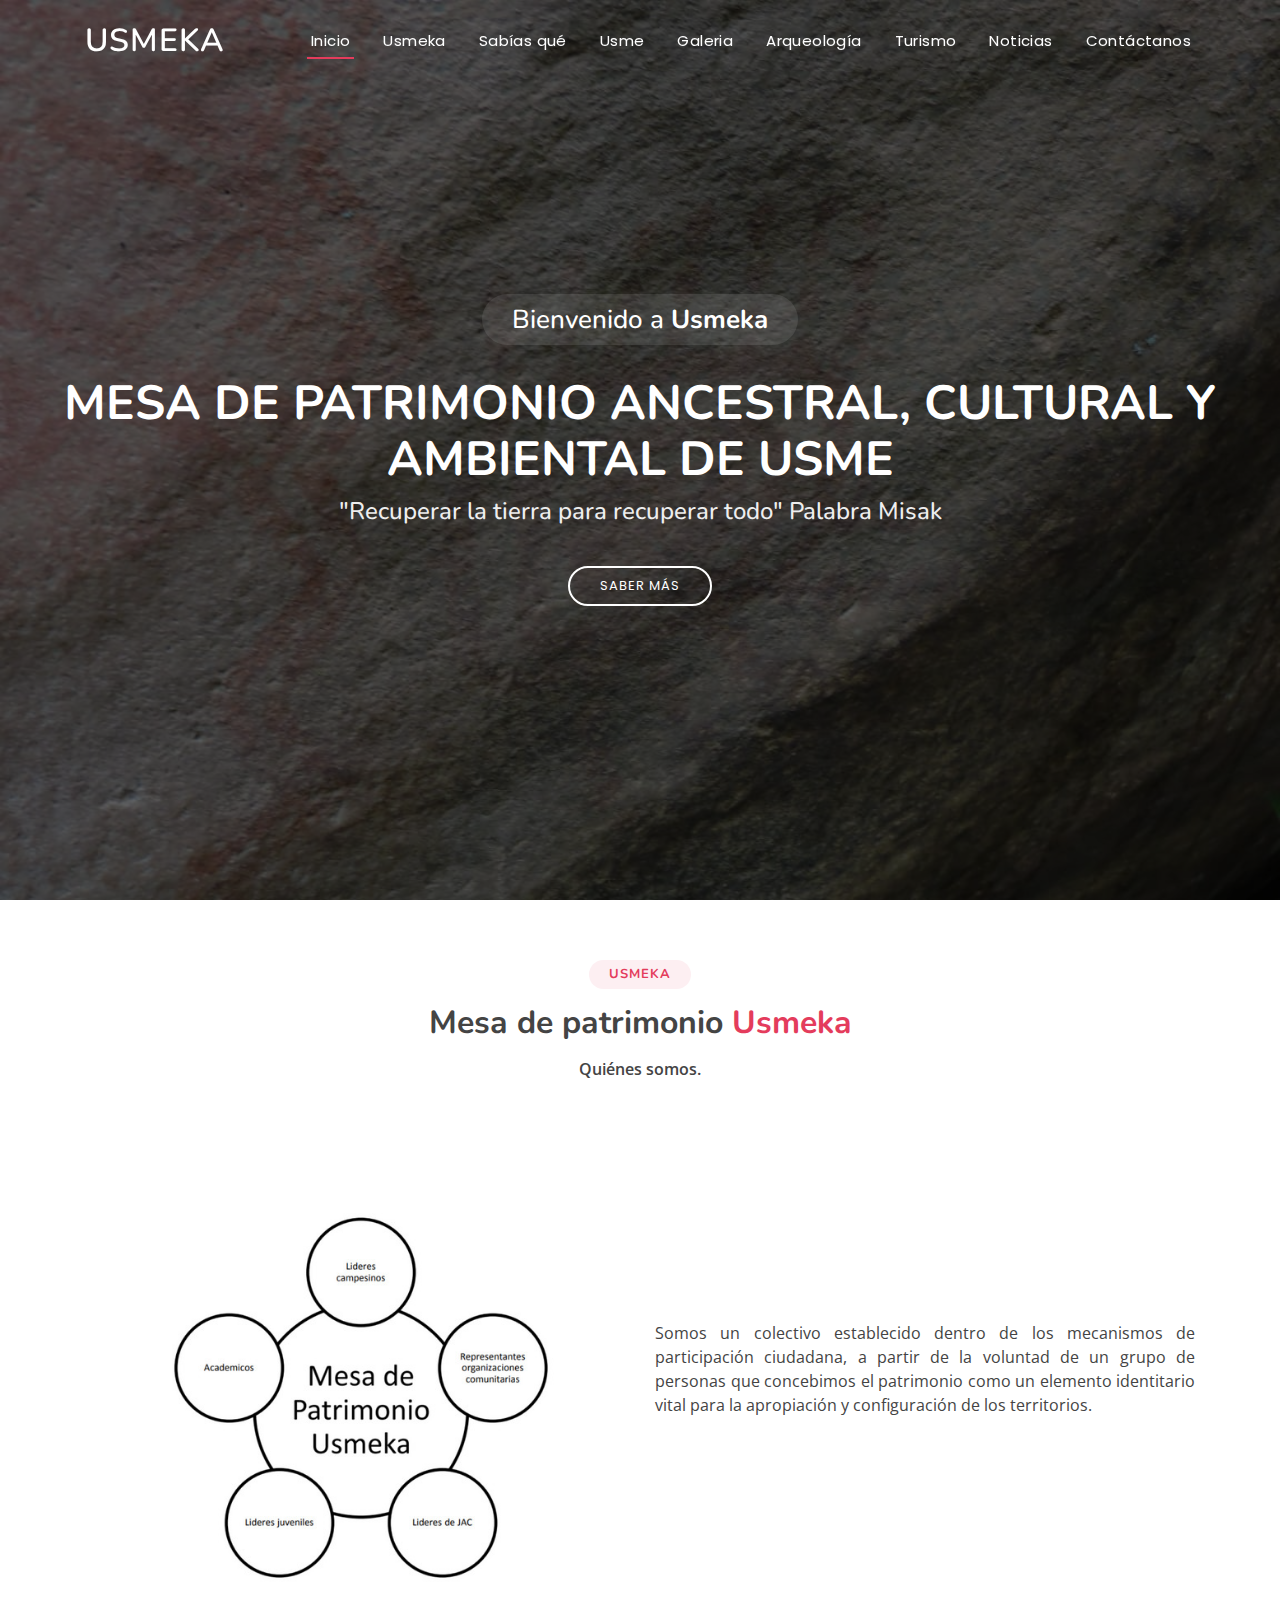
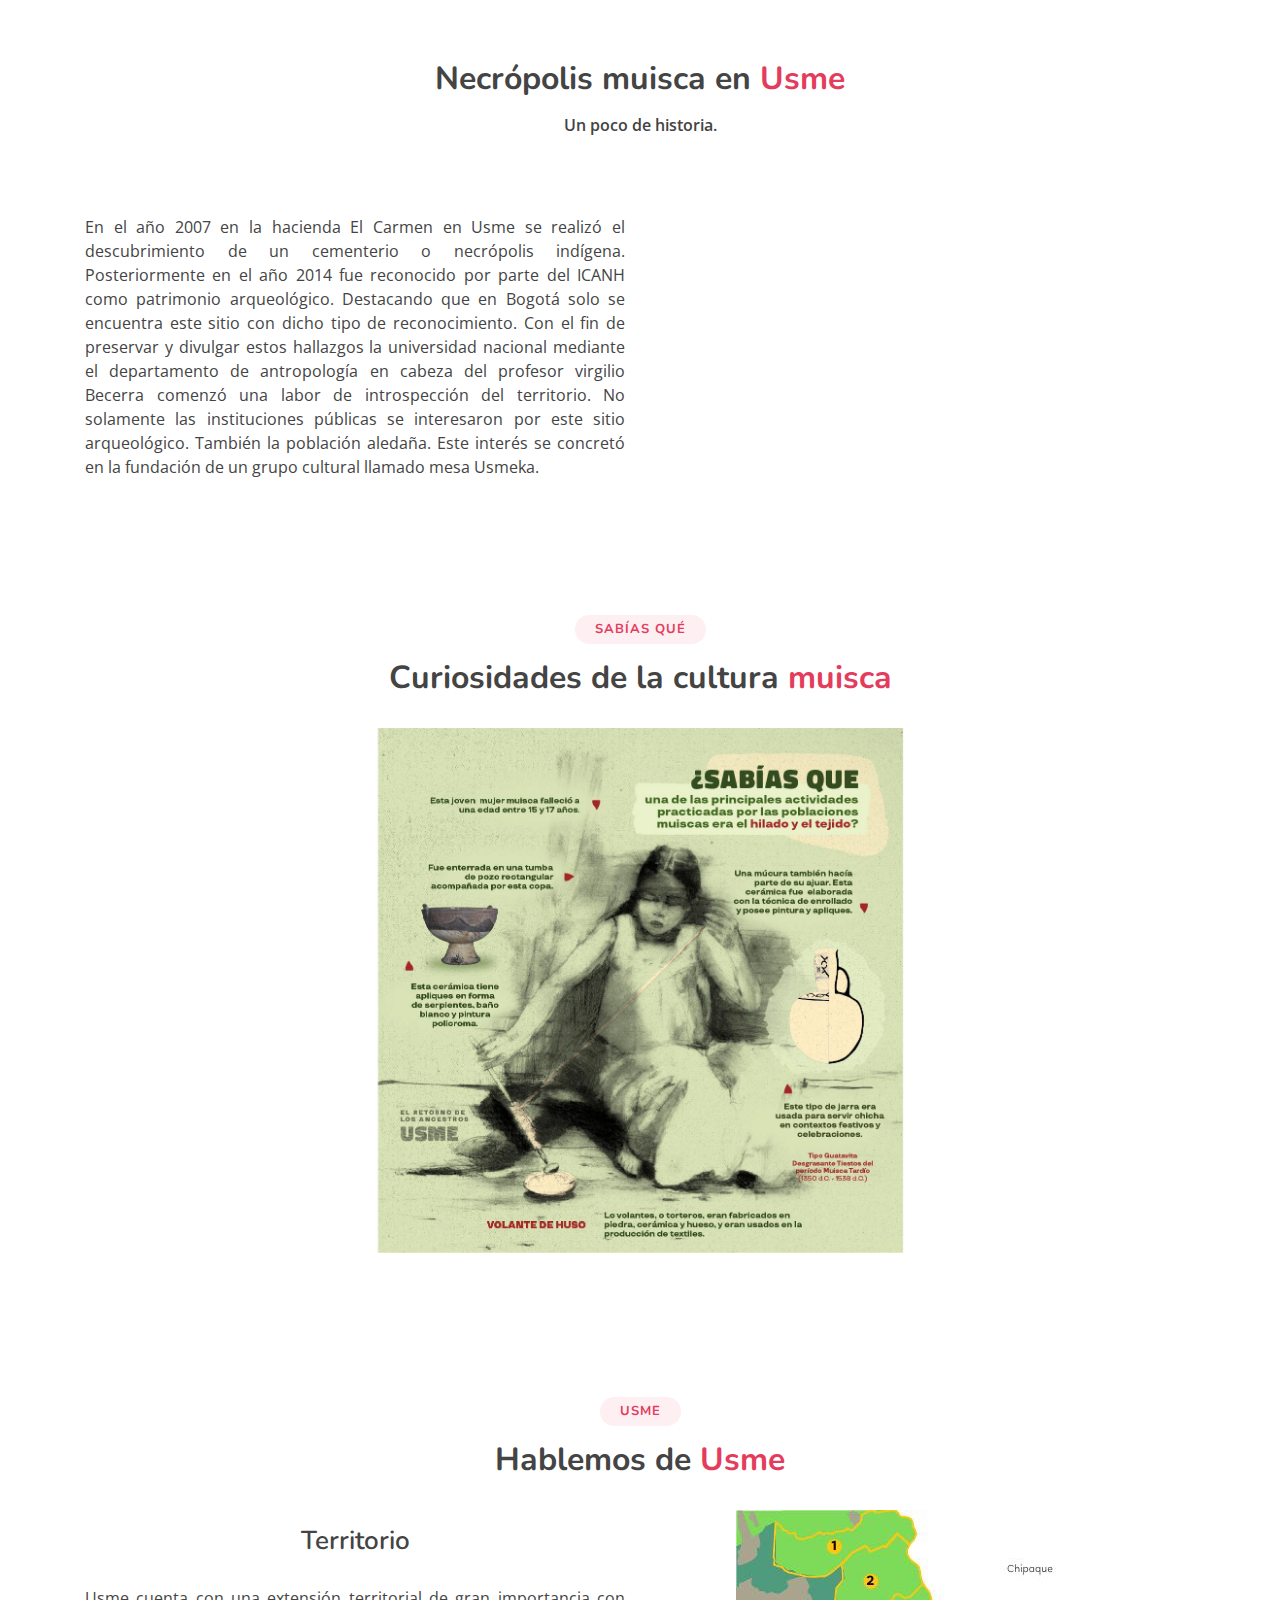
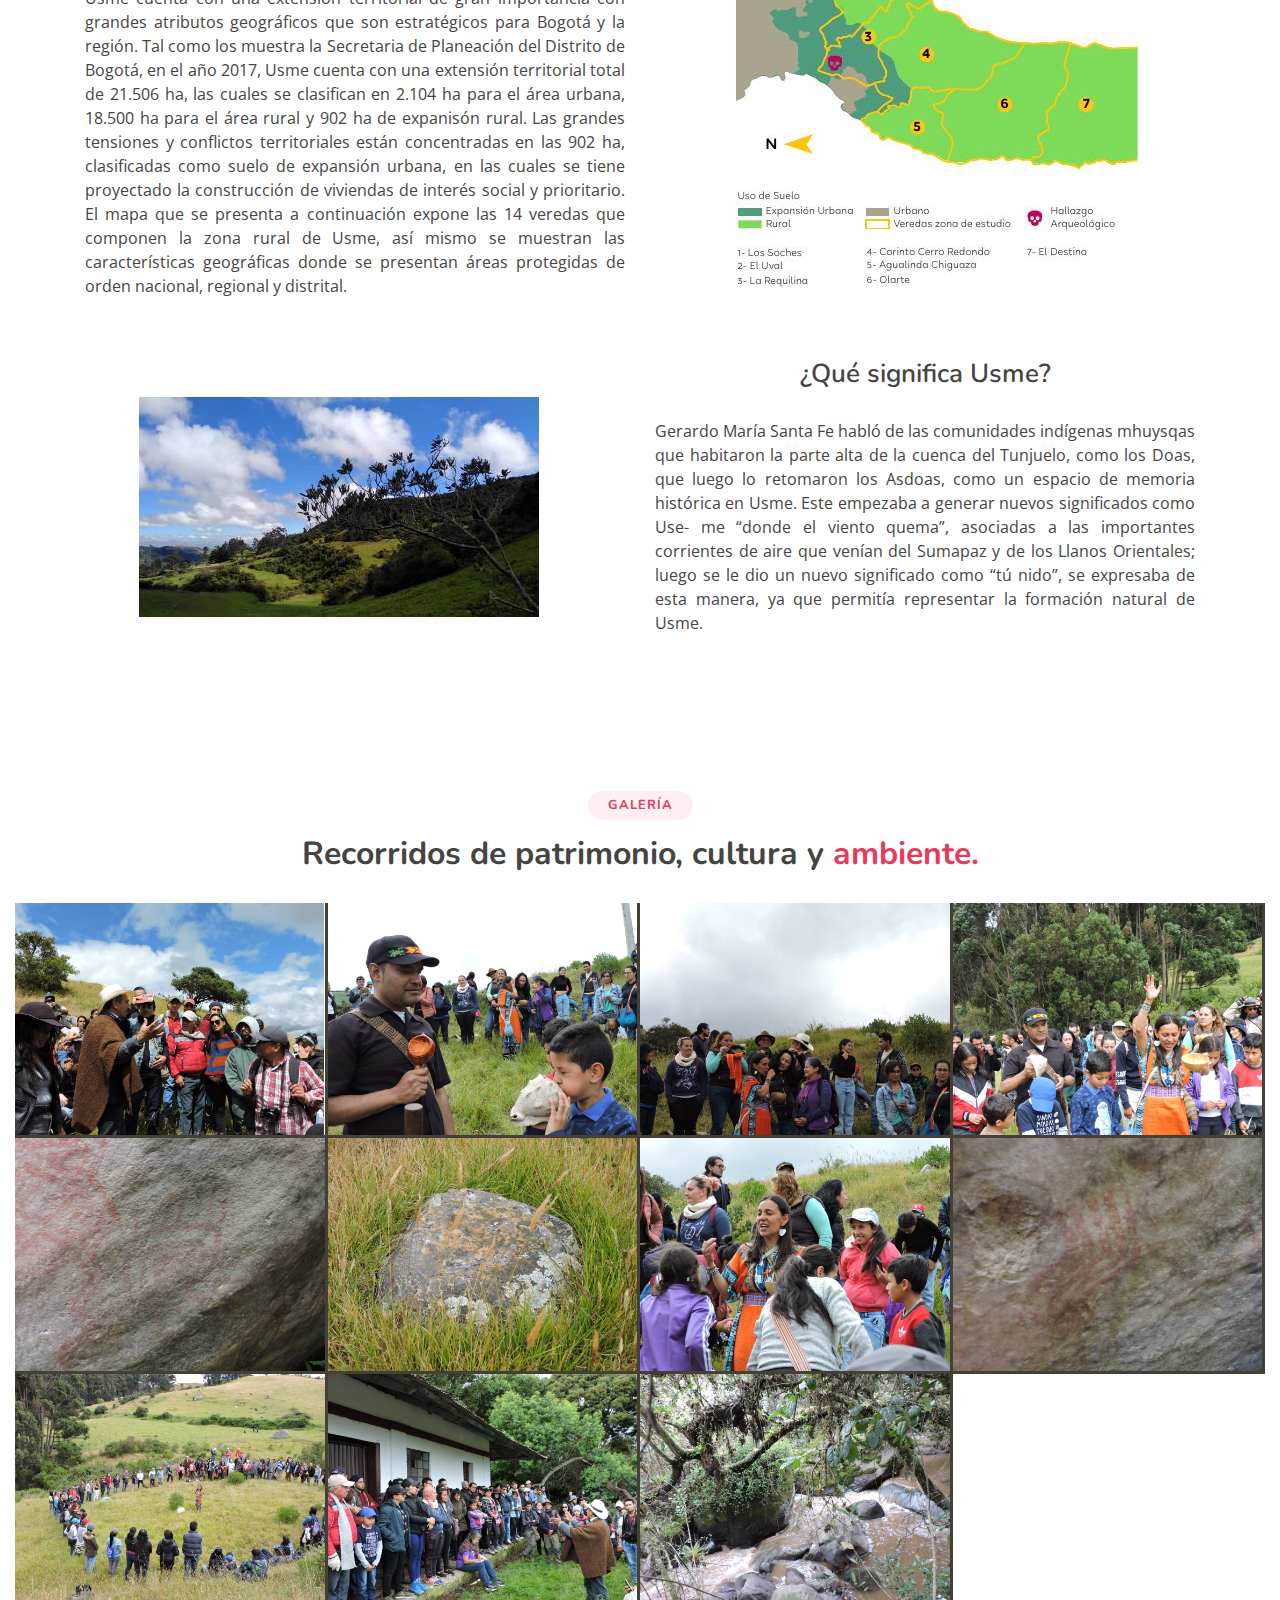
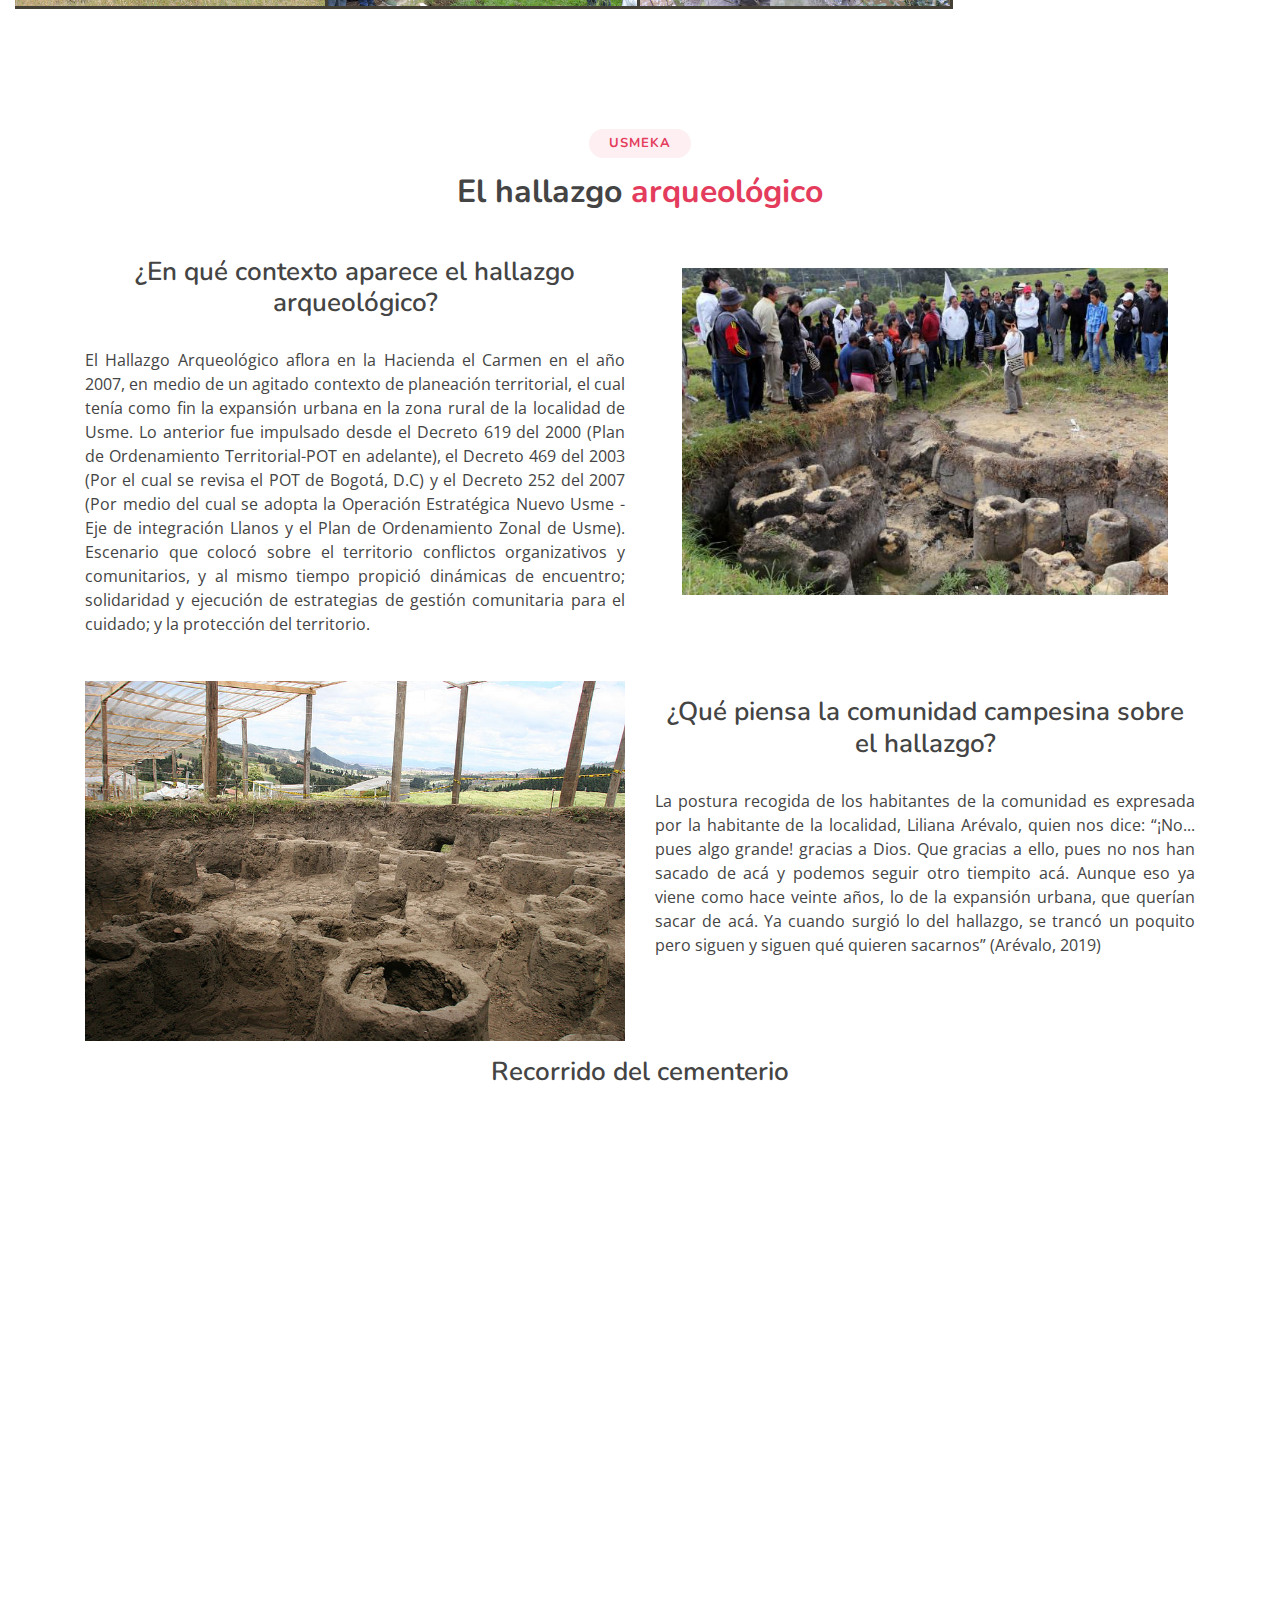
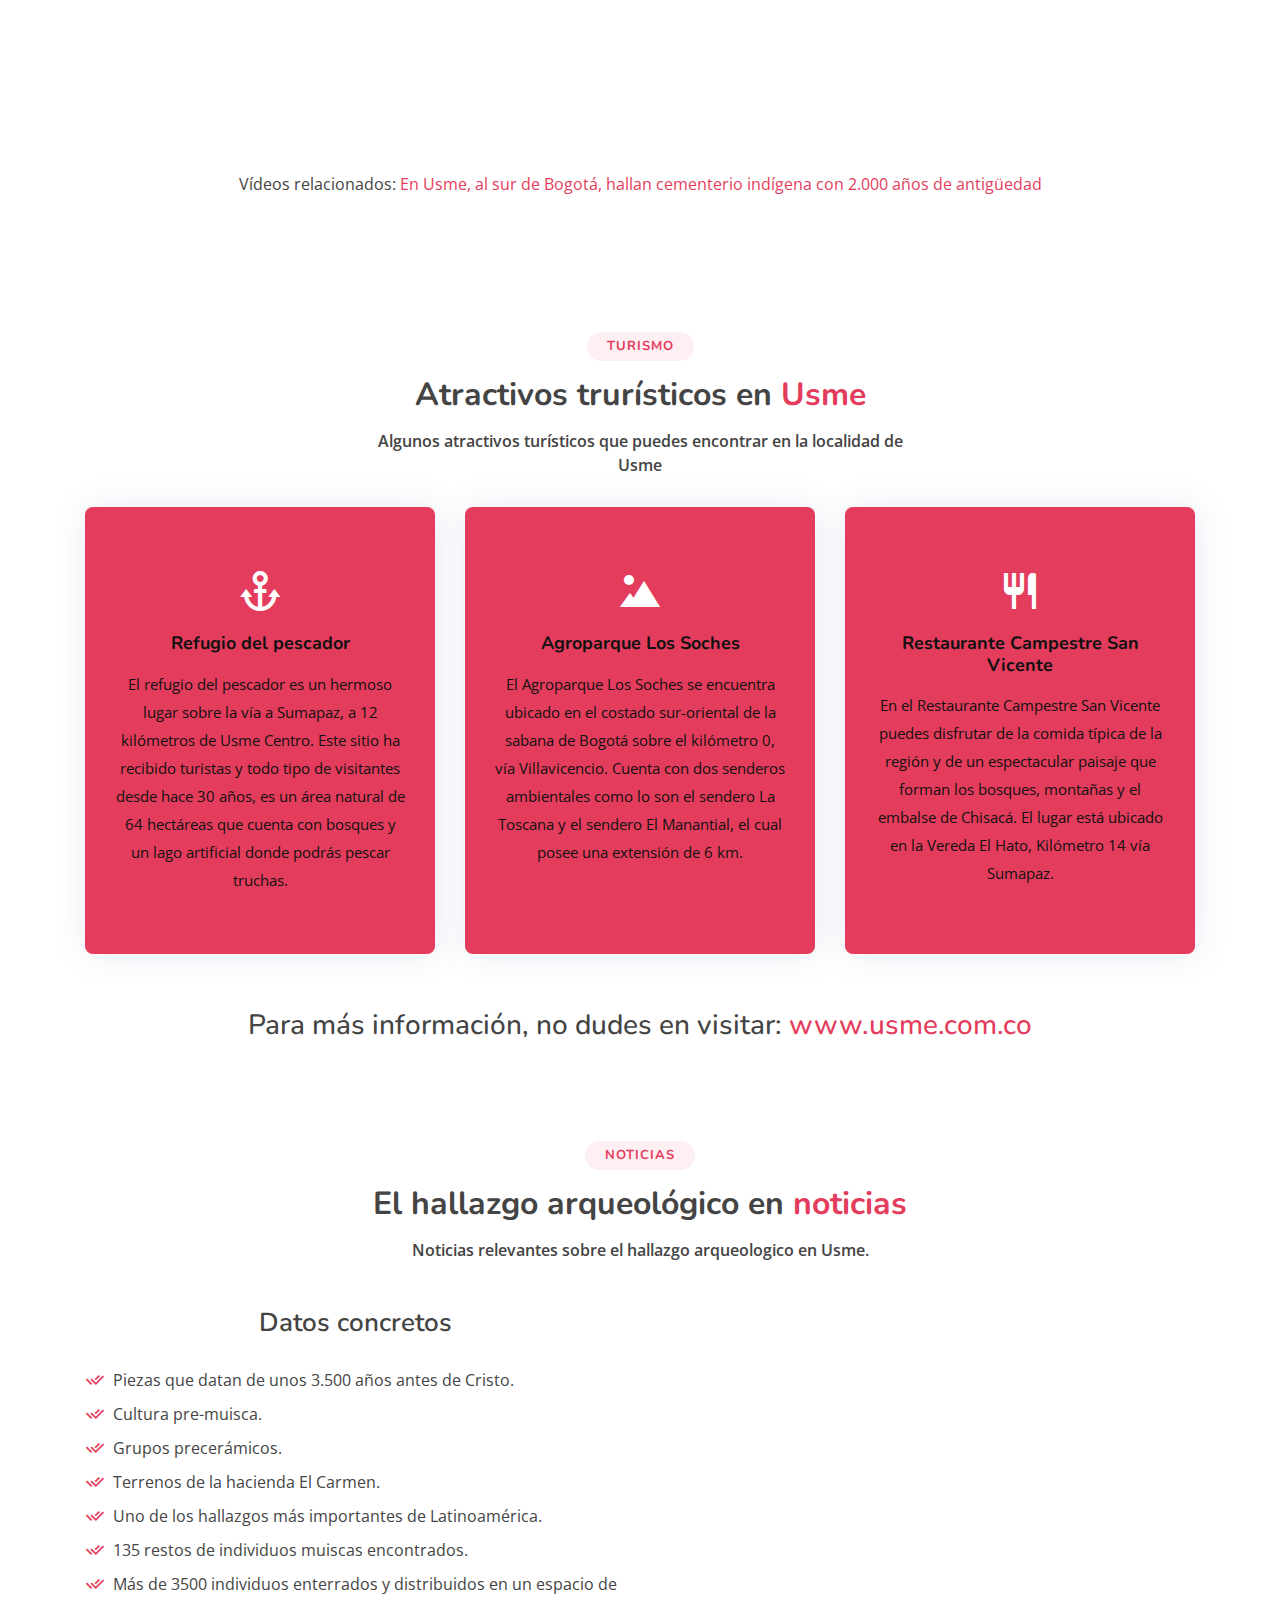
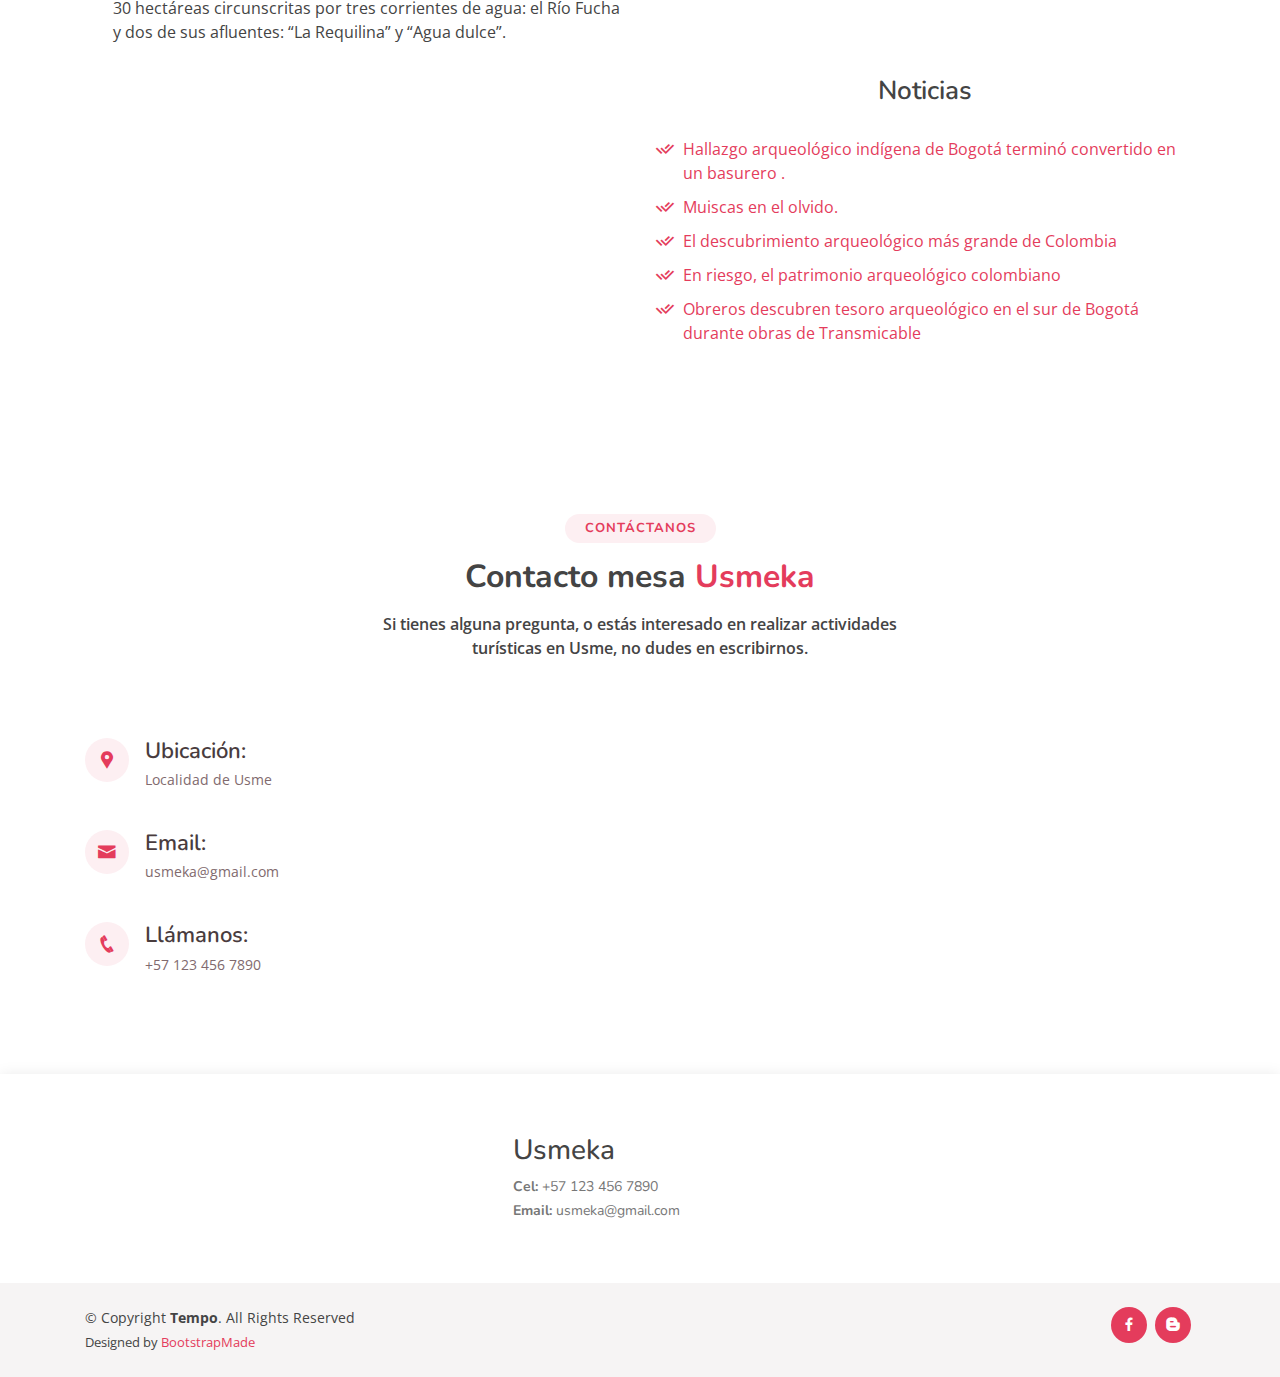
<file: index.html>
<!DOCTYPE html>
<html lang="en">

<head>
  <meta charset="utf-8">
  <meta content="width=device-width, initial-scale=1.0" name="viewport">

  <title>Mesa Usmeka</title>
  <meta content="Halla arquelógico en Usme. Necrópolis Muisca. Mesa Usmeka" name="descriptison">
  <meta content="Turismo Usme Arqueologia Muisca Necrópolis" name="keywords">

  <!-- Favicons -->
  <link href="assets/img/favicon.png" rel="icon">
  <link href="assets/img/apple-touch-icon.png" rel="apple-touch-icon">

  <!-- Google Fonts -->
  <link href="https://fonts.googleapis.com/css?family=Open+Sans:300,300i,400,400i,600,600i,700,700i|Nunito:300,300i,400,400i,600,600i,700,700i|Poppins:300,300i,400,400i,500,500i,600,600i,700,700i" rel="stylesheet">

  <!-- Vendor CSS Files -->
  <link href="assets/vendor/bootstrap/css/bootstrap.min.css" rel="stylesheet">
  <link href="assets/vendor/icofont/icofont.min.css" rel="stylesheet">
  <link href="assets/vendor/boxicons/css/boxicons.min.css" rel="stylesheet">
  <link href="assets/vendor/remixicon/remixicon.css" rel="stylesheet">
  <link href="assets/vendor/venobox/venobox.css" rel="stylesheet">
  <link href="assets/vendor/owl.carousel/assets/owl.carousel.min.css" rel="stylesheet">

  <!-- Template Main CSS File -->
  <link href="assets/css/style.css" rel="stylesheet">

  <!-- =======================================================
  * Template Name: Tempo - v2.0.0
  * Template URL: https://bootstrapmade.com/tempo-free-onepage-bootstrap-theme/
  * Author: BootstrapMade.com
  * License: https://bootstrapmade.com/license/
  ======================================================== -->
</head>

<body>

  <!-- ======= Header ======= -->
  <header id="header" class="fixed-top ">
    <div class="container d-flex align-items-center">

      <h1 class="logo mr-auto"><a href="index.html">Usmeka</a></h1>
      <!-- Uncomment below if you prefer to use an image logo -->
      <!-- <a href="index.html" class="logo mr-auto"><img src="assets/img/logo.png" alt="" class="img-fluid"></a>-->

      <nav class="nav-menu d-none d-lg-block">
        <ul>
          <li class="active"><a href="index.html">Inicio</a></li>
          <li><a href="#usmeka">Usmeka</a></li>
          <li><a href="#sabias-que">Sabías qué</a></li>
          <li><a href="#usme">Usme</a></li>
          <li><a href="#galeria">Galeria</a></li>
          <li><a href="#arqueologia">Arqueología</a></li>
          <li><a href="#turismo">Turismo</a></li>
          <li><a href="#noticias">Noticias</a></li>
          <li><a href="#contact">Contáctanos</a></li>
        </ul>
      </nav><!-- .nav-menu -->

    </div>
  </header><!-- End Header -->

  <!-- ======= Hero Section ======= -->
  <section id="hero">
    <div class="hero-container">
      <h3>Bienvenido a  <strong>Usmeka</strong></h3>
      <h1>Mesa de Patrimonio Ancestral, Cultural y Ambiental de Usme</h1>
      <h2>"Recuperar la tierra para recuperar todo" Palabra Misak</h2>
      <a href="#usmeka" class="btn-get-started scrollto">Saber más</a>
    </div>
  </section><!-- End Hero -->

  <main id="main">
  <!-- ======= Contact Section ======= -->
    <section id="usmeka" class="contact">
      <div class="container">

      <div class="section-title">
          <h2>Usmeka</h2>
          <h3>Mesa de patrimonio <span>Usmeka</span></h3>
          <p>Quiénes somos.</p>
        </div>
        <div class="row mt-5">
        
        <div class="col-lg-6">
            <div class="gallery-item" id="paisaje">
              <a href="assets/img/usmeka.jpg" class="venobox" data-gall="gallery-item">
                <img src="assets/img/usmeka.jpg" alt="" class="img-fluid">
              </a>
            </div>
        </div>
        
        <div class="col-lg-6">
        <p style="text-align: justify;" id="usme-p">
        Somos un colectivo establecido dentro de los mecanismos de participación ciudadana, a partir de la voluntad de un grupo de personas que concebimos el patrimonio como un elemento identitario vital para la apropiación y configuración de los territorios.
        </p>
        </div>
        
        </div>
        
        <div class="section-title">
          <h3>Necrópolis muisca en <span>Usme</span></h3>
          <p>Un poco de historia.</p>
        </div>

        

        <div class="row mt-5">

          <div class="col-lg-6">
          <p style="text-align: justify;">En el año 2007 en la hacienda El Carmen en Usme se realizó el descubrimiento de un cementerio o necrópolis  indígena. Posteriormente en el año 2014 fue reconocido por parte del ICANH como patrimonio arqueológico. Destacando que en Bogotá solo se encuentra este sitio con dicho tipo de reconocimiento. Con el fin de preservar y divulgar estos hallazgos la universidad nacional mediante el departamento de antropología en cabeza del profesor virgilio Becerra comenzó una labor de introspección del territorio. No solamente las instituciones públicas se interesaron por este sitio arqueológico. También la población aledaña. Este interés se concretó en la fundación de un grupo cultural llamado mesa Usmeka.</p>
            <div class="info">
            </div>
          </div>

          <div class="col-lg-6 mt-5 mt-lg-0">

           <div>
          <iframe style="border:0; width: 100%; height: 270px;" src="https://www.google.com/maps/embed?pb=!1m21!1m12!1m3!1d7955.0481585378875!2d-74.11046593695735!3d4.499077925321039!2m3!1f0!2f0!3f0!3m2!1i1024!2i768!4f13.1!4m6!3e6!4m0!4m3!3m2!1d4.498279999999999!2d-74.10745!5e0!3m2!1ses-419!2sco!4v1591830499436!5m2!1ses-419!2sco" frameborder="0" allowfullscreen></iframe>
        </div>

          </div>
          

        </div>

      </div>
    </section><!-- End Contact Section -->
    
    <!-- ======= Events Section ======= -->
    <section id="sabias-que" class="events">
      <div class="container" data-aos="fade-up">

        <div class="section-title">
          <h2>Sabías qué</h2>
          <h3>Curiosidades de la cultura <span>muisca</span></h3>
        </div>

        <div class="owl-carousel events-carousel" data-aos="fade-up" data-aos-delay="100">

          <div class="row m-0 justify-content-center align-items-center event-item">
          
            <div class="col-lg-6">
            <a href="assets/img/s1.jpg" data-gall="portfolioGallery" class="venobox preview-link" title="Web 3">
              <img src="assets/img/s1.jpg" class="img-fluid" alt="">
            </a>
            </div>
            
          </div>

          <div class="row m-0  justify-content-center align-items-center event-item">
          
            <div class="col-lg-6">
              <a href="assets/img/s2.jpg" data-gall="portfolioGallery" class="venobox preview-link" title="Web 3">
              <img src="assets/img/s2.jpg" class="img-fluid" alt="">
            </a>
            </div>
            
          </div>

          <div class="row m-0  justify-content-center align-items-center  event-item">
          
            <div class="col-lg-6">
              <a href="assets/img/s3.jpg" data-gall="portfolioGallery" class="venobox preview-link" title="Web 3">
              <img src="assets/img/s3.jpg" class="img-fluid" alt="">
            </a>
            </div>
            
          </div>
          
          <div class="row row m-0 justify-content-center align-items-center event-item">
          <div class="col-lg-6">
              
              <a href="assets/img/s4.jpg" data-gall="portfolioGallery" class="venobox preview-link" title="Web 3">
              <img src="assets/img/s4.jpg" class="img-fluid" alt="">
            </a>
            </div>
            
          </div>

          </div>

      </div>
    </section><!-- End Events Section -->
    
        <!-- ======= About Section ======= -->
    <section id="usme" class="about">
      <div class="container">

        <div class="section-title">
          <h2>Usme</h2>
          <h3>Hablemos de <span>Usme</span></h3>
        </div>

        <div class="row content">
          <div class="col-lg-6">
          <div class="section-title">
          <h3>Territorio</h3>
          </div>
            <p style="text-align: justify;">
              Usme cuenta con una extensión territorial de gran importancia con grandes atributos geográficos  que son estratégicos para Bogotá y la región. Tal como los muestra la Secretaria de Planeación del Distrito de Bogotá, en el año 2017,  Usme cuenta con una extensión territorial total de 21.506 ha, las cuales se clasifican en 2.104 ha para el área urbana, 18.500 ha para el área rural y 902 ha de expanisón rural.  Las grandes tensiones y conflictos territoriales están concentradas en las 902 ha, clasificadas como suelo de expansión urbana,  en las cuales se tiene proyectado la construcción de viviendas de interés social y prioritario. El mapa que se presenta a continuación expone las 14 veredas que componen la zona rural de Usme, así mismo se muestran las características geográficas donde se presentan áreas protegidas de orden nacional, regional y distrital.
            </p>
          </div>
          <div class="col-lg-6 pt-4 pt-lg-0">
            <div class="gallery-item" id="mapa">
              <a href="assets/img/mapa.jpg" class="venobox" data-gall="gallery-item">
                <img src="assets/img/mapa.jpg" alt="" class="img-fluid">
              </a>
            </div>
          </div>
        </div>
        <div class="section-title">
          <h3></h3>
          </div>
        <div class="row content">
        <div class="col-lg-6 pt-4 pt-lg-0">
            <div class="gallery-item" id="paisaje">
              <a href="assets/img/m.jpg" class="venobox" data-gall="gallery-item">
                <img src="assets/img/m.jpg" alt="" class="img-fluid">
              </a>
            </div>
          </div>
          <div class="col-lg-6">
          <div class="section-title">
          <h3>¿Qué significa Usme?</h3>
          </div>
            <p style="text-align: justify;">
              Gerardo María Santa Fe habló de las comunidades indígenas
                mhuysqas que habitaron la parte alta de la cuenca del
                Tunjuelo, como los Doas, que luego lo retomaron los
                Asdoas, como un espacio de memoria histórica en Usme.
                Este empezaba a generar nuevos significados como Use-
                me “donde el viento quema”, asociadas a las importantes
                corrientes de aire que venían del Sumapaz y de los Llanos
                Orientales; luego se le dio un nuevo significado como “tú nido”,
                se expresaba de esta manera, ya que permitía representar la
                formación natural de Usme.
            </p>
          </div>
          
        </div>

      </div>
    </section><!-- End About Section -->
    
    <!-- ======= Gallery Section ======= -->
    <section id="galeria" class="gallery">

      <div class="container" data-aos="fade-up">
        <div class="section-title">
          <h2>Galería</h2>
          <h3>Recorridos de patrimonio, cultura y <span>ambiente.</span></h3>
        </div>
      </div>

      <div class="container-fluid" data-aos="fade-up" data-aos-delay="100">

        <div class="row no-gutters">

          <div class="col-lg-3 col-md-4">
            <div class="gallery-item">
              <a href="assets/img/gallery/g1.jpg" class="venobox" data-gall="gallery-item">
                <img src="assets/img/gallery/g1.jpg" alt="" class="img-fluid">
              </a>
            </div>
          </div>

          <div class="col-lg-3 col-md-4">
            <div class="gallery-item">
              <a href="assets/img/gallery/g2.jpg" class="venobox" data-gall="gallery-item">
                <img src="assets/img/gallery/g2.jpg" alt="" class="img-fluid">
              </a>
            </div>
          </div>

          <div class="col-lg-3 col-md-4">
            <div class="gallery-item">
              <a href="assets/img/gallery/g3.jpg" class="venobox" data-gall="gallery-item">
                <img src="assets/img/gallery/g3.jpg" alt="" class="img-fluid">
              </a>
            </div>
          </div>

          <div class="col-lg-3 col-md-4">
            <div class="gallery-item">
              <a href="assets/img/gallery/g4.jpg" class="venobox" data-gall="gallery-item">
                <img src="assets/img/gallery/g4.jpg" alt="" class="img-fluid">
              </a>
            </div>
          </div>

          <div class="col-lg-3 col-md-4">
            <div class="gallery-item">
              <a href="assets/img/gallery/g5.jpg" class="venobox" data-gall="gallery-item">
                <img src="assets/img/gallery/g5.jpg" alt="" class="img-fluid">
              </a>
            </div>
          </div>

          <div class="col-lg-3 col-md-4">
            <div class="gallery-item">
              <a href="assets/img/gallery/g6.jpg" class="venobox" data-gall="gallery-item">
                <img src="assets/img/gallery/g6.jpg" alt="" class="img-fluid">
              </a>
            </div>
          </div>

          <div class="col-lg-3 col-md-4">
            <div class="gallery-item">
              <a href="assets/img/gallery/g7.jpg" class="venobox" data-gall="gallery-item">
                <img src="assets/img/gallery/g7.jpg" alt="" class="img-fluid">
              </a>
            </div>
          </div>

          <div class="col-lg-3 col-md-4">
            <div class="gallery-item">
              <a href="assets/img/gallery/g8.jpg" class="venobox" data-gall="gallery-item">
                <img src="assets/img/gallery/g8.jpg" alt="" class="img-fluid">
              </a>
            </div>
          </div>

          <div class="col-lg-3 col-md-4">
            <div class="gallery-item">
              <a href="assets/img/gallery/g9.jpg" class="venobox" data-gall="gallery-item">
                <img src="assets/img/gallery/g9.jpg" alt="" class="img-fluid">
              </a>
            </div>
          </div>
          
          <div class="col-lg-3 col-md-4">
            <div class="gallery-item">
              <a href="assets/img/gallery/g10.jpg" class="venobox" data-gall="gallery-item">
                <img src="assets/img/gallery/g10.jpg" alt="" class="img-fluid">
              </a>
            </div>
          </div>
          
          <div class="col-lg-3 col-md-4">
            <div class="gallery-item">
              <a href="assets/img/gallery/g11.jpg" class="venobox" data-gall="gallery-item">
                <img src="assets/img/gallery/g11.jpg" alt="" class="img-fluid">
              </a>
            </div>
          </div>
        </div>

      </div>
    </section><!-- End Gallery Section -->
    <!-- ======= About Section ======= -->
    <section id="arqueologia" class="about">
      <div class="container">

        <div class="section-title">
          <h2>Usmeka</h2>
          <h3>El hallazgo <span> arqueológico</span></h3>
        </div>

        <div class="row content">
          <div class="col-lg-6">
          <div class="section-title">
          <h3>¿En qué contexto aparece el hallazgo arqueológico?</h3>
          </div>
            <p style="text-align: justify;">
              El Hallazgo Arqueológico aflora en la Hacienda el Carmen en el año 2007, en medio de un agitado contexto de planeación territorial, el cual tenía como fin la expansión urbana en la zona rural de la localidad de Usme. Lo anterior fue impulsado desde el Decreto 619 del 2000 (Plan de Ordenamiento Territorial-POT en adelante), el Decreto 469 del 2003 (Por el cual se revisa el POT de Bogotá, D.C) y el Decreto 252 del 2007 (Por medio del cual se adopta la Operación Estratégica Nuevo Usme - Eje de integración Llanos y el Plan de Ordenamiento Zonal de Usme). Escenario que colocó sobre el territorio conflictos organizativos y comunitarios, y al mismo tiempo propició dinámicas de encuentro; solidaridad y ejecución de estrategias de gestión comunitaria para el cuidado; y la protección del territorio.

            </p>
          </div>
          <div class="col-lg-6 pt-4 pt-lg-0">
            <div class="gallery-item" id="hallazgo">
              <a href="assets/img/hallazgo.jpg" class="venobox" data-gall="gallery-item">
                <img src="assets/img/hallazgo.jpg" alt="" class="img-fluid">
              </a>
            </div>
          </div>
        </div>
        <div class="section-title">
          <h3></h3>
          </div>
        <div class="row content">
        <div class="col-lg-6 pt-4 pt-lg-0">
            <div class="gallery-item">
              <a href="assets/img/arq.jpg" class="venobox" data-gall="gallery-item">
                <img src="assets/img/arq.jpg" alt="" class="img-fluid">
              </a>
            </div>
          </div>
          <div class="col-lg-6">
          <div class="section-title">
          <h3>¿Qué piensa la comunidad campesina sobre el hallazgo?</h3>
          </div>
            <p style="text-align: justify;">
              La postura recogida de los habitantes de la comunidad es expresada por la habitante de la localidad, Liliana Arévalo, quien nos dice: “¡No... pues algo grande! gracias a Dios. Que gracias a ello, pues no nos han sacado de acá y podemos seguir otro tiempito acá. Aunque eso ya viene como hace veinte años, lo de la expansión urbana, que querían sacar de acá. Ya cuando surgió lo del hallazgo, se trancó un poquito pero siguen y siguen qué quieren sacarnos” (Arévalo, 2019)

            </p>
          </div>
          <div class="col-lg-12 pt-4 pt-lg-0">
          
        <div class="section-title">
          <h3>Recorrido del cementerio</h3>
          </div>
        <div class="video-responsive">
            <iframe src="https://www.youtube.com/embed/puco56Ctueo" frameborder="0" allow="accelerometer; autoplay; encrypted-media; gyroscope; picture-in-picture" allowfullscreen></iframe>
        </div>
        
          
            </div>
        </div>
        
    <!-- ======= vídeo ======= -->
        <div class="col-lg-12">
          <p style="text-align: center;">Vídeos relacionados: <a href="https://www.youtube.com/watch?v=6giFVu0EEH8" >En Usme, al sur de Bogotá, hallan cementerio indígena con 2.000 años de antigüedad</a></p>
          </div> 
        
    
    </section>
    <!-- End About Section -->
    
        <!-- ======= Services Section ======= -->
    <section id="turismo" class="services">
      <div class="container">

        <div class="section-title">
          <h2>Turismo</h2>
          <h3>Atractivos trurísticos en <span>Usme</span></h3>
          <p>Algunos atractivos turísticos que puedes encontrar en la localidad de Usme</p>
        </div>

        <div class="row">
          <div class="col-md-6 col-lg-4 d-flex align-items-stretch mb-5 mb-lg-0">
            <div class="icon-box" id="p1">
              <div class="icon"><i class="bx bx-anchor"></i></div>
              <h4 class="title"><a href="">Refugio del pescador</a></h4>
              <p class="description">El refugio del pescador es un hermoso lugar sobre la vía a Sumapaz, a 12 kilómetros de Usme Centro. Este sitio ha recibido turistas y todo tipo de visitantes desde hace 30 años, es un área natural de 64 hectáreas que cuenta con bosques y un lago artificial donde podrás pescar truchas.</p>
            </div>
          </div>

          <div class="col-md-6 col-lg-4 d-flex align-items-stretch mb-5 mb-lg-0">
            <div class="icon-box" id="p2">
              <div class="icon"><i class="bx bxs-landscape"></i></div>
              <h4 class="title"><a href="">Agroparque Los Soches</a></h4>
              <p class="description">El Agroparque Los Soches se encuentra ubicado en el costado sur-oriental de la sabana de Bogotá sobre el kilómetro 0, vía Villavicencio. Cuenta con dos senderos ambientales como lo son el sendero La Toscana y el sendero El Manantial, el cual posee una extensión de 6 km.</p>
            </div>
          </div>

          <div class="col-md-6 col-lg-4 d-flex align-items-stretch mb-5 mb-lg-0">
            <div class="icon-box" id="p3">
              <div class="icon"><i class="bx bx-restaurant"></i></div>
              <h4 class="title"><a href="">Restaurante Campestre San Vicente</a></h4>
              <p class="description">En el Restaurante Campestre San Vicente puedes disfrutar de la comida típica de la región y de un espectacular paisaje que forman los bosques, montañas y el embalse de Chisacá. El lugar está ubicado en la Vereda El Hato, Kilómetro 14 vía Sumapaz.</p>
            </div>
          </div>


        </div>
        <div class="row justify-content-center" id="usme-link">
        <h3>Para más información, no dudes en visitar: <a href="https://www.usme.com.co/cat/turismo/" >www.usme.com.co</a></h3>
        </div>

      </div>
    </section><!-- End Services Section -->
    <!-- ======= About Section ======= -->
    <section id="noticias" class="about">
      <div class="container">

        <div class="section-title">
          <h2>Noticias</h2>
          <h3>El hallazgo arqueológico en <span>noticias</span></h3>
          <p>Noticias relevantes sobre el hallazgo arqueologico en Usme.</p>
        </div>

        <div class="row content">
          <div class="col-lg-6">
            <div class="section-title">
          <h3>Datos concretos</h3>
          </div>
            <ul>
              <li><i class="ri-check-double-line"></i> Piezas que datan de unos 3.500 años antes de Cristo. </li>
              <li><i class="ri-check-double-line"></i> Cultura pre-muisca.</li>
              <li><i class="ri-check-double-line"></i> Grupos precerámicos.</li>
              <li><i class="ri-check-double-line"></i> Terrenos de la hacienda El Carmen.</li>
              <li><i class="ri-check-double-line"></i> Uno de los hallazgos más importantes de Latinoamérica.</li>
              <li><i class="ri-check-double-line"></i>  135 restos de individuos muiscas encontrados.</li>
              <li><i class="ri-check-double-line"></i>Más de 3500 individuos enterrados y distribuidos  en un espacio de 30 hectáreas circunscritas por tres corrientes de agua: el Río Fucha y dos de sus afluentes: “La Requilina” y “Agua dulce”.</li> 
            </ul>
          </div>
          <div class="col-lg-6 pt-4 pt-lg-0">
          <div class="video-responsive">
            <iframe src="https://www.youtube.com/embed/mZI7ABb31-Q" frameborder="0" allow="accelerometer; autoplay; encrypted-media; gyroscope; picture-in-picture" allowfullscreen></iframe>
            </div>
          </div>
        </div>

       <div class="row content">
          <div class="col-lg-6 pt-4 pt-lg-0">
          <div class="video-responsive">
            <iframe src="https://www.youtube.com/embed/p92b60CxOAc" frameborder="0" allow="accelerometer; autoplay; encrypted-media; gyroscope; picture-in-picture" allowfullscreen></iframe>
            </div>
          </div>
          <div class="col-lg-6">
            <div class="section-title">
          <h3>Noticias</h3>
          </div>
            <ul>
              <li><i class="ri-check-double-line"></i> <a href="https://noticias.caracoltv.com/colombia/hallazgo-arqueologico-indigena-de-bogota-termino-convertido-en-un-basurero" >Hallazgo arqueológico indígena de Bogotá terminó convertido en un basurero . </a></li>
              <li><i class="ri-check-double-line"></i> <a href="https://www.elespectador.com/noticias/bogota/muiscas-en-el-olvido/" >Muiscas en el olvido. </a></li>
              <li><i class="ri-check-double-line"></i> <a href="https://www.semana.com/nacion/articulo/descubrimiento-arqueologico-mas-grande-de-colombia/367219-3" >El descubrimiento arqueológico más grande de Colombia  </a></li>
              <li><i class="ri-check-double-line"></i> <a href="https://www.las2orillas.co/en-riesgo-el-patrimonio-arqueologico-colombiano/" >En riesgo, el patrimonio arqueológico colombiano </a></li>
              <li><i class="ri-check-double-line"></i> <a href="https://noticias.caracoltv.com/bogota/obreros-descubren-tesoro-arqueologico-en-el-sur-de-bogota-durante-obras-de-transmicable" >Obreros descubren tesoro arqueológico en el sur de Bogotá durante obras de Transmicable  </a></li>
            </ul>
          </div>
          
        </div>

        
      </div>
    </section><!-- End About Section -->

    <!-- ======= Contact Section ======= -->
    <section id="contact" class="contact">
      <div class="container">

        <div class="section-title">
          <h2>Contáctanos</h2>
          <h3>Contacto mesa <span>Usmeka</span></h3>
          <p>Si tienes alguna pregunta, o estás interesado en realizar actividades turísticas en Usme, no dudes en escribirnos.</p>
        </div>


        <div class="row mt-5">

          <div class="col-lg-4">
            <div class="info">
              <div class="address">
                <i class="icofont-google-map"></i>
                <h4>Ubicación:</h4>
                <p>Localidad de Usme</p>
              </div>

              <div class="email">
                <i class="icofont-envelope"></i>
                <h4>Email:</h4>
                <p>usmeka@gmail.com</p>
              </div>
    
              <div class="phone">
                <i class="icofont-phone"></i>
                <h4>Llámanos:</h4>
                <p>+57 123 456 7890</p>
              </div>

            </div>

          </div>

          <div class="col-lg-8 mt-5 mt-lg-0">

        <div>
          <iframe style="border:0; width: 100%; height: 270px;" src="https://www.google.com/maps/embed?pb=!1m21!1m12!1m3!1d7955.0481585378875!2d-74.11046593695735!3d4.499077925321039!2m3!1f0!2f0!3f0!3m2!1i1024!2i768!4f13.1!4m6!3e6!4m0!4m3!3m2!1d4.498279999999999!2d-74.10745!5e0!3m2!1ses-419!2sco!4v1591830499436!5m2!1ses-419!2sco" frameborder="0" allowfullscreen></iframe>
        </div>

          </div>

        </div>

      </div>
    </section><!-- End Contact Section -->

  </main><!-- End #main -->

  <!-- ======= Footer ======= -->
  <footer id="footer">

    <div class="footer-top">
      <div class="container">
        <div class="row justify-content-center">

          <div class="col-lg-3 col-md-6 footer-contact">
            <h3>Usmeka</h3>
            <p>
              <strong>Cel:</strong> +57 123 456 7890<br>
              <strong>Email:</strong> usmeka@gmail.com<br>
            </p>
          </div>



        </div>
      </div>
    </div>

    <div class="container d-md-flex py-4">

      <div class="mr-md-auto text-center text-md-left">
        <div class="copyright">
          &copy; Copyright <strong><span>Tempo</span></strong>. All Rights Reserved
        </div>
        <div class="credits">
          <!-- All the links in the footer should remain intact. -->
          <!-- You can delete the links only if you purchased the pro version. -->
          <!-- Licensing information: https://bootstrapmade.com/license/ -->
          <!-- Purchase the pro version with working PHP/AJAX contact form: https://bootstrapmade.com/tempo-free-onepage-bootstrap-theme/ -->
          Designed by <a href="https://bootstrapmade.com/">BootstrapMade</a>
        </div>
      </div>
      <div class="social-links text-center text-md-right pt-3 pt-md-0">
        <a href="https://www.facebook.com/patrimoniousmek/" class="facebook"><i class="bx bxl-facebook"></i></a>
        <a href="http://mesapatrimoniousmeka.blogspot.com/" class="blogger"><i class="bx bxl-blogger"></i></a>
      </div>
    </div>
  </footer><!-- End Footer -->

  <a href="#" class="back-to-top"><i class="ri-arrow-up-line"></i></a>

  <!-- Vendor JS Files -->
  <script src="assets/vendor/jquery/jquery.min.js"></script>
  <script src="assets/vendor/bootstrap/js/bootstrap.bundle.min.js"></script>
  <script src="assets/vendor/jquery.easing/jquery.easing.min.js"></script>
  <script src="assets/vendor/php-email-form/validate.js"></script>
  <script src="assets/vendor/isotope-layout/isotope.pkgd.min.js"></script>
  <script src="assets/vendor/venobox/venobox.min.js"></script>
  <script src="assets/vendor/owl.carousel/owl.carousel.min.js"></script>

  <!-- Template Main JS File -->
  <script src="assets/js/main.js"></script>

</body>

</html>
</file>
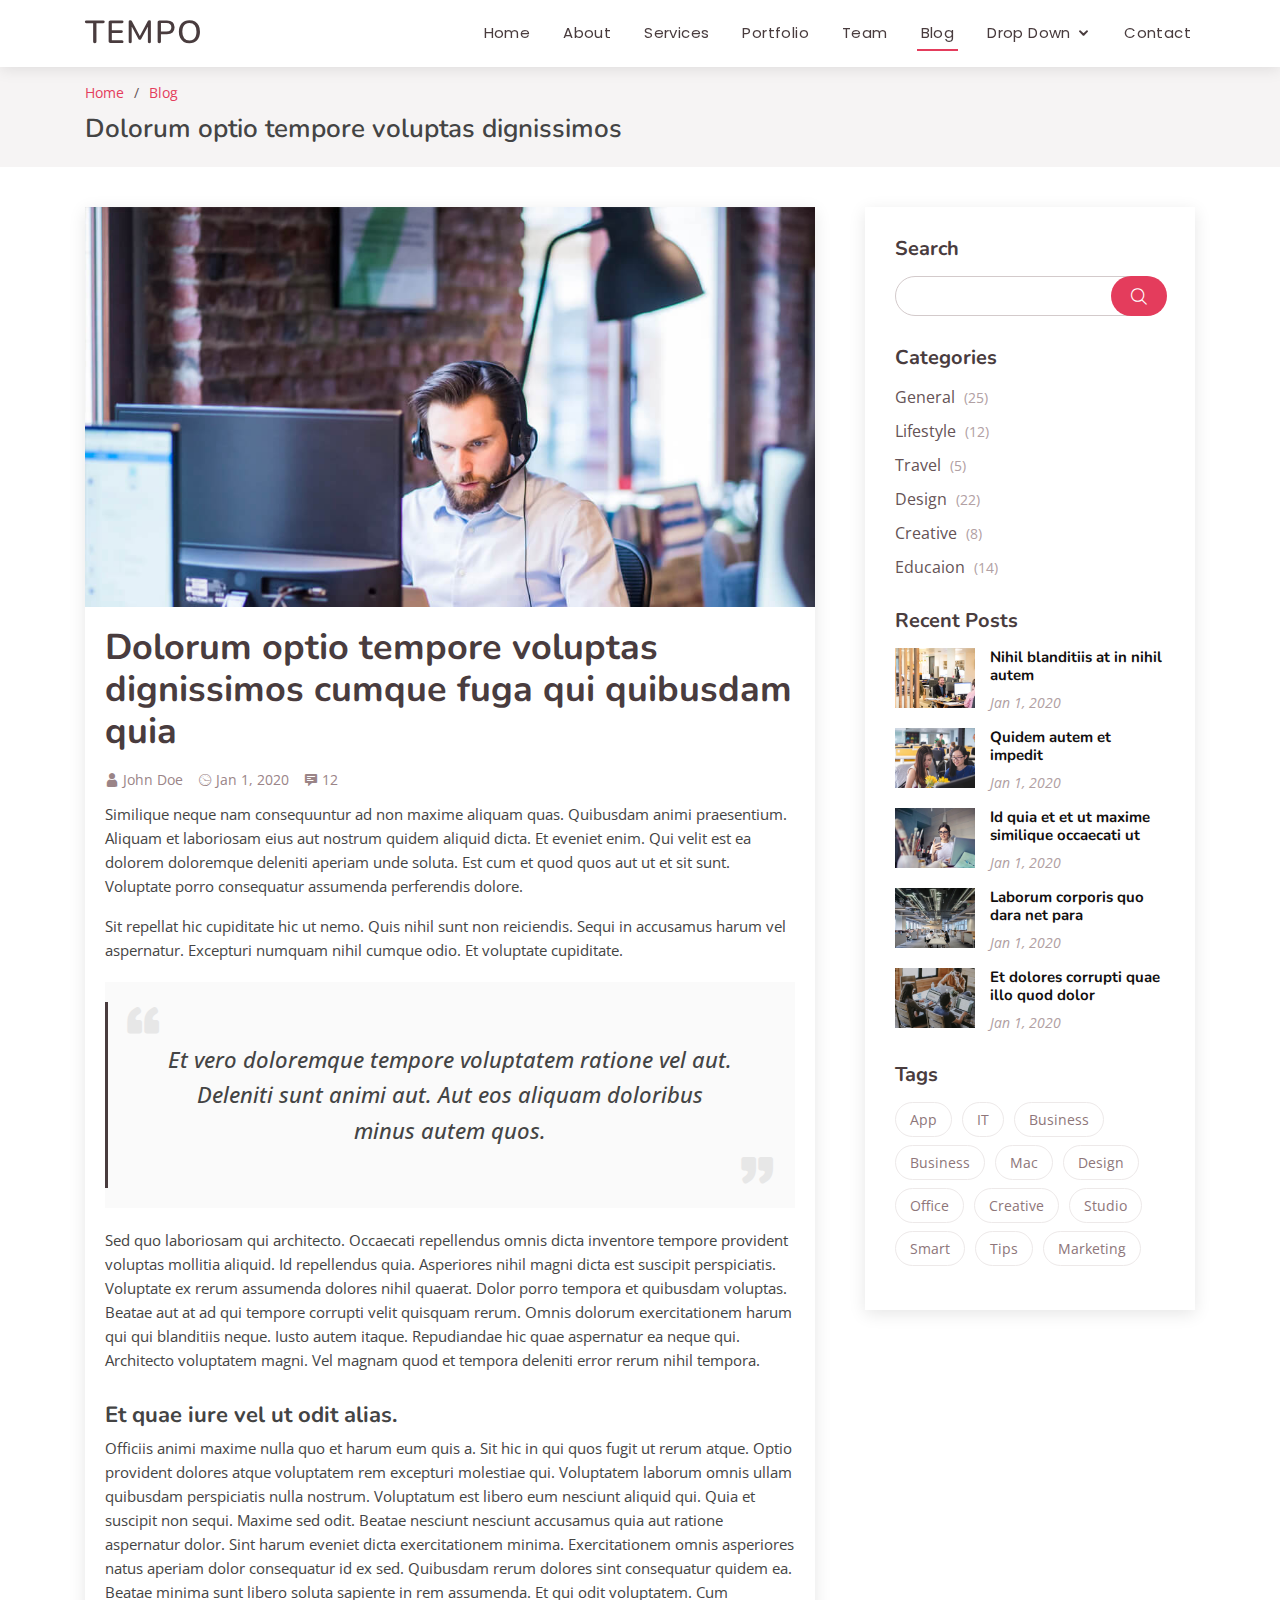
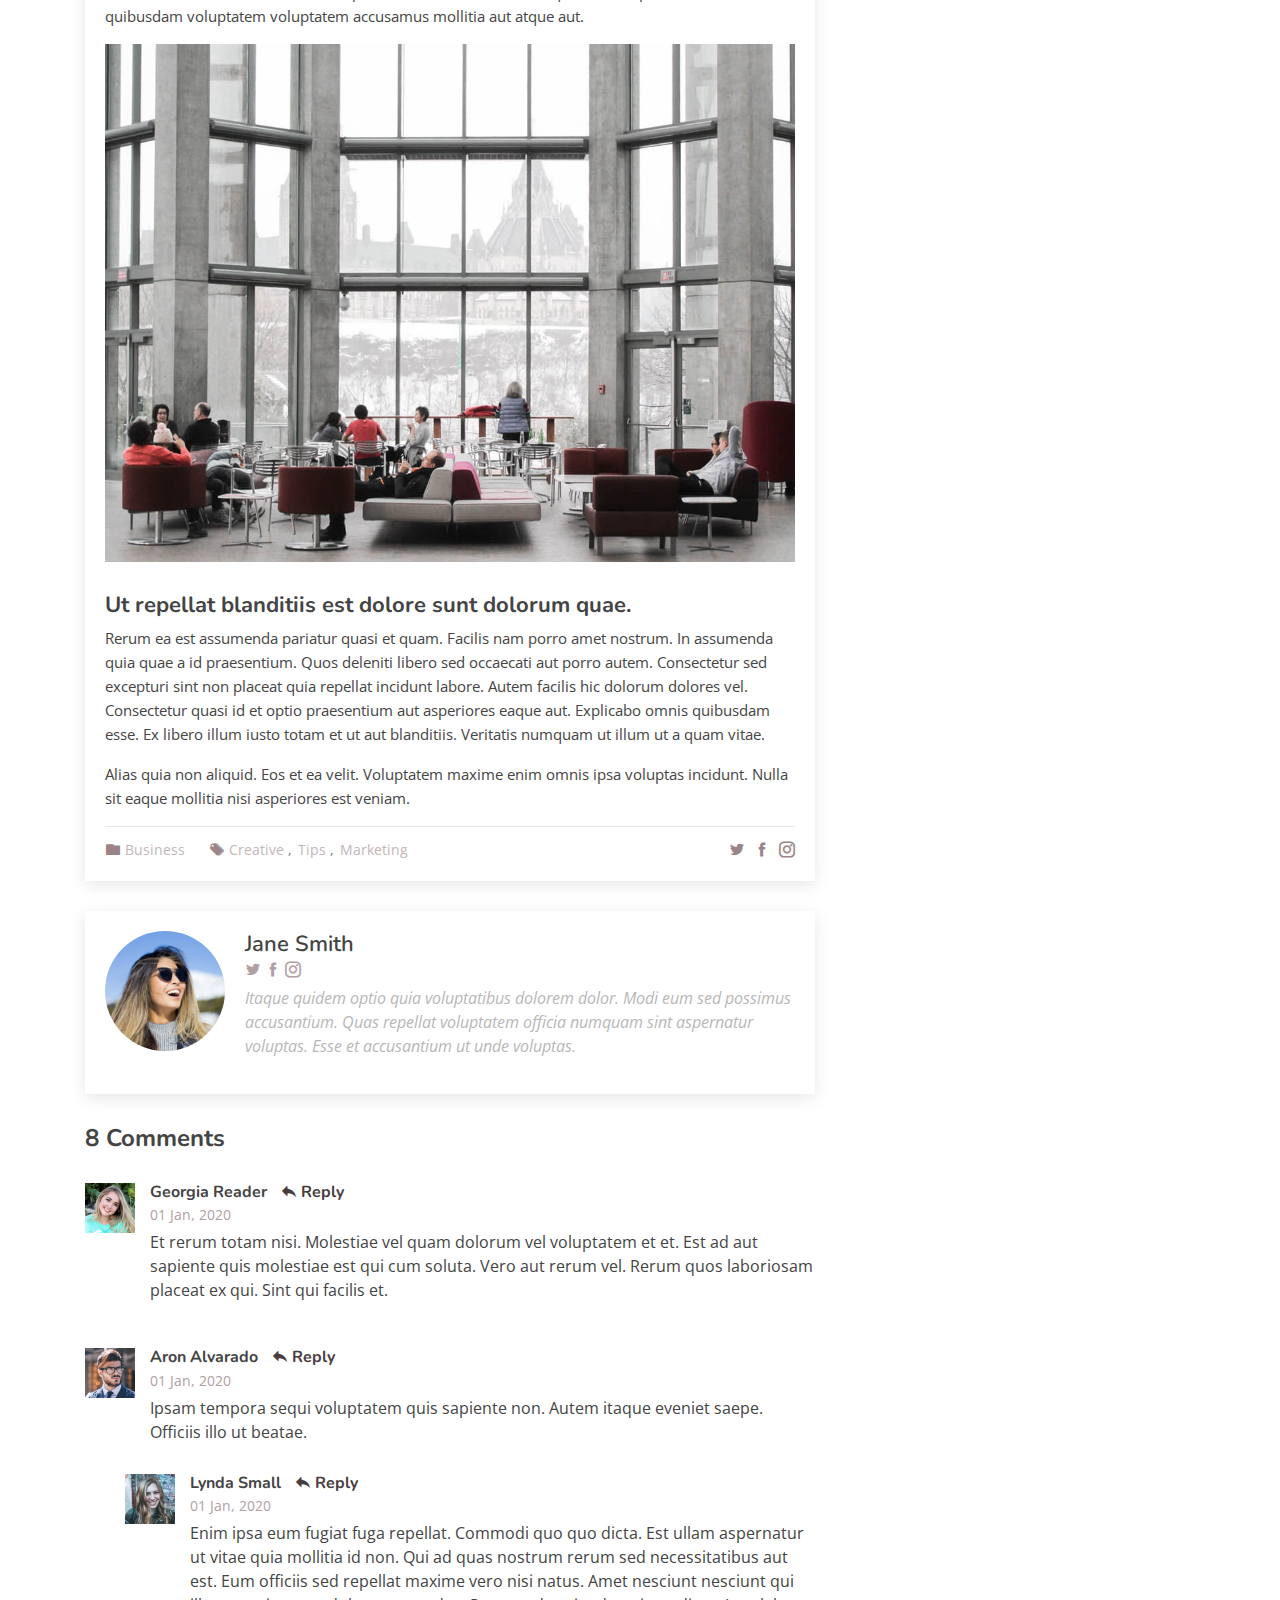
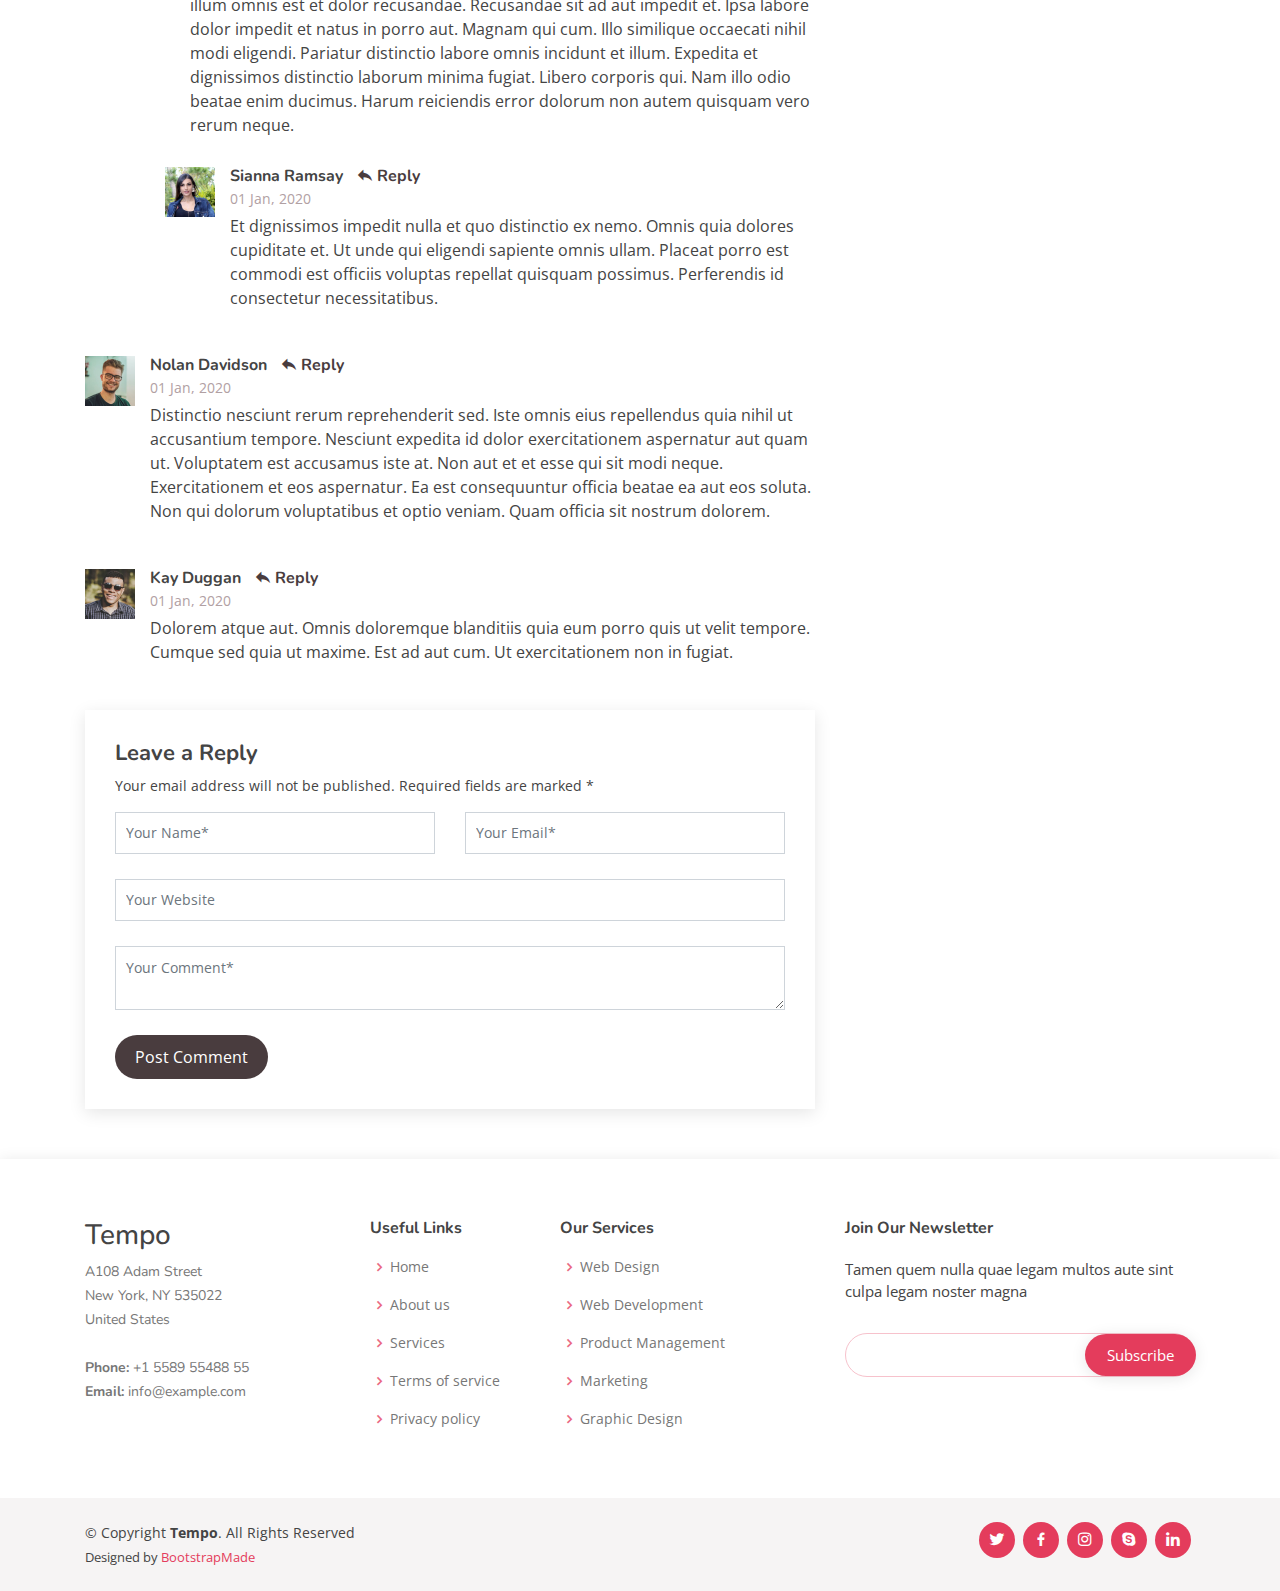
<file: blog-single.html>
<!DOCTYPE html>
<html lang="en">

<head>
  <meta charset="utf-8">
  <meta content="width=device-width, initial-scale=1.0" name="viewport">

  <title>Blog Single - Tempo Bootstrap Template</title>
  <meta content="" name="descriptison">
  <meta content="" name="keywords">

  <!-- Favicons -->
  <link href="assets/img/favicon.png" rel="icon">
  <link href="assets/img/apple-touch-icon.png" rel="apple-touch-icon">

  <!-- Google Fonts -->
  <link href="https://fonts.googleapis.com/css?family=Open+Sans:300,300i,400,400i,600,600i,700,700i|Nunito:300,300i,400,400i,600,600i,700,700i|Poppins:300,300i,400,400i,500,500i,600,600i,700,700i" rel="stylesheet">

  <!-- Vendor CSS Files -->
  <link href="assets/vendor/bootstrap/css/bootstrap.min.css" rel="stylesheet">
  <link href="assets/vendor/icofont/icofont.min.css" rel="stylesheet">
  <link href="assets/vendor/boxicons/css/boxicons.min.css" rel="stylesheet">
  <link href="assets/vendor/remixicon/remixicon.css" rel="stylesheet">
  <link href="assets/vendor/venobox/venobox.css" rel="stylesheet">
  <link href="assets/vendor/owl.carousel/assets/owl.carousel.min.css" rel="stylesheet">

  <!-- Template Main CSS File -->
  <link href="assets/css/style.css" rel="stylesheet">

  <!-- =======================================================
  * Template Name: Tempo - v2.0.0
  * Template URL: https://bootstrapmade.com/tempo-free-onepage-bootstrap-theme/
  * Author: BootstrapMade.com
  * License: https://bootstrapmade.com/license/
  ======================================================== -->
</head>

<body>

  <!-- ======= Header ======= -->
  <header id="header" class="fixed-top header-inner-pages">
    <div class="container d-flex align-items-center">

      <h1 class="logo mr-auto"><a href="index.html">Tempo</a></h1>
      <!-- Uncomment below if you prefer to use an image logo -->
      <!-- <a href="index.html" class="logo mr-auto"><img src="assets/img/logo.png" alt="" class="img-fluid"></a>-->

      <nav class="nav-menu d-none d-lg-block">
        <ul>
          <li><a href="index.html">Home</a></li>
          <li><a href="#about">About</a></li>
          <li><a href="#services">Services</a></li>
          <li><a href="#portfolio">Portfolio</a></li>
          <li><a href="#team">Team</a></li>
          <li class="active"><a href="blog.html">Blog</a></li>
          <li class="drop-down"><a href="">Drop Down</a>
            <ul>
              <li><a href="#">Drop Down 1</a></li>
              <li class="drop-down"><a href="#">Deep Drop Down</a>
                <ul>
                  <li><a href="#">Deep Drop Down 1</a></li>
                  <li><a href="#">Deep Drop Down 2</a></li>
                  <li><a href="#">Deep Drop Down 3</a></li>
                  <li><a href="#">Deep Drop Down 4</a></li>
                  <li><a href="#">Deep Drop Down 5</a></li>
                </ul>
              </li>
              <li><a href="#">Drop Down 2</a></li>
              <li><a href="#">Drop Down 3</a></li>
              <li><a href="#">Drop Down 4</a></li>
            </ul>
          </li>
          <li><a href="#contact">Contact</a></li>

        </ul>
      </nav><!-- .nav-menu -->

    </div>
  </header><!-- End Header -->

  <main id="main">

    <!-- ======= Breadcrumbs ======= -->
    <section id="breadcrumbs" class="breadcrumbs">
      <div class="container">

        <ol>
          <li><a href="index.html">Home</a></li>
          <li><a href="blog.html">Blog</a></li>
        </ol>
        <h2>Dolorum optio tempore voluptas dignissimos</h2>

      </div>
    </section><!-- End Breadcrumbs -->

    <!-- ======= Blog Section ======= -->
    <section id="blog" class="blog">
      <div class="container">

        <div class="row">

          <div class="col-lg-8 entries">

            <article class="entry entry-single">

              <div class="entry-img">
                <img src="assets/img/blog-1.jpg" alt="" class="img-fluid">
              </div>

              <h2 class="entry-title">
                <a href="blog-single.html">Dolorum optio tempore voluptas dignissimos cumque fuga qui quibusdam quia</a>
              </h2>

              <div class="entry-meta">
                <ul>
                  <li class="d-flex align-items-center"><i class="icofont-user"></i> <a href="blog-single.html">John Doe</a></li>
                  <li class="d-flex align-items-center"><i class="icofont-wall-clock"></i> <a href="blog-single.html"><time datetime="2020-01-01">Jan 1, 2020</time></a></li>
                  <li class="d-flex align-items-center"><i class="icofont-comment"></i> <a href="blog-single.html">12</a></li>
                </ul>
              </div>

              <div class="entry-content">
                <p>
                  Similique neque nam consequuntur ad non maxime aliquam quas. Quibusdam animi praesentium. Aliquam et laboriosam eius aut nostrum quidem aliquid dicta.
                  Et eveniet enim. Qui velit est ea dolorem doloremque deleniti aperiam unde soluta. Est cum et quod quos aut ut et sit sunt. Voluptate porro consequatur assumenda perferendis dolore.
                </p>

                <p>
                  Sit repellat hic cupiditate hic ut nemo. Quis nihil sunt non reiciendis. Sequi in accusamus harum vel aspernatur. Excepturi numquam nihil cumque odio. Et voluptate cupiditate.
                </p>

                <blockquote>
                  <i class="icofont-quote-left quote-left"></i>
                  <p>
                    Et vero doloremque tempore voluptatem ratione vel aut. Deleniti sunt animi aut. Aut eos aliquam doloribus minus autem quos.
                  </p>
                  <i class="las la-quote-right quote-right"></i>
                  <i class="icofont-quote-right quote-right"></i>
                </blockquote>

                <p>
                  Sed quo laboriosam qui architecto. Occaecati repellendus omnis dicta inventore tempore provident voluptas mollitia aliquid. Id repellendus quia. Asperiores nihil magni dicta est suscipit perspiciatis. Voluptate ex rerum assumenda dolores nihil quaerat.
                  Dolor porro tempora et quibusdam voluptas. Beatae aut at ad qui tempore corrupti velit quisquam rerum. Omnis dolorum exercitationem harum qui qui blanditiis neque.
                  Iusto autem itaque. Repudiandae hic quae aspernatur ea neque qui. Architecto voluptatem magni. Vel magnam quod et tempora deleniti error rerum nihil tempora.
                </p>

                <h3>Et quae iure vel ut odit alias.</h3>
                <p>
                  Officiis animi maxime nulla quo et harum eum quis a. Sit hic in qui quos fugit ut rerum atque. Optio provident dolores atque voluptatem rem excepturi molestiae qui. Voluptatem laborum omnis ullam quibusdam perspiciatis nulla nostrum. Voluptatum est libero eum nesciunt aliquid qui.
                  Quia et suscipit non sequi. Maxime sed odit. Beatae nesciunt nesciunt accusamus quia aut ratione aspernatur dolor. Sint harum eveniet dicta exercitationem minima. Exercitationem omnis asperiores natus aperiam dolor consequatur id ex sed. Quibusdam rerum dolores sint consequatur quidem ea.
                  Beatae minima sunt libero soluta sapiente in rem assumenda. Et qui odit voluptatem. Cum quibusdam voluptatem voluptatem accusamus mollitia aut atque aut.
                </p>
                <img src="assets/img/blog-inside-post.jpg" class="img-fluid" alt="">

                <h3>Ut repellat blanditiis est dolore sunt dolorum quae.</h3>
                <p>
                  Rerum ea est assumenda pariatur quasi et quam. Facilis nam porro amet nostrum. In assumenda quia quae a id praesentium. Quos deleniti libero sed occaecati aut porro autem. Consectetur sed excepturi sint non placeat quia repellat incidunt labore. Autem facilis hic dolorum dolores vel.
                  Consectetur quasi id et optio praesentium aut asperiores eaque aut. Explicabo omnis quibusdam esse. Ex libero illum iusto totam et ut aut blanditiis. Veritatis numquam ut illum ut a quam vitae.
                </p>
                <p>
                  Alias quia non aliquid. Eos et ea velit. Voluptatem maxime enim omnis ipsa voluptas incidunt. Nulla sit eaque mollitia nisi asperiores est veniam.
                </p>

              </div>

              <div class="entry-footer clearfix">
                <div class="float-left">
                  <i class="icofont-folder"></i>
                  <ul class="cats">
                    <li><a href="#">Business</a></li>
                  </ul>

                  <i class="icofont-tags"></i>
                  <ul class="tags">
                    <li><a href="#">Creative</a></li>
                    <li><a href="#">Tips</a></li>
                    <li><a href="#">Marketing</a></li>
                  </ul>
                </div>

                <div class="float-right share">
                  <a href="" title="Share on Twitter"><i class="icofont-twitter"></i></a>
                  <a href="" title="Share on Facebook"><i class="icofont-facebook"></i></a>
                  <a href="" title="Share on Instagram"><i class="icofont-instagram"></i></a>
                </div>

              </div>

            </article><!-- End blog entry -->

            <div class="blog-author clearfix">
              <img src="assets/img/blog-author.jpg" class="rounded-circle float-left" alt="">
              <h4>Jane Smith</h4>
              <div class="social-links">
                <a href="https://twitters.com/#"><i class="icofont-twitter"></i></a>
                <a href="https://facebook.com/#"><i class="icofont-facebook"></i></a>
                <a href="https://instagram.com/#"><i class="icofont-instagram"></i></a>
              </div>
              <p>
                Itaque quidem optio quia voluptatibus dolorem dolor. Modi eum sed possimus accusantium. Quas repellat voluptatem officia numquam sint aspernatur voluptas. Esse et accusantium ut unde voluptas.
              </p>
            </div><!-- End blog author bio -->

            <div class="blog-comments">

              <h4 class="comments-count">8 Comments</h4>

              <div id="comment-1" class="comment clearfix">
                <img src="assets/img/comments-1.jpg" class="comment-img  float-left" alt="">
                <h5><a href="">Georgia Reader</a> <a href="#" class="reply"><i class="icofont-reply"></i> Reply</a></h5>
                <time datetime="2020-01-01">01 Jan, 2020</time>
                <p>
                  Et rerum totam nisi. Molestiae vel quam dolorum vel voluptatem et et. Est ad aut sapiente quis molestiae est qui cum soluta.
                  Vero aut rerum vel. Rerum quos laboriosam placeat ex qui. Sint qui facilis et.
                </p>

              </div><!-- End comment #1 -->

              <div id="comment-2" class="comment clearfix">
                <img src="assets/img/comments-2.jpg" class="comment-img  float-left" alt="">
                <h5><a href="">Aron Alvarado</a> <a href="#" class="reply"><i class="icofont-reply"></i> Reply</a></h5>
                <time datetime="2020-01-01">01 Jan, 2020</time>
                <p>
                  Ipsam tempora sequi voluptatem quis sapiente non. Autem itaque eveniet saepe. Officiis illo ut beatae.
                </p>

                <div id="comment-reply-1" class="comment comment-reply clearfix">
                  <img src="assets/img/comments-3.jpg" class="comment-img  float-left" alt="">
                  <h5><a href="">Lynda Small</a> <a href="#" class="reply"><i class="icofont-reply"></i> Reply</a></h5>
                  <time datetime="2020-01-01">01 Jan, 2020</time>
                  <p>
                    Enim ipsa eum fugiat fuga repellat. Commodi quo quo dicta. Est ullam aspernatur ut vitae quia mollitia id non. Qui ad quas nostrum rerum sed necessitatibus aut est. Eum officiis sed repellat maxime vero nisi natus. Amet nesciunt nesciunt qui illum omnis est et dolor recusandae.

                    Recusandae sit ad aut impedit et. Ipsa labore dolor impedit et natus in porro aut. Magnam qui cum. Illo similique occaecati nihil modi eligendi. Pariatur distinctio labore omnis incidunt et illum. Expedita et dignissimos distinctio laborum minima fugiat.

                    Libero corporis qui. Nam illo odio beatae enim ducimus. Harum reiciendis error dolorum non autem quisquam vero rerum neque.
                  </p>

                  <div id="comment-reply-2" class="comment comment-reply clearfix">
                    <img src="assets/img/comments-4.jpg" class="comment-img  float-left" alt="">
                    <h5><a href="">Sianna Ramsay</a> <a href="#" class="reply"><i class="icofont-reply"></i> Reply</a></h5>
                    <time datetime="2020-01-01">01 Jan, 2020</time>
                    <p>
                      Et dignissimos impedit nulla et quo distinctio ex nemo. Omnis quia dolores cupiditate et. Ut unde qui eligendi sapiente omnis ullam. Placeat porro est commodi est officiis voluptas repellat quisquam possimus. Perferendis id consectetur necessitatibus.
                    </p>

                  </div><!-- End comment reply #2-->

                </div><!-- End comment reply #1-->

              </div><!-- End comment #2-->

              <div id="comment-3" class="comment clearfix">
                <img src="assets/img/comments-5.jpg" class="comment-img  float-left" alt="">
                <h5><a href="">Nolan Davidson</a> <a href="#" class="reply"><i class="icofont-reply"></i> Reply</a></h5>
                <time datetime="2020-01-01">01 Jan, 2020</time>
                <p>
                  Distinctio nesciunt rerum reprehenderit sed. Iste omnis eius repellendus quia nihil ut accusantium tempore. Nesciunt expedita id dolor exercitationem aspernatur aut quam ut. Voluptatem est accusamus iste at.
                  Non aut et et esse qui sit modi neque. Exercitationem et eos aspernatur. Ea est consequuntur officia beatae ea aut eos soluta. Non qui dolorum voluptatibus et optio veniam. Quam officia sit nostrum dolorem.
                </p>

              </div><!-- End comment #3 -->

              <div id="comment-4" class="comment clearfix">
                <img src="assets/img/comments-6.jpg" class="comment-img  float-left" alt="">
                <h5><a href="">Kay Duggan</a> <a href="#" class="reply"><i class="icofont-reply"></i> Reply</a></h5>
                <time datetime="2020-01-01">01 Jan, 2020</time>
                <p>
                  Dolorem atque aut. Omnis doloremque blanditiis quia eum porro quis ut velit tempore. Cumque sed quia ut maxime. Est ad aut cum. Ut exercitationem non in fugiat.
                </p>

              </div><!-- End comment #4 -->

              <div class="reply-form">
                <h4>Leave a Reply</h4>
                <p>Your email address will not be published. Required fields are marked * </p>
                <form action="">
                  <div class="row">
                    <div class="col-md-6 form-group">
                      <input name="name" type="text" class="form-control" placeholder="Your Name*">
                    </div>
                    <div class="col-md-6 form-group">
                      <input name="email" type="text" class="form-control" placeholder="Your Email*">
                    </div>
                  </div>
                  <div class="row">
                    <div class="col form-group">
                      <input name="website" type="text" class="form-control" placeholder="Your Website">
                    </div>
                  </div>
                  <div class="row">
                    <div class="col form-group">
                      <textarea name="comment" class="form-control" placeholder="Your Comment*"></textarea>
                    </div>
                  </div>
                  <button type="submit" class="btn btn-primary">Post Comment</button>

                </form>

              </div>

            </div><!-- End blog comments -->

          </div><!-- End blog entries list -->

          <div class="col-lg-4">

            <div class="sidebar">

              <h3 class="sidebar-title">Search</h3>
              <div class="sidebar-item search-form">
                <form action="">
                  <input type="text">
                  <button type="submit"><i class="icofont-search"></i></button>
                </form>

              </div><!-- End sidebar search formn-->

              <h3 class="sidebar-title">Categories</h3>
              <div class="sidebar-item categories">
                <ul>
                  <li><a href="#">General <span>(25)</span></a></li>
                  <li><a href="#">Lifestyle <span>(12)</span></a></li>
                  <li><a href="#">Travel <span>(5)</span></a></li>
                  <li><a href="#">Design <span>(22)</span></a></li>
                  <li><a href="#">Creative <span>(8)</span></a></li>
                  <li><a href="#">Educaion <span>(14)</span></a></li>
                </ul>

              </div><!-- End sidebar categories-->

              <h3 class="sidebar-title">Recent Posts</h3>
              <div class="sidebar-item recent-posts">
                <div class="post-item clearfix">
                  <img src="assets/img/blog-recent-1.jpg" alt="">
                  <h4><a href="blog-single.html">Nihil blanditiis at in nihil autem</a></h4>
                  <time datetime="2020-01-01">Jan 1, 2020</time>
                </div>

                <div class="post-item clearfix">
                  <img src="assets/img/blog-recent-2.jpg" alt="">
                  <h4><a href="blog-single.html">Quidem autem et impedit</a></h4>
                  <time datetime="2020-01-01">Jan 1, 2020</time>
                </div>

                <div class="post-item clearfix">
                  <img src="assets/img/blog-recent-3.jpg" alt="">
                  <h4><a href="blog-single.html">Id quia et et ut maxime similique occaecati ut</a></h4>
                  <time datetime="2020-01-01">Jan 1, 2020</time>
                </div>

                <div class="post-item clearfix">
                  <img src="assets/img/blog-recent-4.jpg" alt="">
                  <h4><a href="blog-single.html">Laborum corporis quo dara net para</a></h4>
                  <time datetime="2020-01-01">Jan 1, 2020</time>
                </div>

                <div class="post-item clearfix">
                  <img src="assets/img/blog-recent-5.jpg" alt="">
                  <h4><a href="blog-single.html">Et dolores corrupti quae illo quod dolor</a></h4>
                  <time datetime="2020-01-01">Jan 1, 2020</time>
                </div>

              </div><!-- End sidebar recent posts-->

              <h3 class="sidebar-title">Tags</h3>
              <div class="sidebar-item tags">
                <ul>
                  <li><a href="#">App</a></li>
                  <li><a href="#">IT</a></li>
                  <li><a href="#">Business</a></li>
                  <li><a href="#">Business</a></li>
                  <li><a href="#">Mac</a></li>
                  <li><a href="#">Design</a></li>
                  <li><a href="#">Office</a></li>
                  <li><a href="#">Creative</a></li>
                  <li><a href="#">Studio</a></li>
                  <li><a href="#">Smart</a></li>
                  <li><a href="#">Tips</a></li>
                  <li><a href="#">Marketing</a></li>
                </ul>

              </div><!-- End sidebar tags-->

            </div><!-- End sidebar -->

          </div><!-- End blog sidebar -->

        </div>

      </div>
    </section><!-- End Blog Section -->

  </main><!-- End #main -->

  <!-- ======= Footer ======= -->
  <footer id="footer">

    <div class="footer-top">
      <div class="container">
        <div class="row">

          <div class="col-lg-3 col-md-6 footer-contact">
            <h3>Tempo</h3>
            <p>
              A108 Adam Street <br>
              New York, NY 535022<br>
              United States <br><br>
              <strong>Phone:</strong> +1 5589 55488 55<br>
              <strong>Email:</strong> info@example.com<br>
            </p>
          </div>

          <div class="col-lg-2 col-md-6 footer-links">
            <h4>Useful Links</h4>
            <ul>
              <li><i class="bx bx-chevron-right"></i> <a href="#">Home</a></li>
              <li><i class="bx bx-chevron-right"></i> <a href="#">About us</a></li>
              <li><i class="bx bx-chevron-right"></i> <a href="#">Services</a></li>
              <li><i class="bx bx-chevron-right"></i> <a href="#">Terms of service</a></li>
              <li><i class="bx bx-chevron-right"></i> <a href="#">Privacy policy</a></li>
            </ul>
          </div>

          <div class="col-lg-3 col-md-6 footer-links">
            <h4>Our Services</h4>
            <ul>
              <li><i class="bx bx-chevron-right"></i> <a href="#">Web Design</a></li>
              <li><i class="bx bx-chevron-right"></i> <a href="#">Web Development</a></li>
              <li><i class="bx bx-chevron-right"></i> <a href="#">Product Management</a></li>
              <li><i class="bx bx-chevron-right"></i> <a href="#">Marketing</a></li>
              <li><i class="bx bx-chevron-right"></i> <a href="#">Graphic Design</a></li>
            </ul>
          </div>

          <div class="col-lg-4 col-md-6 footer-newsletter">
            <h4>Join Our Newsletter</h4>
            <p>Tamen quem nulla quae legam multos aute sint culpa legam noster magna</p>
            <form action="" method="post">
              <input type="email" name="email"><input type="submit" value="Subscribe">
            </form>
          </div>

        </div>
      </div>
    </div>

    <div class="container d-md-flex py-4">

      <div class="mr-md-auto text-center text-md-left">
        <div class="copyright">
          &copy; Copyright <strong><span>Tempo</span></strong>. All Rights Reserved
        </div>
        <div class="credits">
          <!-- All the links in the footer should remain intact. -->
          <!-- You can delete the links only if you purchased the pro version. -->
          <!-- Licensing information: https://bootstrapmade.com/license/ -->
          <!-- Purchase the pro version with working PHP/AJAX contact form: https://bootstrapmade.com/tempo-free-onepage-bootstrap-theme/ -->
          Designed by <a href="https://bootstrapmade.com/">BootstrapMade</a>
        </div>
      </div>
      <div class="social-links text-center text-md-right pt-3 pt-md-0">
        <a href="#" class="twitter"><i class="bx bxl-twitter"></i></a>
        <a href="#" class="facebook"><i class="bx bxl-facebook"></i></a>
        <a href="#" class="instagram"><i class="bx bxl-instagram"></i></a>
        <a href="#" class="google-plus"><i class="bx bxl-skype"></i></a>
        <a href="#" class="linkedin"><i class="bx bxl-linkedin"></i></a>
      </div>
    </div>
  </footer><!-- End Footer -->

  <a href="#" class="back-to-top"><i class="ri-arrow-up-line"></i></a>

  <!-- Vendor JS Files -->
  <script src="assets/vendor/jquery/jquery.min.js"></script>
  <script src="assets/vendor/bootstrap/js/bootstrap.bundle.min.js"></script>
  <script src="assets/vendor/jquery.easing/jquery.easing.min.js"></script>
  <script src="assets/vendor/php-email-form/validate.js"></script>
  <script src="assets/vendor/isotope-layout/isotope.pkgd.min.js"></script>
  <script src="assets/vendor/venobox/venobox.min.js"></script>
  <script src="assets/vendor/owl.carousel/owl.carousel.min.js"></script>

  <!-- Template Main JS File -->
  <script src="assets/js/main.js"></script>

</body>

</html>
</file>
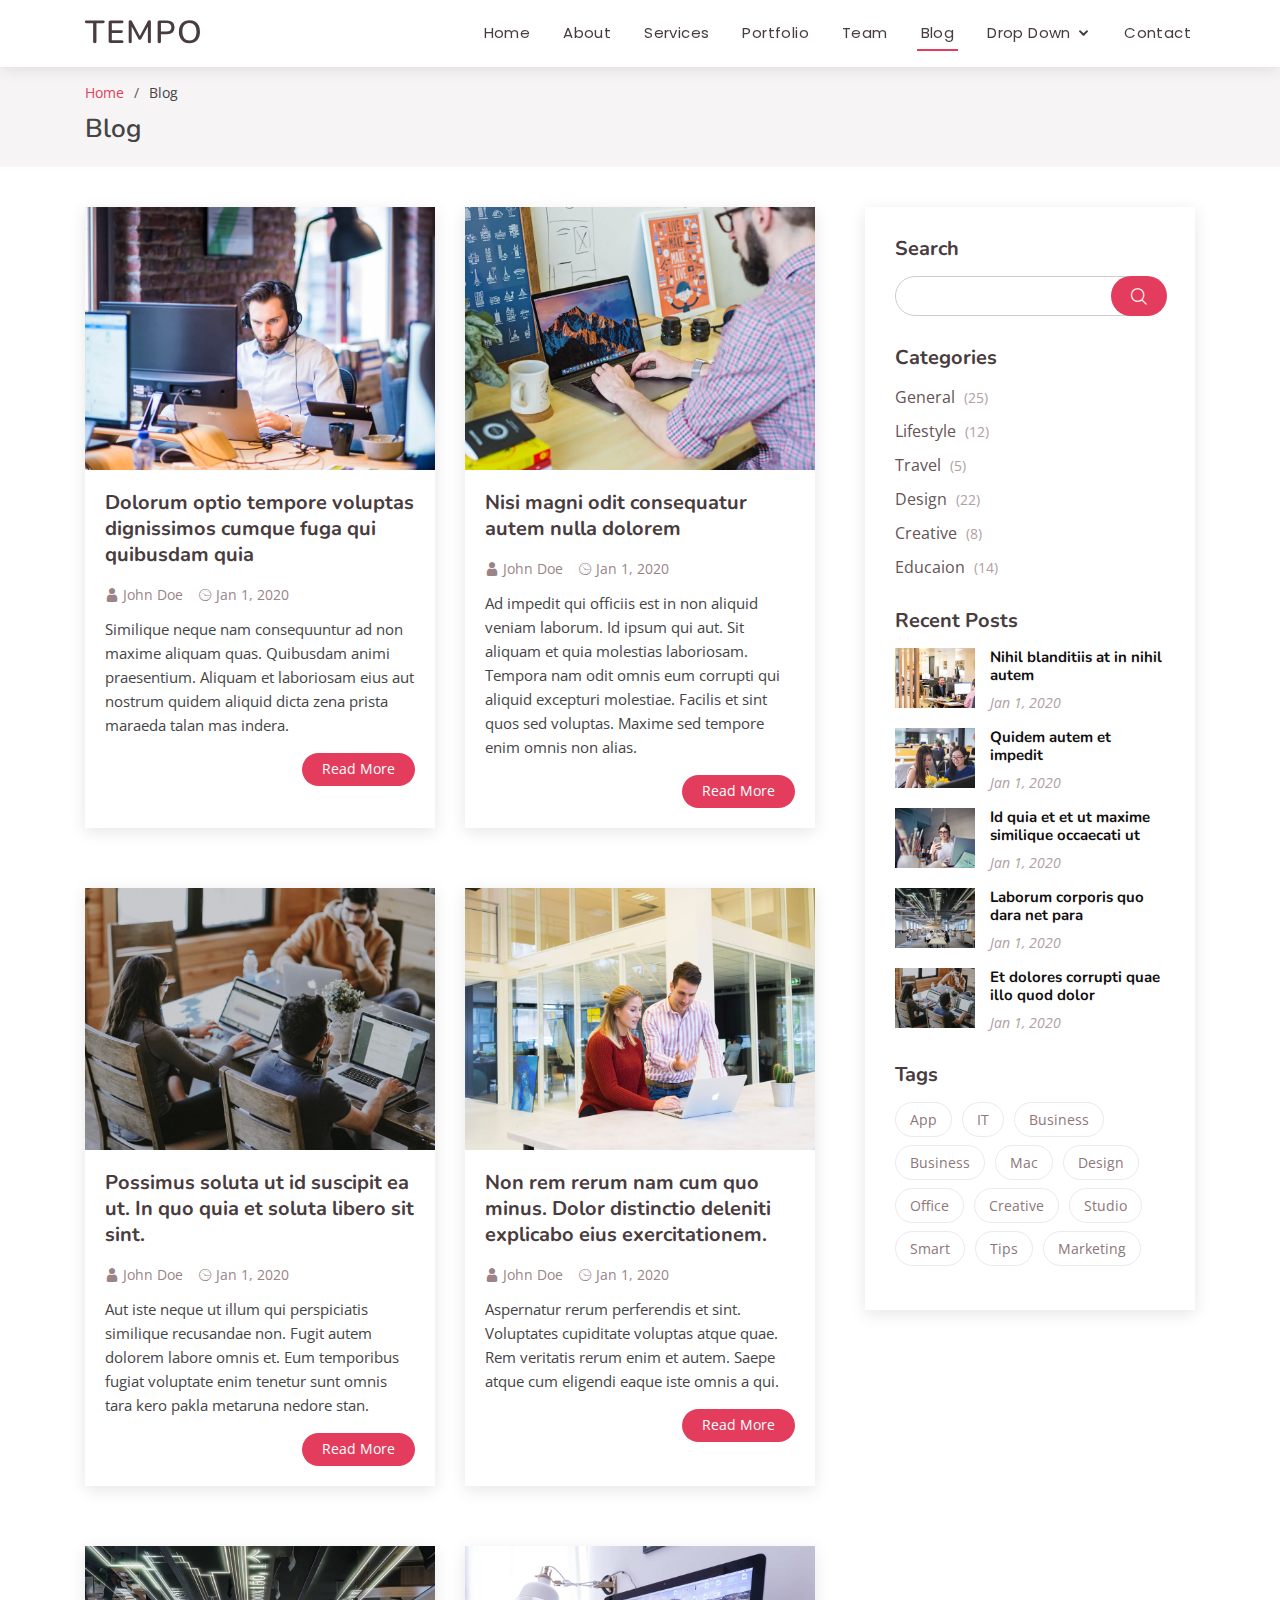
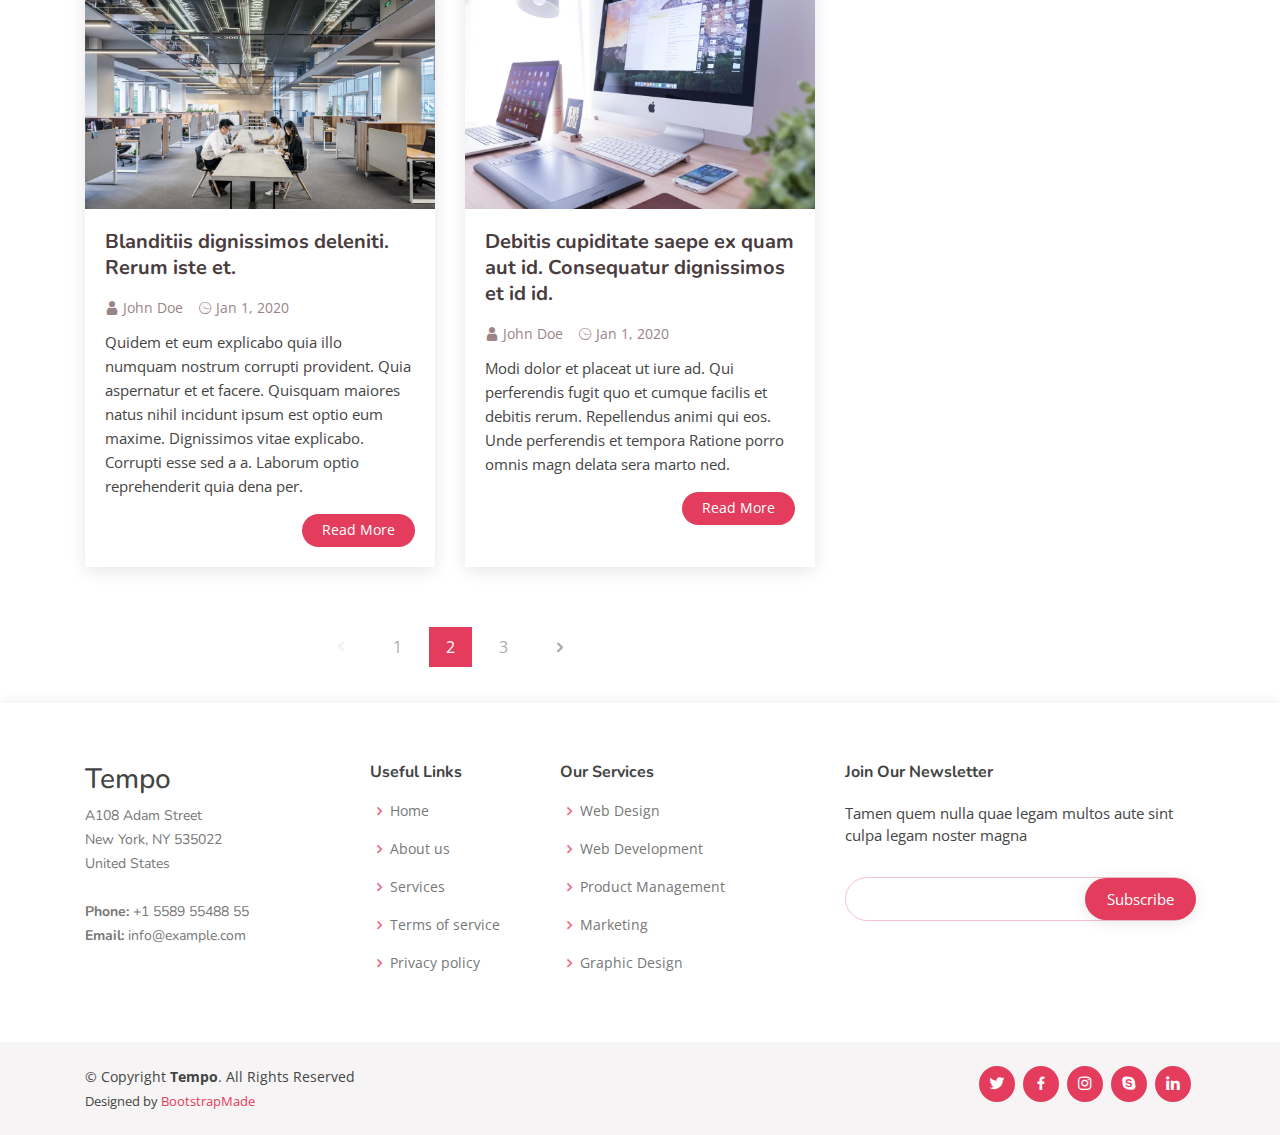
<file: blog.html>
<!DOCTYPE html>
<html lang="en">

<head>
  <meta charset="utf-8">
  <meta content="width=device-width, initial-scale=1.0" name="viewport">

  <title>Blog - Tempo Bootstrap Template</title>
  <meta content="" name="descriptison">
  <meta content="" name="keywords">

  <!-- Favicons -->
  <link href="assets/img/favicon.png" rel="icon">
  <link href="assets/img/apple-touch-icon.png" rel="apple-touch-icon">

  <!-- Google Fonts -->
  <link href="https://fonts.googleapis.com/css?family=Open+Sans:300,300i,400,400i,600,600i,700,700i|Nunito:300,300i,400,400i,600,600i,700,700i|Poppins:300,300i,400,400i,500,500i,600,600i,700,700i" rel="stylesheet">

  <!-- Vendor CSS Files -->
  <link href="assets/vendor/bootstrap/css/bootstrap.min.css" rel="stylesheet">
  <link href="assets/vendor/icofont/icofont.min.css" rel="stylesheet">
  <link href="assets/vendor/boxicons/css/boxicons.min.css" rel="stylesheet">
  <link href="assets/vendor/remixicon/remixicon.css" rel="stylesheet">
  <link href="assets/vendor/venobox/venobox.css" rel="stylesheet">
  <link href="assets/vendor/owl.carousel/assets/owl.carousel.min.css" rel="stylesheet">

  <!-- Template Main CSS File -->
  <link href="assets/css/style.css" rel="stylesheet">

  <!-- =======================================================
  * Template Name: Tempo - v2.0.0
  * Template URL: https://bootstrapmade.com/tempo-free-onepage-bootstrap-theme/
  * Author: BootstrapMade.com
  * License: https://bootstrapmade.com/license/
  ======================================================== -->
</head>

<body>

  <!-- ======= Header ======= -->
  <header id="header" class="fixed-top header-inner-pages">
    <div class="container d-flex align-items-center">

      <h1 class="logo mr-auto"><a href="index.html">Tempo</a></h1>
      <!-- Uncomment below if you prefer to use an image logo -->
      <!-- <a href="index.html" class="logo mr-auto"><img src="assets/img/logo.png" alt="" class="img-fluid"></a>-->

      <nav class="nav-menu d-none d-lg-block">
        <ul>
          <li><a href="index.html">Home</a></li>
          <li><a href="#about">About</a></li>
          <li><a href="#services">Services</a></li>
          <li><a href="#portfolio">Portfolio</a></li>
          <li><a href="#team">Team</a></li>
          <li class="active"><a href="blog.html">Blog</a></li>
          <li class="drop-down"><a href="">Drop Down</a>
            <ul>
              <li><a href="#">Drop Down 1</a></li>
              <li class="drop-down"><a href="#">Deep Drop Down</a>
                <ul>
                  <li><a href="#">Deep Drop Down 1</a></li>
                  <li><a href="#">Deep Drop Down 2</a></li>
                  <li><a href="#">Deep Drop Down 3</a></li>
                  <li><a href="#">Deep Drop Down 4</a></li>
                  <li><a href="#">Deep Drop Down 5</a></li>
                </ul>
              </li>
              <li><a href="#">Drop Down 2</a></li>
              <li><a href="#">Drop Down 3</a></li>
              <li><a href="#">Drop Down 4</a></li>
            </ul>
          </li>
          <li><a href="#contact">Contact</a></li>

        </ul>
      </nav><!-- .nav-menu -->

    </div>
  </header><!-- End Header -->

  <main id="main">

    <!-- ======= Breadcrumbs ======= -->
    <section id="breadcrumbs" class="breadcrumbs">
      <div class="container">

        <ol>
          <li><a href="index.html">Home</a></li>
          <li>Blog</li>
        </ol>
        <h2>Blog</h2>

      </div>
    </section><!-- End Breadcrumbs -->

    <!-- ======= Blog Section ======= -->
    <section id="blog" class="blog">
      <div class="container">

        <div class="row">

          <div class="col-lg-8 entries">

            <div class="row">

              <div class="col-md-6 d-flex align-items-stretch">
                <article class="entry">

                  <div class="entry-img">
                    <img src="assets/img/blog-1.jpg" alt="" class="img-fluid">
                  </div>

                  <h2 class="entry-title">
                    <a href="blog-single.html">Dolorum optio tempore voluptas dignissimos cumque fuga qui quibusdam quia</a>
                  </h2>

                  <div class="entry-meta">
                    <ul>
                      <li class="d-flex align-items-center"><i class="icofont-user"></i> <a href="blog-single.html">John Doe</a></li>
                      <li class="d-flex align-items-center"><i class="icofont-wall-clock"></i> <a href="blog-single.html"><time datetime="2020-01-01">Jan 1, 2020</time></a></li>
                    </ul>
                  </div>

                  <div class="entry-content">
                    <p>
                      Similique neque nam consequuntur ad non maxime aliquam quas. Quibusdam animi praesentium. Aliquam et laboriosam eius aut nostrum quidem aliquid dicta zena prista maraeda talan mas indera.
                    </p>
                    <div class="read-more">
                      <a href="blog-single.html">Read More</a>
                    </div>
                  </div>

                </article><!-- End blog entry -->
              </div>

              <div class="col-md-6 d-flex align-items-stretch">
                <article class="entry">

                  <div class="entry-img">
                    <img src="assets/img/blog-2.jpg" alt="" class="img-fluid">
                  </div>

                  <h2 class="entry-title">
                    <a href="blog-single.html">Nisi magni odit consequatur autem nulla dolorem</a>
                  </h2>

                  <div class="entry-meta">
                    <ul>
                      <li class="d-flex align-items-center"><i class="icofont-user"></i> <a href="blog-single.html">John Doe</a></li>
                      <li class="d-flex align-items-center"><i class="icofont-wall-clock"></i> <a href="blog-single.html"><time datetime="2020-01-01">Jan 1, 2020</time></a></li>
                    </ul>
                  </div>

                  <div class="entry-content">
                    <p>
                      Ad impedit qui officiis est in non aliquid veniam laborum. Id ipsum qui aut. Sit aliquam et quia molestias laboriosam. Tempora nam odit omnis eum corrupti qui aliquid excepturi molestiae. Facilis et sint quos sed voluptas. Maxime sed tempore enim omnis non alias.
                    </p>
                    <div class="read-more">
                      <a href="blog-single.html">Read More</a>
                    </div>
                  </div>

                </article><!-- End blog entry -->
              </div>

              <div class="col-md-6 d-flex align-items-stretch">
                <article class="entry">

                  <div class="entry-img">
                    <img src="assets/img/blog-3.jpg" alt="" class="img-fluid">
                  </div>

                  <h2 class="entry-title">
                    <a href="blog-single.html">Possimus soluta ut id suscipit ea ut. In quo quia et soluta libero sit sint.</a>
                  </h2>

                  <div class="entry-meta">
                    <ul>
                      <li class="d-flex align-items-center"><i class="icofont-user"></i> <a href="blog-single.html">John Doe</a></li>
                      <li class="d-flex align-items-center"><i class="icofont-wall-clock"></i> <a href="blog-single.html"><time datetime="2020-01-01">Jan 1, 2020</time></a></li>
                    </ul>
                  </div>

                  <div class="entry-content">
                    <p>
                      Aut iste neque ut illum qui perspiciatis similique recusandae non. Fugit autem dolorem labore omnis et. Eum temporibus fugiat voluptate enim tenetur sunt omnis tara kero pakla metaruna nedore stan.
                    </p>
                    <div class="read-more">
                      <a href="blog-single.html">Read More</a>
                    </div>
                  </div>

                </article><!-- End blog entry -->
              </div>

              <div class="col-md-6 d-flex align-items-stretch">
                <article class="entry">

                  <div class="entry-img">
                    <img src="assets/img/blog-4.jpg" alt="" class="img-fluid">
                  </div>

                  <h2 class="entry-title">
                    <a href="blog-single.html">Non rem rerum nam cum quo minus. Dolor distinctio deleniti explicabo eius exercitationem.</a>
                  </h2>

                  <div class="entry-meta">
                    <ul>
                      <li class="d-flex align-items-center"><i class="icofont-user"></i> <a href="blog-single.html">John Doe</a></li>
                      <li class="d-flex align-items-center"><i class="icofont-wall-clock"></i> <a href="blog-single.html"><time datetime="2020-01-01">Jan 1, 2020</time></a></li>
                    </ul>
                  </div>

                  <div class="entry-content">
                    <p>
                      Aspernatur rerum perferendis et sint. Voluptates cupiditate voluptas atque quae. Rem veritatis rerum enim et autem. Saepe atque cum eligendi eaque iste omnis a qui.
                    </p>
                    <div class="read-more">
                      <a href="blog-single.html">Read More</a>
                    </div>
                  </div>

                </article><!-- End blog entry -->
              </div>

              <div class="col-md-6 d-flex align-items-stretch">
                <article class="entry">

                  <div class="entry-img">
                    <img src="assets/img/blog-5.jpg" alt="" class="img-fluid">
                  </div>

                  <h2 class="entry-title">
                    <a href="blog-single.html">Blanditiis dignissimos deleniti. Rerum iste et.</a>
                  </h2>

                  <div class="entry-meta">
                    <ul>
                      <li class="d-flex align-items-center"><i class="icofont-user"></i> <a href="blog-single.html">John Doe</a></li>
                      <li class="d-flex align-items-center"><i class="icofont-wall-clock"></i> <a href="blog-single.html"><time datetime="2020-01-01">Jan 1, 2020</time></a></li>
                    </ul>
                  </div>

                  <div class="entry-content">
                    <p>
                      Quidem et eum explicabo quia illo numquam nostrum corrupti provident. Quia aspernatur et et facere. Quisquam maiores natus nihil incidunt ipsum est optio eum maxime. Dignissimos vitae explicabo. Corrupti esse sed a a. Laborum optio reprehenderit quia dena per.
                    </p>
                    <div class="read-more">
                      <a href="blog-single.html">Read More</a>
                    </div>
                  </div>

                </article><!-- End blog entry -->
              </div>

              <div class="col-md-6 d-flex align-items-stretch">
                <article class="entry">

                  <div class="entry-img">
                    <img src="assets/img/blog-6.jpg" alt="" class="img-fluid">
                  </div>

                  <h2 class="entry-title">
                    <a href="blog-single.html">Debitis cupiditate saepe ex quam aut id. Consequatur dignissimos et id id.</a>
                  </h2>

                  <div class="entry-meta">
                    <ul>
                      <li class="d-flex align-items-center"><i class="icofont-user"></i> <a href="blog-single.html">John Doe</a></li>
                      <li class="d-flex align-items-center"><i class="icofont-wall-clock"></i> <a href="blog-single.html"><time datetime="2020-01-01">Jan 1, 2020</time></a></li>
                    </ul>
                  </div>

                  <div class="entry-content">
                    <p>
                      Modi dolor et placeat ut iure ad. Qui perferendis fugit quo et cumque facilis et debitis rerum. Repellendus animi qui eos. Unde perferendis et tempora Ratione porro omnis magn delata sera marto ned.
                    </p>
                    <div class="read-more">
                      <a href="blog-single.html">Read More</a>
                    </div>
                  </div>

                </article><!-- End blog entry -->
              </div>

            </div>

            <div class="blog-pagination">
              <ul class="justify-content-center">
                <li class="disabled"><i class="icofont-rounded-left"></i></li>
                <li><a href="#">1</a></li>
                <li class="active"><a href="#">2</a></li>
                <li><a href="#">3</a></li>
                <li><a href="#"><i class="icofont-rounded-right"></i></a></li>
              </ul>
            </div>

          </div><!-- End blog entries list -->

          <div class="col-lg-4">

            <div class="sidebar">

              <h3 class="sidebar-title">Search</h3>
              <div class="sidebar-item search-form">
                <form action="">
                  <input type="text">
                  <button type="submit"><i class="icofont-search"></i></button>
                </form>

              </div><!-- End sidebar search formn-->

              <h3 class="sidebar-title">Categories</h3>
              <div class="sidebar-item categories">
                <ul>
                  <li><a href="#">General <span>(25)</span></a></li>
                  <li><a href="#">Lifestyle <span>(12)</span></a></li>
                  <li><a href="#">Travel <span>(5)</span></a></li>
                  <li><a href="#">Design <span>(22)</span></a></li>
                  <li><a href="#">Creative <span>(8)</span></a></li>
                  <li><a href="#">Educaion <span>(14)</span></a></li>
                </ul>

              </div><!-- End sidebar categories-->

              <h3 class="sidebar-title">Recent Posts</h3>
              <div class="sidebar-item recent-posts">
                <div class="post-item clearfix">
                  <img src="assets/img/blog-recent-1.jpg" alt="">
                  <h4><a href="blog-single.html">Nihil blanditiis at in nihil autem</a></h4>
                  <time datetime="2020-01-01">Jan 1, 2020</time>
                </div>

                <div class="post-item clearfix">
                  <img src="assets/img/blog-recent-2.jpg" alt="">
                  <h4><a href="blog-single.html">Quidem autem et impedit</a></h4>
                  <time datetime="2020-01-01">Jan 1, 2020</time>
                </div>

                <div class="post-item clearfix">
                  <img src="assets/img/blog-recent-3.jpg" alt="">
                  <h4><a href="blog-single.html">Id quia et et ut maxime similique occaecati ut</a></h4>
                  <time datetime="2020-01-01">Jan 1, 2020</time>
                </div>

                <div class="post-item clearfix">
                  <img src="assets/img/blog-recent-4.jpg" alt="">
                  <h4><a href="blog-single.html">Laborum corporis quo dara net para</a></h4>
                  <time datetime="2020-01-01">Jan 1, 2020</time>
                </div>

                <div class="post-item clearfix">
                  <img src="assets/img/blog-recent-5.jpg" alt="">
                  <h4><a href="blog-single.html">Et dolores corrupti quae illo quod dolor</a></h4>
                  <time datetime="2020-01-01">Jan 1, 2020</time>
                </div>

              </div><!-- End sidebar recent posts-->

              <h3 class="sidebar-title">Tags</h3>
              <div class="sidebar-item tags">
                <ul>
                  <li><a href="#">App</a></li>
                  <li><a href="#">IT</a></li>
                  <li><a href="#">Business</a></li>
                  <li><a href="#">Business</a></li>
                  <li><a href="#">Mac</a></li>
                  <li><a href="#">Design</a></li>
                  <li><a href="#">Office</a></li>
                  <li><a href="#">Creative</a></li>
                  <li><a href="#">Studio</a></li>
                  <li><a href="#">Smart</a></li>
                  <li><a href="#">Tips</a></li>
                  <li><a href="#">Marketing</a></li>
                </ul>

              </div><!-- End sidebar tags-->

            </div><!-- End sidebar -->

          </div><!-- End blog sidebar -->

        </div>

      </div>
    </section><!-- End Blog Section -->

  </main><!-- End #main -->

  <!-- ======= Footer ======= -->
  <footer id="footer">

    <div class="footer-top">
      <div class="container">
        <div class="row">

          <div class="col-lg-3 col-md-6 footer-contact">
            <h3>Tempo</h3>
            <p>
              A108 Adam Street <br>
              New York, NY 535022<br>
              United States <br><br>
              <strong>Phone:</strong> +1 5589 55488 55<br>
              <strong>Email:</strong> info@example.com<br>
            </p>
          </div>

          <div class="col-lg-2 col-md-6 footer-links">
            <h4>Useful Links</h4>
            <ul>
              <li><i class="bx bx-chevron-right"></i> <a href="#">Home</a></li>
              <li><i class="bx bx-chevron-right"></i> <a href="#">About us</a></li>
              <li><i class="bx bx-chevron-right"></i> <a href="#">Services</a></li>
              <li><i class="bx bx-chevron-right"></i> <a href="#">Terms of service</a></li>
              <li><i class="bx bx-chevron-right"></i> <a href="#">Privacy policy</a></li>
            </ul>
          </div>

          <div class="col-lg-3 col-md-6 footer-links">
            <h4>Our Services</h4>
            <ul>
              <li><i class="bx bx-chevron-right"></i> <a href="#">Web Design</a></li>
              <li><i class="bx bx-chevron-right"></i> <a href="#">Web Development</a></li>
              <li><i class="bx bx-chevron-right"></i> <a href="#">Product Management</a></li>
              <li><i class="bx bx-chevron-right"></i> <a href="#">Marketing</a></li>
              <li><i class="bx bx-chevron-right"></i> <a href="#">Graphic Design</a></li>
            </ul>
          </div>

          <div class="col-lg-4 col-md-6 footer-newsletter">
            <h4>Join Our Newsletter</h4>
            <p>Tamen quem nulla quae legam multos aute sint culpa legam noster magna</p>
            <form action="" method="post">
              <input type="email" name="email"><input type="submit" value="Subscribe">
            </form>
          </div>

        </div>
      </div>
    </div>

    <div class="container d-md-flex py-4">

      <div class="mr-md-auto text-center text-md-left">
        <div class="copyright">
          &copy; Copyright <strong><span>Tempo</span></strong>. All Rights Reserved
        </div>
        <div class="credits">
          <!-- All the links in the footer should remain intact. -->
          <!-- You can delete the links only if you purchased the pro version. -->
          <!-- Licensing information: https://bootstrapmade.com/license/ -->
          <!-- Purchase the pro version with working PHP/AJAX contact form: https://bootstrapmade.com/tempo-free-onepage-bootstrap-theme/ -->
          Designed by <a href="https://bootstrapmade.com/">BootstrapMade</a>
        </div>
      </div>
      <div class="social-links text-center text-md-right pt-3 pt-md-0">
        <a href="#" class="twitter"><i class="bx bxl-twitter"></i></a>
        <a href="#" class="facebook"><i class="bx bxl-facebook"></i></a>
        <a href="#" class="instagram"><i class="bx bxl-instagram"></i></a>
        <a href="#" class="google-plus"><i class="bx bxl-skype"></i></a>
        <a href="#" class="linkedin"><i class="bx bxl-linkedin"></i></a>
      </div>
    </div>
  </footer><!-- End Footer -->

  <a href="#" class="back-to-top"><i class="ri-arrow-up-line"></i></a>

  <!-- Vendor JS Files -->
  <script src="assets/vendor/jquery/jquery.min.js"></script>
  <script src="assets/vendor/bootstrap/js/bootstrap.bundle.min.js"></script>
  <script src="assets/vendor/jquery.easing/jquery.easing.min.js"></script>
  <script src="assets/vendor/php-email-form/validate.js"></script>
  <script src="assets/vendor/isotope-layout/isotope.pkgd.min.js"></script>
  <script src="assets/vendor/venobox/venobox.min.js"></script>
  <script src="assets/vendor/owl.carousel/owl.carousel.min.js"></script>

  <!-- Template Main JS File -->
  <script src="assets/js/main.js"></script>

</body>

</html>
</file>
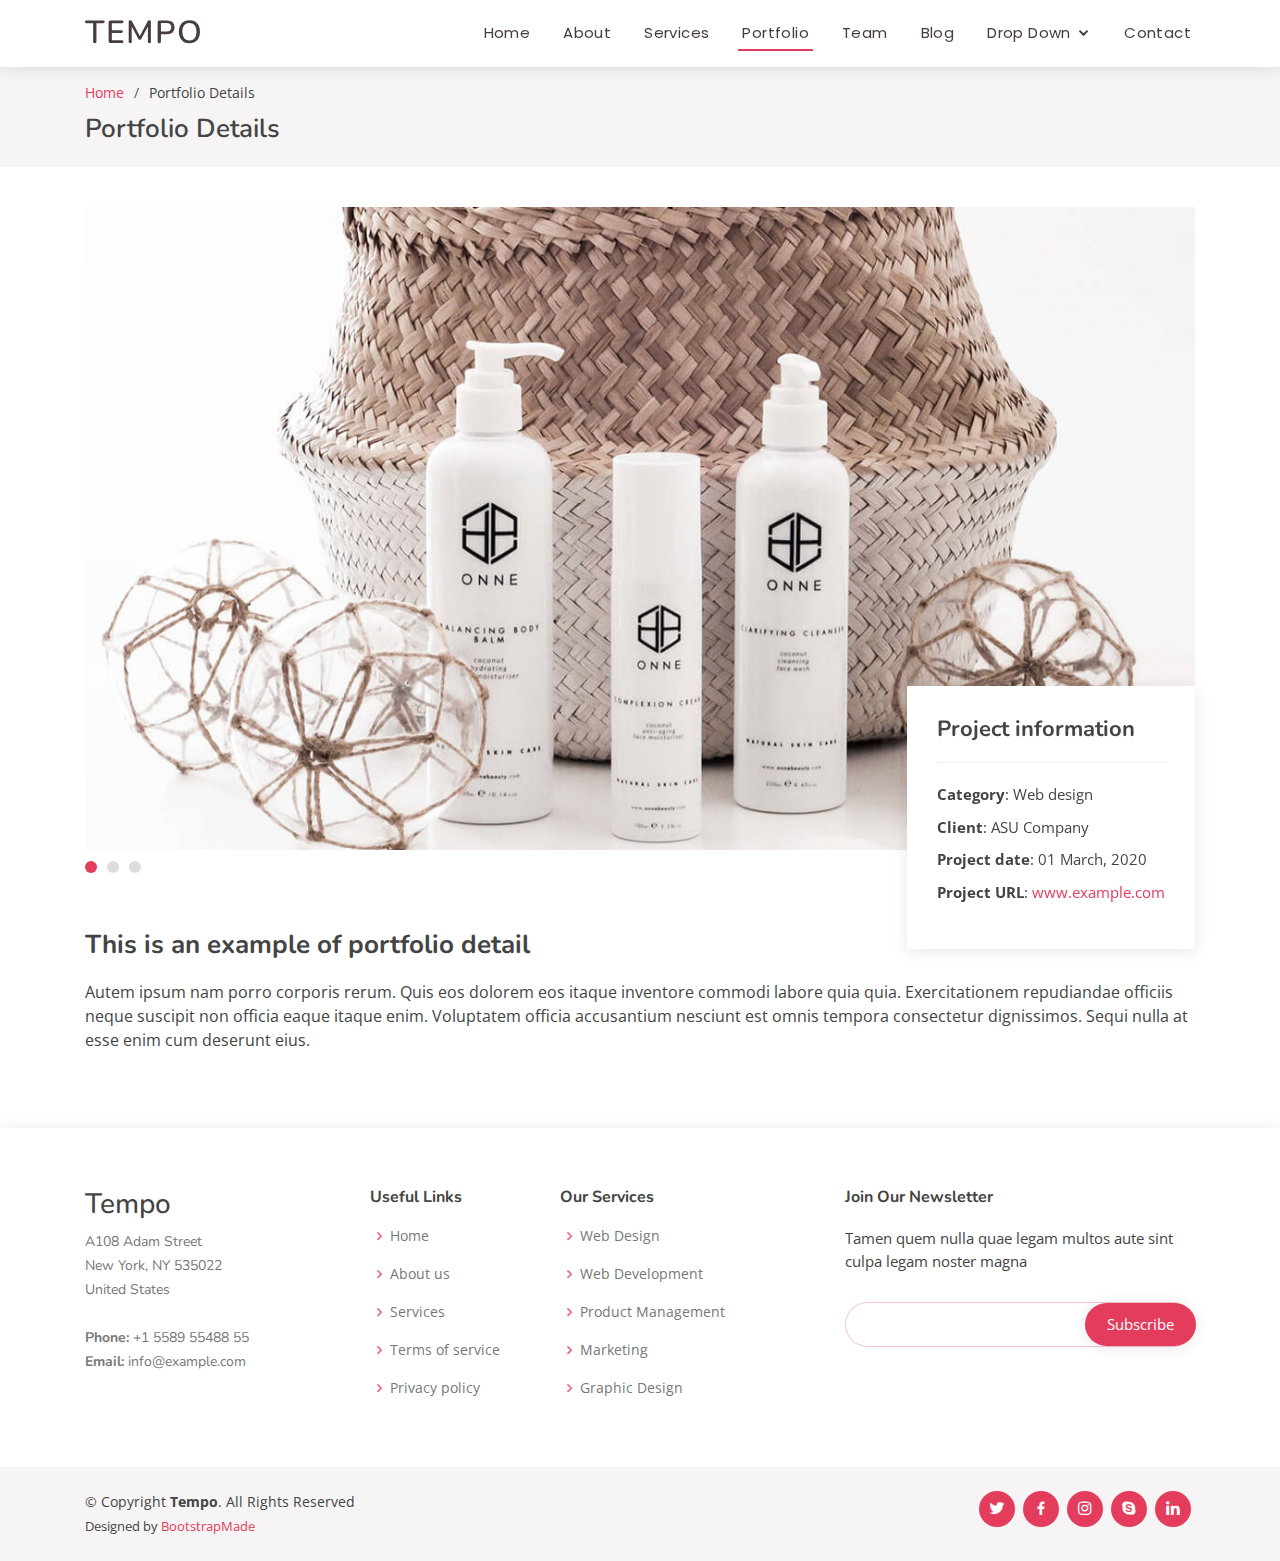
<file: portfolio-details.html>
<!DOCTYPE html>
<html lang="en">

<head>
  <meta charset="utf-8">
  <meta content="width=device-width, initial-scale=1.0" name="viewport">

  <title>Portfolio Details - Tempo Bootstrap Template</title>
  <meta content="" name="descriptison">
  <meta content="" name="keywords">

  <!-- Favicons -->
  <link href="assets/img/favicon.png" rel="icon">
  <link href="assets/img/apple-touch-icon.png" rel="apple-touch-icon">

  <!-- Google Fonts -->
  <link href="https://fonts.googleapis.com/css?family=Open+Sans:300,300i,400,400i,600,600i,700,700i|Nunito:300,300i,400,400i,600,600i,700,700i|Poppins:300,300i,400,400i,500,500i,600,600i,700,700i" rel="stylesheet">

  <!-- Vendor CSS Files -->
  <link href="assets/vendor/bootstrap/css/bootstrap.min.css" rel="stylesheet">
  <link href="assets/vendor/icofont/icofont.min.css" rel="stylesheet">
  <link href="assets/vendor/boxicons/css/boxicons.min.css" rel="stylesheet">
  <link href="assets/vendor/remixicon/remixicon.css" rel="stylesheet">
  <link href="assets/vendor/venobox/venobox.css" rel="stylesheet">
  <link href="assets/vendor/owl.carousel/assets/owl.carousel.min.css" rel="stylesheet">

  <!-- Template Main CSS File -->
  <link href="assets/css/style.css" rel="stylesheet">

  <!-- =======================================================
  * Template Name: Tempo - v2.0.0
  * Template URL: https://bootstrapmade.com/tempo-free-onepage-bootstrap-theme/
  * Author: BootstrapMade.com
  * License: https://bootstrapmade.com/license/
  ======================================================== -->
</head>

<body>

  <!-- ======= Header ======= -->
  <header id="header" class="fixed-top header-inner-pages">
    <div class="container d-flex align-items-center">

      <h1 class="logo mr-auto"><a href="index.html">Tempo</a></h1>
      <!-- Uncomment below if you prefer to use an image logo -->
      <!-- <a href="index.html" class="logo mr-auto"><img src="assets/img/logo.png" alt="" class="img-fluid"></a>-->

      <nav class="nav-menu d-none d-lg-block">
        <ul>
          <li><a href="index.html">Home</a></li>
          <li><a href="#about">About</a></li>
          <li><a href="#services">Services</a></li>
          <li class="active"><a href="#portfolio">Portfolio</a></li>
          <li><a href="#team">Team</a></li>
          <li><a href="blog.html">Blog</a></li>
          <li class="drop-down"><a href="">Drop Down</a>
            <ul>
              <li><a href="#">Drop Down 1</a></li>
              <li class="drop-down"><a href="#">Deep Drop Down</a>
                <ul>
                  <li><a href="#">Deep Drop Down 1</a></li>
                  <li><a href="#">Deep Drop Down 2</a></li>
                  <li><a href="#">Deep Drop Down 3</a></li>
                  <li><a href="#">Deep Drop Down 4</a></li>
                  <li><a href="#">Deep Drop Down 5</a></li>
                </ul>
              </li>
              <li><a href="#">Drop Down 2</a></li>
              <li><a href="#">Drop Down 3</a></li>
              <li><a href="#">Drop Down 4</a></li>
            </ul>
          </li>
          <li><a href="#contact">Contact</a></li>

        </ul>
      </nav><!-- .nav-menu -->

    </div>
  </header><!-- End Header -->

  <main id="main">

    <!-- ======= Breadcrumbs ======= -->
    <section id="breadcrumbs" class="breadcrumbs">
      <div class="container">

        <ol>
          <li><a href="index.html">Home</a></li>
          <li>Portfolio Details</li>
        </ol>
        <h2>Portfolio Details</h2>

      </div>
    </section><!-- End Breadcrumbs -->

    <!-- ======= Portfolio Details Section ======= -->
    <section id="portfolio-details" class="portfolio-details">
      <div class="container">

        <div class="portfolio-details-container">

          <div class="owl-carousel portfolio-details-carousel">
            <img src="assets/img/portfolio/portfolio-details-1.jpg" class="img-fluid" alt="">
            <img src="assets/img/portfolio/portfolio-details-2.jpg" class="img-fluid" alt="">
            <img src="assets/img/portfolio/portfolio-details-3.jpg" class="img-fluid" alt="">
          </div>

          <div class="portfolio-info">
            <h3>Project information</h3>
            <ul>
              <li><strong>Category</strong>: Web design</li>
              <li><strong>Client</strong>: ASU Company</li>
              <li><strong>Project date</strong>: 01 March, 2020</li>
              <li><strong>Project URL</strong>: <a href="#">www.example.com</a></li>
            </ul>
          </div>

        </div>

        <div class="portfolio-description">
          <h2>This is an example of portfolio detail</h2>
          <p>
            Autem ipsum nam porro corporis rerum. Quis eos dolorem eos itaque inventore commodi labore quia quia. Exercitationem repudiandae officiis neque suscipit non officia eaque itaque enim. Voluptatem officia accusantium nesciunt est omnis tempora consectetur dignissimos. Sequi nulla at esse enim cum deserunt eius.
          </p>
        </div>

      </div>
    </section><!-- End Portfolio Details Section -->

  </main><!-- End #main -->

  <!-- ======= Footer ======= -->
  <footer id="footer">

    <div class="footer-top">
      <div class="container">
        <div class="row">

          <div class="col-lg-3 col-md-6 footer-contact">
            <h3>Tempo</h3>
            <p>
              A108 Adam Street <br>
              New York, NY 535022<br>
              United States <br><br>
              <strong>Phone:</strong> +1 5589 55488 55<br>
              <strong>Email:</strong> info@example.com<br>
            </p>
          </div>

          <div class="col-lg-2 col-md-6 footer-links">
            <h4>Useful Links</h4>
            <ul>
              <li><i class="bx bx-chevron-right"></i> <a href="#">Home</a></li>
              <li><i class="bx bx-chevron-right"></i> <a href="#">About us</a></li>
              <li><i class="bx bx-chevron-right"></i> <a href="#">Services</a></li>
              <li><i class="bx bx-chevron-right"></i> <a href="#">Terms of service</a></li>
              <li><i class="bx bx-chevron-right"></i> <a href="#">Privacy policy</a></li>
            </ul>
          </div>

          <div class="col-lg-3 col-md-6 footer-links">
            <h4>Our Services</h4>
            <ul>
              <li><i class="bx bx-chevron-right"></i> <a href="#">Web Design</a></li>
              <li><i class="bx bx-chevron-right"></i> <a href="#">Web Development</a></li>
              <li><i class="bx bx-chevron-right"></i> <a href="#">Product Management</a></li>
              <li><i class="bx bx-chevron-right"></i> <a href="#">Marketing</a></li>
              <li><i class="bx bx-chevron-right"></i> <a href="#">Graphic Design</a></li>
            </ul>
          </div>

          <div class="col-lg-4 col-md-6 footer-newsletter">
            <h4>Join Our Newsletter</h4>
            <p>Tamen quem nulla quae legam multos aute sint culpa legam noster magna</p>
            <form action="" method="post">
              <input type="email" name="email"><input type="submit" value="Subscribe">
            </form>
          </div>

        </div>
      </div>
    </div>

    <div class="container d-md-flex py-4">

      <div class="mr-md-auto text-center text-md-left">
        <div class="copyright">
          &copy; Copyright <strong><span>Tempo</span></strong>. All Rights Reserved
        </div>
        <div class="credits">
          <!-- All the links in the footer should remain intact. -->
          <!-- You can delete the links only if you purchased the pro version. -->
          <!-- Licensing information: https://bootstrapmade.com/license/ -->
          <!-- Purchase the pro version with working PHP/AJAX contact form: https://bootstrapmade.com/tempo-free-onepage-bootstrap-theme/ -->
          Designed by <a href="https://bootstrapmade.com/">BootstrapMade</a>
        </div>
      </div>
      <div class="social-links text-center text-md-right pt-3 pt-md-0">
        <a href="#" class="twitter"><i class="bx bxl-twitter"></i></a>
        <a href="#" class="facebook"><i class="bx bxl-facebook"></i></a>
        <a href="#" class="instagram"><i class="bx bxl-instagram"></i></a>
        <a href="#" class="google-plus"><i class="bx bxl-skype"></i></a>
        <a href="#" class="linkedin"><i class="bx bxl-linkedin"></i></a>
      </div>
    </div>
  </footer><!-- End Footer -->

  <a href="#" class="back-to-top"><i class="ri-arrow-up-line"></i></a>

  <!-- Vendor JS Files -->
  <script src="assets/vendor/jquery/jquery.min.js"></script>
  <script src="assets/vendor/bootstrap/js/bootstrap.bundle.min.js"></script>
  <script src="assets/vendor/jquery.easing/jquery.easing.min.js"></script>
  <script src="assets/vendor/php-email-form/validate.js"></script>
  <script src="assets/vendor/isotope-layout/isotope.pkgd.min.js"></script>
  <script src="assets/vendor/venobox/venobox.min.js"></script>
  <script src="assets/vendor/owl.carousel/owl.carousel.min.js"></script>

  <!-- Template Main JS File -->
  <script src="assets/js/main.js"></script>

</body>

</html>
</file>
<file: assets/vendor/venobox/venobox.css>
/* ------ venobox.css --------*/
.vbox-overlay *, .vbox-overlay *:before, .vbox-overlay *:after{
    -webkit-backface-visibility: hidden;
    -webkit-box-sizing:border-box;
    -moz-box-sizing:border-box;
    box-sizing:border-box;
}
.vbox-overlay * { 
    -webkit-backface-visibility: visible;
    backface-visibility: visible;
}
.vbox-overlay{
    display: -webkit-flex;
    display: flex;
    -webkit-flex-direction: column;
    flex-direction: column;
    -webkit-justify-content: center;
    justify-content: center;
    -webkit-align-items: center;
    align-items: center;
    position: fixed;
    left: 0;
    top: 0;
    bottom: 0;
    right: 0;
    z-index: 999999;
}

/* ----- navigation ----- */
.vbox-title{
    width: 100%;
    height: 40px;
    float: left;
    text-align: center;
    line-height: 28px;
    font-size: 12px;
    padding: 6px 50px;
    overflow: hidden;
    position: fixed;
    display: none;
    left: 0;
    z-index: 89;
}
.vbox-close{
    cursor: pointer;
    position: fixed;
    top: -1px;
    right: 0;
    width: 50px;
    height: 40px;
    padding: 6px;
    display: block;
    background-position:10px center;
    overflow: hidden;
    font-size: 24px;
    line-height: 1;
    text-align: center;
    z-index: 99;
}
.vbox-left{
    cursor: pointer;
    position: fixed;
    left: 0;
    height: 40px;
    overflow: hidden;
    line-height: 28px;
    font-size: 12px;
    z-index: 99;
    display: flex;
    align-items:center;
}
.vbox-num{
    display: inline-block;
    margin: 6px 0 6px 15px;
}
/* ----- Social share ----- */
.vbox-share{
    line-height: 28px;
    font-size: 12px;
    overflow: hidden;
    position: fixed;
    left: 0;
    z-index: 98;
    display: flex;
    align-items:center;
    justify-content: center;
    width: 100%;
    text-align: center;
}
.vbox-share svg{
    max-height: 28px;
    width: 28px;
    z-index: 10;
    margin-left: 12px;
    margin-top: 6px;
    margin-bottom: 6px;
    vertical-align: middle;
}


/* ----- navigation ARROWS ----- */
.vbox-next, .vbox-prev{
    position: fixed;
    top: 50%;
    margin-top: -15px;
    overflow: hidden;
    cursor: pointer;
    display: block;
    width: 45px;
    height: 45px;
    z-index: 99;
}
.vbox-next span, .vbox-prev span{
    position: relative;
    width: 20px;
    height: 20px;
    border: 2px solid transparent;
    border-top-color: #B6B6B6;
    border-right-color: #B6B6B6;
    text-indent: -100px;
    position: absolute;
    top: 8px;
    display: block;
}
.vbox-prev{
    left: 15px;
}
.vbox-next{
    right: 15px;
}
.vbox-prev span{
    left: 10px;
    -ms-transform: rotate(-135deg);
    -webkit-transform: rotate(-135deg);
    transform: rotate(-135deg);
}
.vbox-next span{
    -ms-transform: rotate(45deg);
    -webkit-transform: rotate(45deg);
    transform: rotate(45deg);
    right: 10px;
}
/* ------- inline window ------ */
.vbox-inline{
    width: 420px;
    height: 315px;
    height: 70vh;
    padding: 10px;
    background: #fff;
    margin: 0 auto;
    overflow: auto;
    text-align: left;
}
/* ------- Video & iFrames window ------ */
.venoframe{
    max-width: 100%;
    width: 100%;
    border: none;
    width: 100%;
    height: 260px;
    height: 70vh;
}
.venoframe.vbvid{
    height: 260px;
}
@media (min-width: 768px) {
    .venoframe, .vbox-inline{
        width: 90%;
        height: 360px;
        height: 70vh;
    }
    .venoframe.vbvid{
        width: 640px;
        height: 360px;
    }
}
@media (min-width: 992px) {
    .venoframe, .vbox-inline{
        max-width: 1200px;
        width: 80%;
        height: 540px;
        height: 70vh;
    }
    .venoframe.vbvid{
        width: 960px;
        height: 540px;
    }
}
/* 
Please do NOT edit this part! 
or at least read this note: http://i.imgur.com/7C0ws9e.gif
*/
.vbox-open{
    overflow: hidden;
}
.vbox-container{
    position: absolute;
    left: 0;
    right: 0;
    top: 0;
    bottom: 0;
    overflow-x: hidden;
    overflow-y: scroll;
    overflow-scrolling: touch;
    -webkit-overflow-scrolling: touch;
    z-index: 20;
    max-height: 100%;

}

.vbox-content{
    text-align: center;
    float: left;
    width: 100%;
    position: relative;
    overflow: hidden;
    padding: 20px 4%;
}
.vbox-container img{
    max-width: 100%;
    height: auto;
}
.vbox-figlio{
    box-shadow: 0 0 12px rgba(0,0,0,0.19), 0 6px 6px rgba(0,0,0,0.23);
    max-width: 100%;
    text-align: initial;
}
img.vbox-figlio{
    -webkit-user-select: none;
-khtml-user-select: none;
-moz-user-select: none;
-o-user-select: none;
user-select: none;
}
.vbox-content.swipe-left{
    margin-left: -200px !important;
}
.vbox-content.swipe-right{
    margin-left: 200px !important;
}
.vbox-animated{
    webkit-transition: margin 300ms ease-out;
    transition: margin 300ms ease-out;
}

/* ---------- preloader ----------
 * SPINKIT 
 * http://tobiasahlin.com/spinkit/
-------------------------------- */
.sk-double-bounce,.sk-rotating-plane{width:40px;height:40px;margin:40px auto}.sk-rotating-plane{background-color:#333;-webkit-animation:sk-rotatePlane 1.2s infinite ease-in-out;animation:sk-rotatePlane 1.2s infinite ease-in-out}@-webkit-keyframes sk-rotatePlane{0%{-webkit-transform:perspective(120px) rotateX(0) rotateY(0);transform:perspective(120px) rotateX(0) rotateY(0)}50%{-webkit-transform:perspective(120px) rotateX(-180.1deg) rotateY(0);transform:perspective(120px) rotateX(-180.1deg) rotateY(0)}100%{-webkit-transform:perspective(120px) rotateX(-180deg) rotateY(-179.9deg);transform:perspective(120px) rotateX(-180deg) rotateY(-179.9deg)}}@keyframes sk-rotatePlane{0%{-webkit-transform:perspective(120px) rotateX(0) rotateY(0);transform:perspective(120px) rotateX(0) rotateY(0)}50%{-webkit-transform:perspective(120px) rotateX(-180.1deg) rotateY(0);transform:perspective(120px) rotateX(-180.1deg) rotateY(0)}100%{-webkit-transform:perspective(120px) rotateX(-180deg) rotateY(-179.9deg);transform:perspective(120px) rotateX(-180deg) rotateY(-179.9deg)}}.sk-double-bounce{position:relative}.sk-double-bounce .sk-child{width:100%;height:100%;border-radius:50%;background-color:#333;opacity:.6;position:absolute;top:0;left:0;-webkit-animation:sk-doubleBounce 2s infinite ease-in-out;animation:sk-doubleBounce 2s infinite ease-in-out}.sk-chasing-dots .sk-child,.sk-spinner-pulse,.sk-three-bounce .sk-child{background-color:#333;border-radius:100%}.sk-double-bounce .sk-double-bounce2{-webkit-animation-delay:-1s;animation-delay:-1s}@-webkit-keyframes sk-doubleBounce{0%,100%{-webkit-transform:scale(0);transform:scale(0)}50%{-webkit-transform:scale(1);transform:scale(1)}}@keyframes sk-doubleBounce{0%,100%{-webkit-transform:scale(0);transform:scale(0)}50%{-webkit-transform:scale(1);transform:scale(1)}}.sk-wave{margin:40px auto;width:50px;height:40px;text-align:center;font-size:10px}.sk-wave .sk-rect{background-color:#333;height:100%;width:6px;display:inline-block;-webkit-animation:sk-waveStretchDelay 1.2s infinite ease-in-out;animation:sk-waveStretchDelay 1.2s infinite ease-in-out}.sk-wave .sk-rect1{-webkit-animation-delay:-1.2s;animation-delay:-1.2s}.sk-wave .sk-rect2{-webkit-animation-delay:-1.1s;animation-delay:-1.1s}.sk-wave .sk-rect3{-webkit-animation-delay:-1s;animation-delay:-1s}.sk-wave .sk-rect4{-webkit-animation-delay:-.9s;animation-delay:-.9s}.sk-wave .sk-rect5{-webkit-animation-delay:-.8s;animation-delay:-.8s}@-webkit-keyframes sk-waveStretchDelay{0%,100%,40%{-webkit-transform:scaleY(.4);transform:scaleY(.4)}20%{-webkit-transform:scaleY(1);transform:scaleY(1)}}@keyframes sk-waveStretchDelay{0%,100%,40%{-webkit-transform:scaleY(.4);transform:scaleY(.4)}20%{-webkit-transform:scaleY(1);transform:scaleY(1)}}.sk-wandering-cubes{margin:40px auto;width:40px;height:40px;position:relative}.sk-wandering-cubes .sk-cube{background-color:#333;width:10px;height:10px;position:absolute;top:0;left:0;-webkit-animation:sk-wanderingCube 1.8s ease-in-out -1.8s infinite both;animation:sk-wanderingCube 1.8s ease-in-out -1.8s infinite both}.sk-chasing-dots,.sk-spinner-pulse{width:40px;height:40px;margin:40px auto}.sk-wandering-cubes .sk-cube2{-webkit-animation-delay:-.9s;animation-delay:-.9s}@-webkit-keyframes sk-wanderingCube{0%{-webkit-transform:rotate(0);transform:rotate(0)}25%{-webkit-transform:translateX(30px) rotate(-90deg) scale(.5);transform:translateX(30px) rotate(-90deg) scale(.5)}50%{-webkit-transform:translateX(30px) translateY(30px) rotate(-179deg);transform:translateX(30px) translateY(30px) rotate(-179deg)}50.1%{-webkit-transform:translateX(30px) translateY(30px) rotate(-180deg);transform:translateX(30px) translateY(30px) rotate(-180deg)}75%{-webkit-transform:translateX(0) translateY(30px) rotate(-270deg) scale(.5);transform:translateX(0) translateY(30px) rotate(-270deg) scale(.5)}100%{-webkit-transform:rotate(-360deg);transform:rotate(-360deg)}}@keyframes sk-wanderingCube{0%{-webkit-transform:rotate(0);transform:rotate(0)}25%{-webkit-transform:translateX(30px) rotate(-90deg) scale(.5);transform:translateX(30px) rotate(-90deg) scale(.5)}50%{-webkit-transform:translateX(30px) translateY(30px) rotate(-179deg);transform:translateX(30px) translateY(30px) rotate(-179deg)}50.1%{-webkit-transform:translateX(30px) translateY(30px) rotate(-180deg);transform:translateX(30px) translateY(30px) rotate(-180deg)}75%{-webkit-transform:translateX(0) translateY(30px) rotate(-270deg) scale(.5);transform:translateX(0) translateY(30px) rotate(-270deg) scale(.5)}100%{-webkit-transform:rotate(-360deg);transform:rotate(-360deg)}}.sk-spinner-pulse{-webkit-animation:sk-pulseScaleOut 1s infinite ease-in-out;animation:sk-pulseScaleOut 1s infinite ease-in-out}@-webkit-keyframes sk-pulseScaleOut{0%{-webkit-transform:scale(0);transform:scale(0)}100%{-webkit-transform:scale(1);transform:scale(1);opacity:0}}@keyframes sk-pulseScaleOut{0%{-webkit-transform:scale(0);transform:scale(0)}100%{-webkit-transform:scale(1);transform:scale(1);opacity:0}}.sk-chasing-dots{position:relative;text-align:center;-webkit-animation:sk-chasingDotsRotate 2s infinite linear;animation:sk-chasingDotsRotate 2s infinite linear}.sk-chasing-dots .sk-child{width:60%;height:60%;display:inline-block;position:absolute;top:0;-webkit-animation:sk-chasingDotsBounce 2s infinite ease-in-out;animation:sk-chasingDotsBounce 2s infinite ease-in-out}.sk-chasing-dots .sk-dot2{top:auto;bottom:0;-webkit-animation-delay:-1s;animation-delay:-1s}@-webkit-keyframes sk-chasingDotsRotate{100%{-webkit-transform:rotate(360deg);transform:rotate(360deg)}}@keyframes sk-chasingDotsRotate{100%{-webkit-transform:rotate(360deg);transform:rotate(360deg)}}@-webkit-keyframes sk-chasingDotsBounce{0%,100%{-webkit-transform:scale(0);transform:scale(0)}50%{-webkit-transform:scale(1);transform:scale(1)}}@keyframes sk-chasingDotsBounce{0%,100%{-webkit-transform:scale(0);transform:scale(0)}50%{-webkit-transform:scale(1);transform:scale(1)}}.sk-three-bounce{margin:40px auto;width:80px;text-align:center}.sk-three-bounce .sk-child{width:20px;height:20px;display:inline-block;-webkit-animation:sk-three-bounce 1.4s ease-in-out 0s infinite both;animation:sk-three-bounce 1.4s ease-in-out 0s infinite both}.sk-circle .sk-child:before,.sk-fading-circle .sk-circle:before{display:block;border-radius:100%;content:'';background-color:#333}.sk-three-bounce .sk-bounce1{-webkit-animation-delay:-.32s;animation-delay:-.32s}.sk-three-bounce .sk-bounce2{-webkit-animation-delay:-.16s;animation-delay:-.16s}@-webkit-keyframes sk-three-bounce{0%,100%,80%{-webkit-transform:scale(0);transform:scale(0)}40%{-webkit-transform:scale(1);transform:scale(1)}}@keyframes sk-three-bounce{0%,100%,80%{-webkit-transform:scale(0);transform:scale(0)}40%{-webkit-transform:scale(1);transform:scale(1)}}.sk-circle{margin:40px auto;width:40px;height:40px;position:relative}.sk-circle .sk-child{width:100%;height:100%;position:absolute;left:0;top:0}.sk-circle .sk-child:before{margin:0 auto;width:15%;height:15%;-webkit-animation:sk-circleBounceDelay 1.2s infinite ease-in-out both;animation:sk-circleBounceDelay 1.2s infinite ease-in-out both}.sk-circle .sk-circle2{-webkit-transform:rotate(30deg);-ms-transform:rotate(30deg);transform:rotate(30deg)}.sk-circle .sk-circle3{-webkit-transform:rotate(60deg);-ms-transform:rotate(60deg);transform:rotate(60deg)}.sk-circle .sk-circle4{-webkit-transform:rotate(90deg);-ms-transform:rotate(90deg);transform:rotate(90deg)}.sk-circle .sk-circle5{-webkit-transform:rotate(120deg);-ms-transform:rotate(120deg);transform:rotate(120deg)}.sk-circle .sk-circle6{-webkit-transform:rotate(150deg);-ms-transform:rotate(150deg);transform:rotate(150deg)}.sk-circle .sk-circle7{-webkit-transform:rotate(180deg);-ms-transform:rotate(180deg);transform:rotate(180deg)}.sk-circle .sk-circle8{-webkit-transform:rotate(210deg);-ms-transform:rotate(210deg);transform:rotate(210deg)}.sk-circle .sk-circle9{-webkit-transform:rotate(240deg);-ms-transform:rotate(240deg);transform:rotate(240deg)}.sk-circle .sk-circle10{-webkit-transform:rotate(270deg);-ms-transform:rotate(270deg);transform:rotate(270deg)}.sk-circle .sk-circle11{-webkit-transform:rotate(300deg);-ms-transform:rotate(300deg);transform:rotate(300deg)}.sk-circle .sk-circle12{-webkit-transform:rotate(330deg);-ms-transform:rotate(330deg);transform:rotate(330deg)}.sk-circle .sk-circle2:before{-webkit-animation-delay:-1.1s;animation-delay:-1.1s}.sk-circle .sk-circle3:before{-webkit-animation-delay:-1s;animation-delay:-1s}.sk-circle .sk-circle4:before{-webkit-animation-delay:-.9s;animation-delay:-.9s}.sk-circle .sk-circle5:before{-webkit-animation-delay:-.8s;animation-delay:-.8s}.sk-circle .sk-circle6:before{-webkit-animation-delay:-.7s;animation-delay:-.7s}.sk-circle .sk-circle7:before{-webkit-animation-delay:-.6s;animation-delay:-.6s}.sk-circle .sk-circle8:before{-webkit-animation-delay:-.5s;animation-delay:-.5s}.sk-circle .sk-circle9:before{-webkit-animation-delay:-.4s;animation-delay:-.4s}.sk-circle .sk-circle10:before{-webkit-animation-delay:-.3s;animation-delay:-.3s}.sk-circle .sk-circle11:before{-webkit-animation-delay:-.2s;animation-delay:-.2s}.sk-circle .sk-circle12:before{-webkit-animation-delay:-.1s;animation-delay:-.1s}@-webkit-keyframes sk-circleBounceDelay{0%,100%,80%{-webkit-transform:scale(0);transform:scale(0)}40%{-webkit-transform:scale(1);transform:scale(1)}}@keyframes sk-circleBounceDelay{0%,100%,80%{-webkit-transform:scale(0);transform:scale(0)}40%{-webkit-transform:scale(1);transform:scale(1)}}.sk-cube-grid{width:40px;height:40px;margin:40px auto}.sk-cube-grid .sk-cube{width:33.33%;height:33.33%;background-color:#333;float:left;-webkit-animation:sk-cubeGridScaleDelay 1.3s infinite ease-in-out;animation:sk-cubeGridScaleDelay 1.3s infinite ease-in-out}.sk-cube-grid .sk-cube1{-webkit-animation-delay:.2s;animation-delay:.2s}.sk-cube-grid .sk-cube2{-webkit-animation-delay:.3s;animation-delay:.3s}.sk-cube-grid .sk-cube3{-webkit-animation-delay:.4s;animation-delay:.4s}.sk-cube-grid .sk-cube4{-webkit-animation-delay:.1s;animation-delay:.1s}.sk-cube-grid .sk-cube5{-webkit-animation-delay:.2s;animation-delay:.2s}.sk-cube-grid .sk-cube6{-webkit-animation-delay:.3s;animation-delay:.3s}.sk-cube-grid .sk-cube7{-webkit-animation-delay:0ms;animation-delay:0ms}.sk-cube-grid .sk-cube8{-webkit-animation-delay:.1s;animation-delay:.1s}.sk-cube-grid .sk-cube9{-webkit-animation-delay:.2s;animation-delay:.2s}@-webkit-keyframes sk-cubeGridScaleDelay{0%,100%,70%{-webkit-transform:scale3D(1,1,1);transform:scale3D(1,1,1)}35%{-webkit-transform:scale3D(0,0,1);transform:scale3D(0,0,1)}}@keyframes sk-cubeGridScaleDelay{0%,100%,70%{-webkit-transform:scale3D(1,1,1);transform:scale3D(1,1,1)}35%{-webkit-transform:scale3D(0,0,1);transform:scale3D(0,0,1)}}.sk-fading-circle{margin:40px auto;width:40px;height:40px;position:relative}.sk-fading-circle .sk-circle{width:100%;height:100%;position:absolute;left:0;top:0}.sk-fading-circle .sk-circle:before{margin:0 auto;width:15%;height:15%;-webkit-animation:sk-circleFadeDelay 1.2s infinite ease-in-out both;animation:sk-circleFadeDelay 1.2s infinite ease-in-out both}.sk-fading-circle .sk-circle2{-webkit-transform:rotate(30deg);-ms-transform:rotate(30deg);transform:rotate(30deg)}.sk-fading-circle .sk-circle3{-webkit-transform:rotate(60deg);-ms-transform:rotate(60deg);transform:rotate(60deg)}.sk-fading-circle .sk-circle4{-webkit-transform:rotate(90deg);-ms-transform:rotate(90deg);transform:rotate(90deg)}.sk-fading-circle .sk-circle5{-webkit-transform:rotate(120deg);-ms-transform:rotate(120deg);transform:rotate(120deg)}.sk-fading-circle .sk-circle6{-webkit-transform:rotate(150deg);-ms-transform:rotate(150deg);transform:rotate(150deg)}.sk-fading-circle .sk-circle7{-webkit-transform:rotate(180deg);-ms-transform:rotate(180deg);transform:rotate(180deg)}.sk-fading-circle .sk-circle8{-webkit-transform:rotate(210deg);-ms-transform:rotate(210deg);transform:rotate(210deg)}.sk-fading-circle .sk-circle9{-webkit-transform:rotate(240deg);-ms-transform:rotate(240deg);transform:rotate(240deg)}.sk-fading-circle .sk-circle10{-webkit-transform:rotate(270deg);-ms-transform:rotate(270deg);transform:rotate(270deg)}.sk-fading-circle .sk-circle11{-webkit-transform:rotate(300deg);-ms-transform:rotate(300deg);transform:rotate(300deg)}.sk-fading-circle .sk-circle12{-webkit-transform:rotate(330deg);-ms-transform:rotate(330deg);transform:rotate(330deg)}.sk-fading-circle .sk-circle2:before{-webkit-animation-delay:-1.1s;animation-delay:-1.1s}.sk-fading-circle .sk-circle3:before{-webkit-animation-delay:-1s;animation-delay:-1s}.sk-fading-circle .sk-circle4:before{-webkit-animation-delay:-.9s;animation-delay:-.9s}.sk-fading-circle .sk-circle5:before{-webkit-animation-delay:-.8s;animation-delay:-.8s}.sk-fading-circle .sk-circle6:before{-webkit-animation-delay:-.7s;animation-delay:-.7s}.sk-fading-circle .sk-circle7:before{-webkit-animation-delay:-.6s;animation-delay:-.6s}.sk-fading-circle .sk-circle8:before{-webkit-animation-delay:-.5s;animation-delay:-.5s}.sk-fading-circle .sk-circle9:before{-webkit-animation-delay:-.4s;animation-delay:-.4s}.sk-fading-circle .sk-circle10:before{-webkit-animation-delay:-.3s;animation-delay:-.3s}.sk-fading-circle .sk-circle11:before{-webkit-animation-delay:-.2s;animation-delay:-.2s}.sk-fading-circle .sk-circle12:before{-webkit-animation-delay:-.1s;animation-delay:-.1s}@-webkit-keyframes sk-circleFadeDelay{0%,100%,39%{opacity:0}40%{opacity:1}}@keyframes sk-circleFadeDelay{0%,100%,39%{opacity:0}40%{opacity:1}}.sk-folding-cube{margin:40px auto;width:40px;height:40px;position:relative;-webkit-transform:rotateZ(45deg);transform:rotateZ(45deg)}.sk-folding-cube .sk-cube{float:left;width:50%;height:50%;position:relative;-webkit-transform:scale(1.1);-ms-transform:scale(1.1);transform:scale(1.1)}.sk-folding-cube .sk-cube:before{content:'';position:absolute;top:0;left:0;width:100%;height:100%;background-color:#333;-webkit-animation:sk-foldCubeAngle 2.4s infinite linear both;animation:sk-foldCubeAngle 2.4s infinite linear both;-webkit-transform-origin:100% 100%;-ms-transform-origin:100% 100%;transform-origin:100% 100%}.sk-folding-cube .sk-cube2{-webkit-transform:scale(1.1) rotateZ(90deg);transform:scale(1.1) rotateZ(90deg)}.sk-folding-cube .sk-cube3{-webkit-transform:scale(1.1) rotateZ(180deg);transform:scale(1.1) rotateZ(180deg)}.sk-folding-cube .sk-cube4{-webkit-transform:scale(1.1) rotateZ(270deg);transform:scale(1.1) rotateZ(270deg)}.sk-folding-cube .sk-cube2:before{-webkit-animation-delay:.3s;animation-delay:.3s}.sk-folding-cube .sk-cube3:before{-webkit-animation-delay:.6s;animation-delay:.6s}.sk-folding-cube .sk-cube4:before{-webkit-animation-delay:.9s;animation-delay:.9s}@-webkit-keyframes sk-foldCubeAngle{0%,10%{-webkit-transform:perspective(140px) rotateX(-180deg);transform:perspective(140px) rotateX(-180deg);opacity:0}25%,75%{-webkit-transform:perspective(140px) rotateX(0);transform:perspective(140px) rotateX(0);opacity:1}100%,90%{-webkit-transform:perspective(140px) rotateY(180deg);transform:perspective(140px) rotateY(180deg);opacity:0}}@keyframes sk-foldCubeAngle{0%,10%{-webkit-transform:perspective(140px) rotateX(-180deg);transform:perspective(140px) rotateX(-180deg);opacity:0}25%,75%{-webkit-transform:perspective(140px) rotateX(0);transform:perspective(140px) rotateX(0);opacity:1}100%,90%{-webkit-transform:perspective(140px) rotateY(180deg);transform:perspective(140px) rotateY(180deg);opacity:0}}
</file>
<file: assets/css/style.css>
/**
* Template Name: Tempo - v2.0.0
* Template URL: https://bootstrapmade.com/tempo-free-onepage-bootstrap-theme/
* Author: BootstrapMade.com
* License: https://bootstrapmade.com/license/
*/

/*--------------------------------------------------------------
# General
--------------------------------------------------------------*/
body {
  font-family: "Open Sans", sans-serif;
  color: #444444;
}

a {
  color: #e43c5c;
}

a:hover {
  color: #ea6981;
  text-decoration: none;
}

h1, h2, h3, h4, h5, h6 {
  font-family: "Nunito", sans-serif;
}

/*--------------------------------------------------------------
# Back to top button
--------------------------------------------------------------*/
.back-to-top {
  position: fixed;
  display: none;
  right: 15px;
  bottom: 15px;
  z-index: 99999;
  transition: 0.5s;
}
#usme-p {
padding-top: 30%;
}

.back-to-top i {
  display: flex;
  align-items: center;
  justify-content: center;
  font-size: 18px;
  width: 40px;
  height: 40px;
  border-radius: 50px;
  background: #e43c5c;
  color: #fff;
  transition: all 0.4s;
}

.back-to-top:hover {
  bottom: 19px;
}

/*--------------------------------------------------------------
# Header
--------------------------------------------------------------*/
#header {
  transition: all 0.5s;
  z-index: 997;
  padding: 20px 0;
}

#header .logo {
  font-size: 32px;
  margin: 0;
  padding: 0;
  line-height: 1;
  font-weight: 600;
  letter-spacing: 1px;
  text-transform: uppercase;
}

#header .logo a {
  color: #fff;
}

#header .logo img {
  max-height: 40px;
}

#header.header-scrolled, #header.header-inner-pages {
  background: #fff;
  box-shadow: 0px 2px 15px rgba(0, 0, 0, 0.1);
  padding: 12px 0;
}

#header.header-scrolled .logo a, #header.header-inner-pages .logo a {
  color: #493c3e;
}

@media (max-width: 992px) {
  #header .logo {
    font-size: 28px;
  }
}

/*--------------------------------------------------------------
# Navigation Menu
--------------------------------------------------------------*/
/* Desktop Navigation */
.nav-menu ul {
  margin: 0;
  padding: 0;
  list-style: none;
}

.nav-menu > ul {
  display: flex;
}

.nav-menu > ul > li {
  position: relative;
  white-space: nowrap;
  padding: 10px 0 10px 25px;
}

.nav-menu a {
  display: block;
  position: relative;
  color: #fff;
  transition: 0.3s;
  font-size: 15px;
  padding: 0 4px;
  letter-spacing: 0.4px;
  font-family: "Poppins", sans-serif;
}

.nav-menu > ul > li > a:before {
  content: "";
  position: absolute;
  width: 100%;
  height: 2px;
  bottom: -6px;
  left: 0;
  background-color: #e43c5c;
  visibility: hidden;
  transform: scaleX(0);
  transition: all 0.3s ease-in-out 0s;
}

.nav-menu a:hover:before, .nav-menu li:hover > a:before, .nav-menu .active > a:before {
  visibility: visible;
  transform: scaleX(1);
}

.nav-menu .drop-down ul {
  display: block;
  position: absolute;
  left: 0;
  top: calc(100% + 30px);
  z-index: 99;
  opacity: 0;
  visibility: hidden;
  padding: 10px 0;
  background: #fff;
  box-shadow: 0px 0px 30px rgba(127, 137, 161, 0.25);
  transition: 0.3s;
}

.nav-menu .drop-down:hover > ul {
  opacity: 1;
  top: 100%;
  visibility: visible;
}

.nav-menu .drop-down li {
  min-width: 180px;
  position: relative;
}

.nav-menu .drop-down ul a {
  padding: 10px 20px;
  font-size: 14px;
  text-transform: none;
  color: #493c3e;
}

.nav-menu .drop-down ul a:hover, .nav-menu .drop-down ul .active > a, .nav-menu .drop-down ul li:hover > a {
  color: #e43c5c;
}

.nav-menu .drop-down > a:after {
  content: "\ea99";
  font-family: IcoFont;
  padding-left: 5px;
}

.nav-menu .drop-down .drop-down ul {
  top: 0;
  left: calc(100% - 30px);
}

.nav-menu .drop-down .drop-down:hover > ul {
  opacity: 1;
  top: 0;
  left: 100%;
}

.nav-menu .drop-down .drop-down > a {
  padding-right: 35px;
}

.nav-menu .drop-down .drop-down > a:after {
  content: "\eaa0";
  font-family: IcoFont;
  position: absolute;
  right: 15px;
}

.header-scrolled .nav-menu > ul > li > a, .header-inner-pages .nav-menu > ul > li > a {
  color: #493c3e;
}

@media (max-width: 1366px) {
  .nav-menu .drop-down .drop-down ul {
    left: -90%;
  }
  .nav-menu .drop-down .drop-down:hover > ul {
    left: -100%;
  }
  .nav-menu .drop-down .drop-down > a:after {
    content: "\ea9d";
  }
}

/* Mobile Navigation */
.mobile-nav-toggle {
  position: fixed;
  right: 15px;
  top: 15px;
  z-index: 9998;
  border: 0;
  background: none;
  font-size: 24px;
  transition: all 0.4s;
  outline: none !important;
  line-height: 1;
  cursor: pointer;
  text-align: right;
}

.mobile-nav-toggle i {
  color: #e43c5c;
}

.mobile-nav {
  position: fixed;
  top: 55px;
  right: 15px;
  bottom: 15px;
  left: 15px;
  z-index: 9999;
  overflow-y: auto;
  background: #fff;
  transition: ease-in-out 0.2s;
  opacity: 0;
  visibility: hidden;
  border-radius: 10px;
  padding: 10px 0;
}

.mobile-nav * {
  margin: 0;
  padding: 0;
  list-style: none;
}

.mobile-nav a {
  display: block;
  position: relative;
  color: #493c3e;
  padding: 10px 20px;
  font-weight: 500;
  outline: none;
}

.mobile-nav a:hover, .mobile-nav .active > a, .mobile-nav li:hover > a {
  color: #e43c5c;
  text-decoration: none;
}

.mobile-nav .drop-down > a:after {
  content: "\ea99";
  font-family: IcoFont;
  padding-left: 10px;
  position: absolute;
  right: 15px;
}

.mobile-nav .active.drop-down > a:after {
  content: "\eaa1";
}

.mobile-nav .drop-down > a {
  padding-right: 35px;
}

.mobile-nav .drop-down ul {
  display: none;
  overflow: hidden;
}

.mobile-nav .drop-down li {
  padding-left: 20px;
}

.mobile-nav-overly {
  width: 100%;
  height: 100%;
  z-index: 9997;
  top: 0;
  left: 0;
  position: fixed;
  background: rgba(45, 37, 38, 0.6);
  overflow: hidden;
  display: none;
  transition: ease-in-out 0.2s;
}

.mobile-nav-active {
  overflow: hidden;
}

.mobile-nav-active .mobile-nav {
  opacity: 1;
  visibility: visible;
}

.mobile-nav-active .mobile-nav-toggle i {
  color: #fff;
}

/*--------------------------------------------------------------
# Hero Section
--------------------------------------------------------------*/
#hero {
  width: 100%;
  height: 100vh;
  background: url("../img/hero-bg.jpg") top center;
  background-size: cover;
  position: relative;
}

#hero:before {
  content: "";
  background: rgba(0, 0, 0, 0.6);
  position: absolute;
  bottom: 0;
  top: 0;
  left: 0;
  right: 0;
}

#hero .hero-container {
  position: absolute;
  bottom: 0;
  top: 0;
  left: 0;
  right: 0;
  display: flex;
  justify-content: center;
  align-items: center;
  flex-direction: column;
  text-align: center;
  padding: 0 15px;
}

#hero h3 {
  background: rgba(255, 255, 255, 0.1);
  color: #fff;
  font-size: 26px;
  padding: 10px 30px;
  margin-bottom: 30px;
  border-radius: 50px;
}

#hero h1 {
  margin: 0 0 10px 0;
  font-size: 48px;
  font-weight: 700;
  line-height: 56px;
  text-transform: uppercase;
  color: #fff;
}

#hero h2 {
  color: #eee;
  margin-bottom: 40px;
  font-size: 24px;
}

#hero .btn-get-started {
  font-family: "Poppins", sans-serif;
  text-transform: uppercase;
  font-weight: 400;
  font-size: 13px;
  letter-spacing: 1px;
  display: inline-block;
  padding: 8px 30px 9px 30px;
  border-radius: 50px;
  transition: 0.5s;
  border: 2px solid #fff;
  color: #fff;
}

#hero .btn-get-started:hover {
  background: #e43c5c;
  border: 2px solid #e43c5c;
}

@media (min-width: 1024px) {
  #hero {
    background-attachment: fixed;
  }
}

@media (max-width: 768px) {
  #hero h3 {
    font-size: 22px;
  }
  #hero h1 {
    font-size: 28px;
    line-height: 36px;
  }
  #hero h2 {
    font-size: 18px;
    line-height: 24px;
    margin-bottom: 30px;
  }
}

/*--------------------------------------------------------------
# Sections General
--------------------------------------------------------------*/
section {
  padding: 60px 0;
}

.section-bg {
  background-color: white;
}

.section-title {
  text-align: center;
  padding-bottom: 30px;
}

.section-title h2 {
  font-size: 13px;
  letter-spacing: 1px;
  font-weight: 700;
  padding: 8px 20px;
  line-height: 1;
  margin: 0;
  background: #fdeff2;
  color: #e43c5c;
  display: inline-block;
  text-transform: uppercase;
  border-radius: 50px;
}

.section-title h3 {
  margin: 15px 0 0 0;
  font-size: 32px;
  font-weight: 700;
}

.section-title h3 span {
  color: #e43c5c;
}

.section-title p {
  margin: 15px auto 0 auto;
  font-weight: 600;
}

@media (min-width: 1024px) {
  .section-title p {
    width: 50%;
  }
}

/*--------------------------------------------------------------
# About
--------------------------------------------------------------*/
.about .content h3 {
  font-weight: 600;
  font-size: 26px;
}

.about .content ul {
  list-style: none;
  padding: 0;
}

.about .content ul li {
  padding-left: 28px;
  position: relative;
}

.about .content ul li + li {
  margin-top: 10px;
}

.about .content ul i {
  position: absolute;
  left: 0;
  top: 2px;
  font-size: 20px;
  color: #e43c5c;
  line-height: 1;
}

.about .content p:last-child {
  margin-bottom: 0;
}

.about .content .btn-learn-more {
  font-family: "Nunito", sans-serif;
  font-weight: 600;
  font-size: 14px;
  letter-spacing: 1px;
  display: inline-block;
  padding: 12px 32px;
  border-radius: 50px;
  transition: 0.3s;
  line-height: 1;
  color: #e43c5c;
  -webkit-animation-delay: 0.8s;
  animation-delay: 0.8s;
  margin-top: 6px;
  border: 2px solid #e43c5c;
}

.about .content .btn-learn-more:hover {
  background: #e43c5c;
  color: #fff;
  text-decoration: none;
}
/*--------------------------------------------------------------
 # Video
 -------------------------------------------------------------*/
#video {
padding: 2%;
}
.video-responsive {
    height: 0;
    overflow: hidden;
    padding-bottom: 56.25%;
    padding-top: 30px;
    position: relative;
    }
.video-responsive iframe, .video-responsive object, .video-responsive embed {
    height: 100%;
    left: 0;
    position: absolute;
    top: 0;
    width: 100%;
    }
.about .video-box {
  background: url("../img/video.jpg") center center no-repeat;
  background-size: cover;
  min-height: 500px;
}

.about .play-btn {
  width: 94px;
  height: 94px;
  background: radial-gradient(#428bca 50%, rgba(66, 139, 202, 0.4) 52%);
  border-radius: 50%;
  display: block;
  position: absolute;
  left: calc(50% - 47px);
  top: calc(50% - 47px);
  overflow: hidden;
}

.about .play-btn::after {
  content: '';
  position: absolute;
  left: 50%;
  top: 50%;
  transform: translateX(-40%) translateY(-50%);
  width: 0;
  height: 0;
  border-top: 10px solid transparent;
  border-bottom: 10px solid transparent;
  border-left: 15px solid #fff;
  z-index: 100;
  transition: all 400ms cubic-bezier(0.55, 0.055, 0.675, 0.19);
}

.about .play-btn::before {
  content: '';
  position: absolute;
  width: 120px;
  height: 120px;
  -webkit-animation-delay: 0s;
  animation-delay: 0s;
  -webkit-animation: pulsate-btn 2s;
  animation: pulsate-btn 2s;
  -webkit-animation-direction: forwards;
  animation-direction: forwards;
  -webkit-animation-iteration-count: infinite;
  animation-iteration-count: infinite;
  -webkit-animation-timing-function: steps;
  animation-timing-function: steps;
  opacity: 1;
  border-radius: 50%;
  border: 5px solid rgba(66, 139, 202, 0.7);
  top: -15%;
  left: -15%;
  background: rgba(198, 16, 0, 0);
}

.about .play-btn:hover::after {
  border-left: 15px solid #428bca;
  transform: scale(20);
}

.about .play-btn:hover::before {
  content: '';
  position: absolute;
  left: 50%;
  top: 50%;
  transform: translateX(-40%) translateY(-50%);
  width: 0;
  height: 0;
  border: none;
  border-top: 10px solid transparent;
  border-bottom: 10px solid transparent;
  border-left: 15px solid #fff;
  z-index: 200;
  -webkit-animation: none;
  animation: none;
  border-radius: 0;
}

/*--------------------------------------------------------------
# Services
--------------------------------------------------------------*/
.services {
  padding-bottom: 30px;
}

.services .icon-box {
  padding: 60px 30px;
  position: relative;
  overflow: hidden;
  background: #e43c5c;
  box-shadow: 2px 0 35px 0 rgba(68, 88, 144, 0.12);
  transition: all 0.3s ease-in-out;
  border-radius: 8px;
  z-index: 1;
  text-align: center;
}

.services .icon-box::before {
  content: '';
  position: absolute;
  background: url("../img/p1.jpg") top center;
  background-size: cover;
  right: 0;
  left: 0;
  bottom: 0;
  top: 100%;
  transition: all 0.4s;
  z-index: -1;
}



.services .icon {
  margin-bottom: 15px;
}

.services .icon i {
  font-size: 48px;
  line-height: 1;
  color: #e43c5c;
  transition: all 0.3s ease-in-out;
}

.services .title {
  font-weight: 700;
  margin-bottom: 15px;
  font-size: 18px;
}

.services .title a {
  color: #111;
}

.services .description {
  font-size: 15px;
  line-height: 28px;
  margin-bottom: 0;
  color: #111;  
}
.services #p1:hover {
    background: url("../img/p1.jpg") top center;
  background-size: cover;
}
.services #p2:hover {
    background: url("../img/p2.jpg") top center;
  background-size: cover;
}
.services #p3:hover {
    background: url("../img/p3.jpg") top center;
  background-size: cover;
}
.services .icon-box:hover  .title a, .services .icon-box:hover  .description {
  color: #fff;
}

.services  .icon i {
  color: #fff;
}
#usme-link {
padding-top: 5%;
}
/*--------------------------------------------------------------
# Features
--------------------------------------------------------------*/
.features {
  padding-top: 0;
}

.features .icon-box {
  display: flex;
  align-items: center;
  padding: 20px;
  transition: ease-in-out 0.3s;
  box-shadow: 2px 0 35px 0 rgba(68, 88, 144, 0.12);
}

.features .icon-box i {
  font-size: 32px;
  padding-right: 10px;
  line-height: 1;
}

.features .icon-box h3 {
  font-weight: 700;
  margin: 0;
  padding: 0;
  line-height: 1;
  font-size: 16px;
}

.features .icon-box h3 a {
  color: #493c3e;
  transition: ease-in-out 0.3s;
}

.features .icon-box:hover a {
  color: #e43c5c;
}

/*--------------------------------------------------------------
# Cta
--------------------------------------------------------------*/
.cta {
  background: linear-gradient(rgba(2, 2, 2, 0.5), rgba(0, 0, 0, 0.8)), url("../img/cta-bg.jpg") center center;
  background-size: cover;
  padding: 60px 0;
}

.cta h3 {
  color: #fff;
  font-size: 28px;
  font-weight: 700;
}

.cta p {
  color: #fff;
}

.cta .cta-btn {
  font-family: "Nunito", sans-serif;
  text-transform: uppercase;
  font-weight: 500;
  font-size: 16px;
  letter-spacing: 1px;
  display: inline-block;
  padding: 8px 28px;
  border-radius: 25px;
  transition: 0.5s;
  margin-top: 10px;
  border: 2px solid #fff;
  color: #fff;
}

.cta .cta-btn:hover {
  background: #e43c5c;
  border: 2px solid #e43c5c;
}

@media (min-width: 1024px) {
  .cta {
    background-attachment: fixed;
  }
}

/*--------------------------------------------------------------
# Portfolio
--------------------------------------------------------------*/
.portfolio #portfolio-flters {
  padding: 0;
  margin: 0 auto 25px auto;
  list-style: none;
  text-align: center;
  border-radius: 50px;
}

.portfolio #portfolio-flters li {
  cursor: pointer;
  display: inline-block;
  padding: 7px 17px 9px 17px;
  font-size: 14px;
  font-weight: 500;
  line-height: 1;
  color: #444444;
  margin: 0 3px 10px 3px;
  transition: all ease-in-out 0.3s;
  background: #ede9e9;
  border-radius: 50px;
}

.portfolio #portfolio-flters li:hover, .portfolio #portfolio-flters li.filter-active {
  color: #fff;
  background: #e43c5c;
}

.portfolio #portfolio-flters li:last-child {
  margin-right: 0;
}

.portfolio .portfolio-item {
  margin-bottom: 30px;
  overflow: hidden;
}

.portfolio .portfolio-item img {
  position: relative;
  top: 0;
  transition: all 0.6s cubic-bezier(0.645, 0.045, 0.355, 1);
}

.portfolio .portfolio-item .portfolio-info {
  opacity: 0;
  position: absolute;
  left: 15px;
  right: 15px;
  bottom: -50px;
  z-index: 3;
  transition: all ease-in-out 0.3s;
  background: #e43c5c;
  padding: 15px 20px;
}

.portfolio .portfolio-item .portfolio-info h4 {
  font-size: 18px;
  color: #fff;
  font-weight: 600;
}

.portfolio .portfolio-item .portfolio-info p {
  color: #fff;
  font-size: 14px;
  margin-bottom: 0;
}

.portfolio .portfolio-item .portfolio-info .preview-link, .portfolio .portfolio-item .portfolio-info .details-link {
  position: absolute;
  right: 50px;
  font-size: 24px;
  top: calc(50% - 18px);
  color: white;
  transition: ease-in-out 0.3s;
}

.portfolio .portfolio-item .portfolio-info .preview-link:hover, .portfolio .portfolio-item .portfolio-info .details-link:hover {
  color: #f7c2cc;
}

.portfolio .portfolio-item .portfolio-info .details-link {
  right: 15px;
}

.portfolio .portfolio-item:hover img {
  top: -30px;
}

.portfolio .portfolio-item:hover .portfolio-info {
  opacity: 1;
  bottom: 0;
}

/*--------------------------------------------------------------
# Pricing
--------------------------------------------------------------*/
.pricing .box {
  padding: 20px;
  background: #f9f9f9;
  text-align: center;
  border-radius: 8px;
  position: relative;
  overflow: hidden;
  border: 2px solid #f9f9f9;
}

.pricing .box h3 {
  font-weight: 400;
  padding: 15px;
  margin-top: 15px;
  font-size: 20px;
  font-weight: 600;
  color: #493c3e;
}

.pricing .box h4 {
  font-size: 42px;
  color: #e43c5c;
  font-weight: 500;
  font-family: "Open Sans", sans-serif;
  margin-bottom: 20px;
}

.pricing .box h4 sup {
  font-size: 20px;
  top: -15px;
  left: -3px;
}

.pricing .box h4 span {
  color: #bababa;
  font-size: 16px;
  font-weight: 300;
}

.pricing .box ul {
  padding: 0;
  list-style: none;
  color: #493c3e;
  text-align: center;
  line-height: 20px;
  font-size: 14px;
}

.pricing .box ul li {
  padding-bottom: 16px;
}

.pricing .box ul i {
  color: #e43c5c;
  font-size: 18px;
  padding-right: 4px;
}

.pricing .box ul .na {
  color: #ccc;
  text-decoration: line-through;
}

.pricing .box .btn-wrap {
  padding: 15px;
  text-align: center;
}

.pricing .box .btn-buy {
  display: inline-block;
  padding: 8px 40px 10px 40px;
  border-radius: 50px;
  border: 2px solid #e43c5c;
  color: #e43c5c;
  font-size: 14px;
  font-weight: 400;
  font-family: "Nunito", sans-serif;
  font-weight: 600;
  transition: 0.3s;
}

.pricing .box .btn-buy:hover {
  background: #e43c5c;
  color: #fff;
}

.pricing .recommended {
  border-color: #e43c5c;
}

.pricing .recommended .btn-buy {
  background: #e43c5c;
  color: #fff;
}

.pricing .recommended .btn-buy:hover {
  background: #d91e42;
  border-color: #d91e42;
}

.pricing .recommended-badge {
  position: absolute;
  top: 5px;
  left: 50%;
  transform: translateX(-50%);
  z-index: 1;
  font-size: 13px;
  padding: 3px 25px 6px 25px;
  background: #fce6ea;
  color: #e43c5c;
  border-radius: 50px;
}

/*--------------------------------------------------------------
# F.A.Q
--------------------------------------------------------------*/
.faq {
  padding: 60px 0;
}

.faq .faq-list {
  padding: 0;
  list-style: none;
}

.faq .faq-list li {
  padding: 0 0 20px 25px;
}

.faq .faq-list a {
  display: block;
  position: relative;
  font-family: #e43c5c;
  font-size: 18px;
  font-weight: 500;
}

.faq .faq-list i {
  font-size: 18px;
  position: absolute;
  left: -25px;
  top: 6px;
}

.faq .faq-list p {
  margin-bottom: 20px;
  font-size: 15px;
}

.faq .faq-list a.collapse {
  color: #e43c5c;
}

.faq .faq-list a.collapsed {
  color: #343a40;
}

.faq .faq-list a.collapsed:hover {
  color: #e43c5c;
}

.faq .faq-list a.collapsed i::before {
  content: "\eab2" !important;
}

@media (min-width: 1280px) {
  .faq .container {
    padding: 0 120px;
  }
}
/*--------------------------------------------------------------
 # Gallery
 -------------------------------------------------------------*/
.gallery .gallery-item {
  overflow: hidden;
  border-right: 3px solid #454035;
  border-bottom: 3px solid #454035;
}

.gallery .gallery-item img {
  transition: all ease-in-out 0.4s;
}

.gallery .gallery-item:hover img {
  transform: scale(1.1);
}
#mapa {
padding-left: 15%
}
#paisaje {
padding: 10%
}
#hallazgo {
padding: 5%
}
/*--------------------------------------------------------------
# Team
--------------------------------------------------------------*/
.team {
  background: #fff;
  padding: 60px 0;
}

.team .member {
  margin-bottom: 20px;
  overflow: hidden;
  text-align: center;
  border-radius: 5px;
  background: #fff;
  box-shadow: 0px 2px 15px rgba(0, 0, 0, 0.1);
}

.team .member .member-img {
  position: relative;
  overflow: hidden;
}

.team .member .social {
  position: absolute;
  left: 0;
  bottom: 0;
  right: 0;
  height: 40px;
  opacity: 0;
  transition: ease-in-out 0.3s;
  text-align: center;
  background: rgba(255, 255, 255, 0.85);
}

.team .member .social a {
  transition: color 0.3s;
  color: #493c3e;
  margin: 0 10px;
  padding-top: 8px;
  display: inline-block;
}

.team .member .social a:hover {
  color: #e43c5c;
}

.team .member .social i {
  font-size: 18px;
  margin: 0 2px;
}

.team .member .member-info {
  padding: 25px 15px;
}

.team .member .member-info h4 {
  font-weight: 700;
  margin-bottom: 5px;
  font-size: 18px;
  color: #493c3e;
}

.team .member .member-info span {
  display: block;
  font-size: 13px;
  font-weight: 400;
  color: #aaaaaa;
}

.team .member .member-info p {
  font-style: italic;
  font-size: 14px;
  line-height: 26px;
  color: #777777;
}

.team .member:hover .social {
  opacity: 1;
}

/*--------------------------------------------------------------
# Contact
--------------------------------------------------------------*/
.contact .info {
  width: 100%;
  background: #fff;
}

.contact .info i {
  font-size: 20px;
  color: #e43c5c;
  float: left;
  width: 44px;
  height: 44px;
  background: #fdeff2;
  display: flex;
  justify-content: center;
  align-items: center;
  border-radius: 50px;
  transition: all 0.3s ease-in-out;
}

.contact .info h4 {
  padding: 0 0 0 60px;
  font-size: 22px;
  font-weight: 600;
  margin-bottom: 5px;
  color: #493c3e;
}

.contact .info p {
  padding: 0 0 0 60px;
  margin-bottom: 0;
  font-size: 14px;
  color: #816a6e;
}

.contact .info .email, .contact .info .phone {
  margin-top: 40px;
}

.contact .info .email:hover i, .contact .info .address:hover i, .contact .info .phone:hover i {
  background: #e43c5c;
  color: #fff;
}

.contact .php-email-form {
  width: 100%;
  background: #fff;
}

.contact .php-email-form .form-group {
  padding-bottom: 8px;
}

.contact .php-email-form .validate {
  display: none;
  color: red;
  margin: 0 0 15px 0;
  font-weight: 400;
  font-size: 13px;
}

.contact .php-email-form .error-message {
  display: none;
  color: #fff;
  background: #ed3c0d;
  text-align: center;
  padding: 15px;
  font-weight: 600;
}

.contact .php-email-form .sent-message {
  display: none;
  color: #fff;
  background: #18d26e;
  text-align: center;
  padding: 15px;
  font-weight: 600;
}

.contact .php-email-form .loading {
  display: none;
  background: #fff;
  text-align: center;
  padding: 15px;
}

.contact .php-email-form .loading:before {
  content: "";
  display: inline-block;
  border-radius: 50%;
  width: 24px;
  height: 24px;
  margin: 0 10px -6px 0;
  border: 3px solid #18d26e;
  border-top-color: #eee;
  -webkit-animation: animate-loading 1s linear infinite;
  animation: animate-loading 1s linear infinite;
}

.contact .php-email-form input, .contact .php-email-form textarea {
  border-radius: 0;
  box-shadow: none;
  font-size: 14px;
}

.contact .php-email-form input:focus, .contact .php-email-form textarea:focus {
  border-color: #e43c5c;
}

.contact .php-email-form input {
  height: 44px;
}

.contact .php-email-form textarea {
  padding: 10px 12px;
}

.contact .php-email-form button[type="submit"] {
  background: #e43c5c;
  border: 0;
  padding: 10px 28px;
  color: #fff;
  transition: 0.4s;
  border-radius: 50px;
}

.contact .php-email-form button[type="submit"]:hover {
  background: #d01d3f;
}

@-webkit-keyframes animate-loading {
  0% {
    transform: rotate(0deg);
  }
  100% {
    transform: rotate(360deg);
  }
}

@keyframes animate-loading {
  0% {
    transform: rotate(0deg);
  }
  100% {
    transform: rotate(360deg);
  }
}

/*--------------------------------------------------------------
# Breadcrumbs
--------------------------------------------------------------*/
.breadcrumbs {
  padding: 15px 0;
  background: #f6f4f4;
  margin-top: 67px;
}

@media (max-width: 992px) {
  .breadcrumbs {
    margin-top: 50px;
  }
}

.breadcrumbs h2 {
  font-size: 26px;
  font-weight: 600;
}

.breadcrumbs ol {
  display: flex;
  flex-wrap: wrap;
  list-style: none;
  padding: 0 0 10px 0;
  margin: 0;
  font-size: 14px;
}

.breadcrumbs ol li + li {
  padding-left: 10px;
}

.breadcrumbs ol li + li::before {
  display: inline-block;
  padding-right: 10px;
  color: #655356;
  content: "/";
}

/*--------------------------------------------------------------
# Portfolio Details
--------------------------------------------------------------*/
.portfolio-details {
  padding-top: 40px;
}

.portfolio-details .portfolio-details-container {
  position: relative;
}

.portfolio-details .portfolio-details-carousel {
  position: relative;
  z-index: 1;
}

.portfolio-details .portfolio-details-carousel .owl-nav, .portfolio-details .portfolio-details-carousel .owl-dots {
  margin-top: 5px;
  text-align: left;
}

.portfolio-details .portfolio-details-carousel .owl-dot {
  display: inline-block;
  margin: 0 10px 0 0;
  width: 12px;
  height: 12px;
  border-radius: 50%;
  background-color: #ddd !important;
}

.portfolio-details .portfolio-details-carousel .owl-dot.active {
  background-color: #e43c5c !important;
}

.portfolio-details .portfolio-info {
  padding: 30px;
  position: absolute;
  right: 0;
  bottom: -70px;
  background: #fff;
  box-shadow: 0px 2px 15px rgba(0, 0, 0, 0.1);
  z-index: 2;
}

.portfolio-details .portfolio-info h3 {
  font-size: 22px;
  font-weight: 700;
  margin-bottom: 20px;
  padding-bottom: 20px;
  border-bottom: 1px solid #eee;
}

.portfolio-details .portfolio-info ul {
  list-style: none;
  padding: 0;
  font-size: 15px;
}

.portfolio-details .portfolio-info ul li + li {
  margin-top: 10px;
}

.portfolio-details .portfolio-description {
  padding-top: 50px;
}

.portfolio-details .portfolio-description h2 {
  width: 50%;
  font-size: 26px;
  font-weight: 700;
  margin-bottom: 20px;
}

.portfolio-details .portfolio-description p {
  padding: 0 0 0 0;
}

@media (max-width: 768px) {
  .portfolio-details .portfolio-info {
    position: static;
    margin-top: 30px;
  }
}

/*--------------------------------------------------------------
# Blog
--------------------------------------------------------------*/
.blog {
  padding: 40px 0 20px 0;
}

.blog .entry {
  padding: 20px;
  margin-bottom: 60px;
  overflow: hidden;
  box-shadow: 0 4px 16px rgba(0, 0, 0, 0.1);
}

.blog .entry .entry-img {
  max-height: 400px;
  margin: -20px -20px 20px -20px;
  overflow: hidden;
}

.blog .entry .entry-title {
  font-size: 20px;
  line-height: 26px;
  font-weight: bold;
  padding: 0;
  margin: 0 0 20px 0;
}

.blog .entry .entry-title a {
  color: #493c3e;
  transition: 0.3s;
}

.blog .entry .entry-title a:hover {
  color: #e43c5c;
}

.blog .entry .entry-meta {
  color: #9a8487;
}

.blog .entry .entry-meta ul {
  display: flex;
  flex-wrap: wrap;
  list-style: none;
  padding: 0;
  margin: 0;
}

.blog .entry .entry-meta ul li {
  margin-bottom: 15px;
}

.blog .entry .entry-meta ul li + li {
  padding-left: 15px;
}

.blog .entry .entry-meta i {
  font-size: 14px;
  padding-right: 4px;
}

.blog .entry .entry-meta a {
  color: #9a8487;
  font-size: 14px;
  display: inline-block;
  line-height: 1;
}

.blog .entry .entry-content p {
  line-height: 24px;
  font-size: 15px;
}

.blog .entry .entry-content .read-more {
  -moz-text-align-last: right;
  text-align-last: right;
}

.blog .entry .entry-content .read-more a {
  display: inline-block;
  background: #e43c5c;
  color: #fff;
  padding: 5px 20px 7px 20px;
  transition: 0.3s;
  font-size: 14px;
  border-radius: 50px;
}

.blog .entry .entry-content .read-more a:hover {
  background: #d01d3f;
}

.blog .entry .entry-content h3 {
  font-size: 22px;
  margin-top: 30px;
  font-weight: bold;
}

.blog .entry .entry-content blockquote {
  overflow: hidden;
  background-color: #fafafa;
  padding: 60px;
  position: relative;
  text-align: center;
  margin: 20px 0;
}

.blog .entry .entry-content blockquote p {
  color: #444444;
  line-height: 1.6;
  margin-bottom: 0;
  font-style: italic;
  font-weight: 500;
  font-size: 22px;
}

.blog .entry .entry-content blockquote .quote-left {
  position: absolute;
  left: 20px;
  top: 20px;
  font-size: 36px;
  color: #e7e7e7;
}

.blog .entry .entry-content blockquote .quote-right {
  position: absolute;
  right: 20px;
  bottom: 20px;
  font-size: 36px;
  color: #e7e7e7;
}

.blog .entry .entry-content blockquote::after {
  content: '';
  position: absolute;
  left: 0;
  top: 0;
  bottom: 0;
  width: 3px;
  background-color: #493c3e;
  margin-top: 20px;
  margin-bottom: 20px;
}

.blog .entry .entry-footer {
  padding-top: 10px;
  border-top: 1px solid #e6e6e6;
}

.blog .entry .entry-footer i {
  color: #9a8487;
  display: inline;
}

.blog .entry .entry-footer a {
  color: #c3b6b8;
  transition: 0.3s;
}

.blog .entry .entry-footer a:hover {
  color: #e43c5c;
}

.blog .entry .entry-footer .cats {
  list-style: none;
  display: inline;
  padding: 0 20px 0 0;
  font-size: 14px;
}

.blog .entry .entry-footer .cats li {
  display: inline-block;
}

.blog .entry .entry-footer .tags {
  list-style: none;
  display: inline;
  padding: 0;
  font-size: 14px;
}

.blog .entry .entry-footer .tags li {
  display: inline-block;
}

.blog .entry .entry-footer .tags li + li::before {
  padding-right: 6px;
  color: #6c757d;
  content: ",";
}

.blog .entry .entry-footer .share {
  font-size: 16px;
}

.blog .entry .entry-footer .share i {
  padding-left: 5px;
}

.blog .entry-single {
  margin-bottom: 30px;
}

.blog .entry-single .entry-title {
  font-size: 36px;
  line-height: 42px;
}

.blog .blog-author {
  padding: 20px;
  margin-bottom: 30px;
  box-shadow: 0 4px 16px rgba(0, 0, 0, 0.1);
}

.blog .blog-author img {
  width: 120px;
}

.blog .blog-author h4 {
  margin-left: 140px;
  font-weight: 600;
  font-size: 22px;
  margin-bottom: 0px;
  padding: 0;
}

.blog .blog-author .social-links {
  margin: 0 0 5px 140px;
}

.blog .blog-author .social-links a {
  color: #b1a0a3;
}

.blog .blog-author p {
  margin-left: 140px;
  font-style: italic;
  color: #b7b7b7;
}

.blog .blog-comments {
  margin-bottom: 30px;
}

.blog .blog-comments .comments-count {
  font-weight: bold;
}

.blog .blog-comments .comment {
  margin-top: 30px;
  position: relative;
}

.blog .blog-comments .comment .comment-img {
  width: 50px;
}

.blog .blog-comments .comment h5 {
  margin-left: 65px;
  font-size: 16px;
  margin-bottom: 2px;
}

.blog .blog-comments .comment h5 a {
  font-weight: bold;
  color: #444444;
  transition: 0.3s;
}

.blog .blog-comments .comment h5 a:hover {
  color: #e43c5c;
}

.blog .blog-comments .comment h5 .reply {
  padding-left: 10px;
  color: #493c3e;
}

.blog .blog-comments .comment time {
  margin-left: 65px;
  display: block;
  font-size: 14px;
  color: #b1a0a3;
  margin-bottom: 5px;
}

.blog .blog-comments .comment p {
  margin-left: 65px;
}

.blog .blog-comments .comment.comment-reply {
  padding-left: 40px;
}

.blog .blog-comments .reply-form {
  margin-top: 30px;
  padding: 30px;
  box-shadow: 0 4px 16px rgba(0, 0, 0, 0.1);
}

.blog .blog-comments .reply-form h4 {
  font-weight: bold;
  font-size: 22px;
}

.blog .blog-comments .reply-form p {
  font-size: 14px;
}

.blog .blog-comments .reply-form input {
  border-radius: 0;
  padding: 20px 10px;
  font-size: 14px;
}

.blog .blog-comments .reply-form input:focus {
  box-shadow: none;
  border-color: #f096a7;
}

.blog .blog-comments .reply-form textarea {
  border-radius: 0;
  padding: 10px 10px;
  font-size: 14px;
}

.blog .blog-comments .reply-form textarea:focus {
  box-shadow: none;
  border-color: #f096a7;
}

.blog .blog-comments .reply-form .form-group {
  margin-bottom: 25px;
}

.blog .blog-comments .reply-form .btn-primary {
  border-radius: 0;
  padding: 10px 20px;
  border: 0;
  border-radius: 50px;
  background-color: #493c3e;
}

.blog .blog-comments .reply-form .btn-primary:hover {
  background-color: #e43c5c;
}

.blog .blog-pagination {
  color: #816a6e;
}

.blog .blog-pagination ul {
  display: flex;
  padding-left: 0;
  list-style: none;
}

.blog .blog-pagination li {
  border: 1px solid white;
  margin: 0 5px;
  transition: 0.3s;
}

.blog .blog-pagination li.active {
  background: white;
}

.blog .blog-pagination li a {
  color: #aaaaaa;
  padding: 7px 16px;
  display: inline-block;
}

.blog .blog-pagination li.active, .blog .blog-pagination li:hover {
  background: #e43c5c;
  border: 1px solid #e43c5c;
}

.blog .blog-pagination li.active a, .blog .blog-pagination li:hover a {
  color: #fff;
}

.blog .blog-pagination li.disabled {
  background: #fff;
  border: 1px solid white;
}

.blog .blog-pagination li.disabled i {
  color: #f1f1f1;
  padding: 10px 16px;
  display: inline-block;
}

.blog .sidebar {
  padding: 30px;
  margin: 0 0 60px 20px;
  box-shadow: 0 4px 16px rgba(0, 0, 0, 0.1);
}

.blog .sidebar .sidebar-title {
  font-size: 20px;
  font-weight: 700;
  padding: 0 0 0 0;
  margin: 0 0 15px 0;
  color: #493c3e;
  position: relative;
}

.blog .sidebar .sidebar-item {
  margin-bottom: 30px;
}

.blog .sidebar .search-form form {
  background: #fff;
  border: 1px solid #d3cacb;
  padding: 3px 10px;
  position: relative;
  border-radius: 50px;
}

.blog .sidebar .search-form form input[type="text"] {
  border: 0;
  padding: 4px;
  width: calc(100% - 42px);
}

.blog .sidebar .search-form form button {
  position: absolute;
  border-radius: 50px;
  top: 0;
  right: -2px;
  bottom: 0;
  border: 0;
  background: none;
  font-size: 16px;
  padding: 0 20px;
  margin: -1px;
  background: #e43c5c;
  color: #fff;
  transition: 0.3s;
}

.blog .sidebar .search-form form button:hover {
  background: #d01d3f;
}

.blog .sidebar .categories ul {
  list-style: none;
  padding: 0;
}

.blog .sidebar .categories ul li + li {
  padding-top: 10px;
}

.blog .sidebar .categories ul a {
  color: #655356;
}

.blog .sidebar .categories ul a:hover {
  color: #e43c5c;
}

.blog .sidebar .categories ul a span {
  padding-left: 5px;
  color: #b1a0a3;
  font-size: 14px;
}

.blog .sidebar .recent-posts .post-item + .post-item {
  margin-top: 15px;
}

.blog .sidebar .recent-posts img {
  width: 80px;
  float: left;
}

.blog .sidebar .recent-posts h4 {
  font-size: 15px;
  margin-left: 95px;
  font-weight: bold;
}

.blog .sidebar .recent-posts h4 a {
  color: #110e0e;
  transition: 0.3s;
}

.blog .sidebar .recent-posts h4 a:hover {
  color: #e43c5c;
}

.blog .sidebar .recent-posts time {
  display: block;
  margin-left: 95px;
  font-style: italic;
  font-size: 14px;
  color: #b1a0a3;
}

.blog .sidebar .tags {
  margin-bottom: -10px;
}

.blog .sidebar .tags ul {
  list-style: none;
  padding: 0;
}

.blog .sidebar .tags ul li {
  display: inline-block;
}

.blog .sidebar .tags ul a {
  color: #8e767a;
  font-size: 14px;
  padding: 6px 14px;
  margin: 0 6px 8px 0;
  border: 1px solid #ede9e9;
  display: inline-block;
  border-radius: 50px;
  transition: 0.3s;
}

.blog .sidebar .tags ul a:hover {
  color: #fff;
  border: 1px solid #e43c5c;
  background: #e43c5c;
}

.blog .sidebar .tags ul a span {
  padding-left: 5px;
  color: #dfd8d9;
  font-size: 14px;
}

/*--------------------------------------------------------------
# Footer
--------------------------------------------------------------*/
#footer {
  color: #444444;
  font-size: 14px;
  background: #f6f4f4;
  box-shadow: 0px 2px 15px rgba(0, 0, 0, 0.1);
}

#footer .footer-top {
  padding: 60px 0 30px 0;
  background: #fff;
}

#footer .footer-top .footer-contact {
  margin-bottom: 30px;
}

#footer .footer-top .footer-contact h4 {
  font-size: 22px;
  margin: 0 0 30px 0;
  padding: 2px 0 2px 0;
  line-height: 1;
  font-weight: 700;
}

#footer .footer-top .footer-contact p {
  font-size: 14px;
  line-height: 24px;
  margin-bottom: 0;
  font-family: "Nunito", sans-serif;
  color: #777777;
}

#footer .footer-top h4 {
  font-size: 16px;
  font-weight: bold;
  color: #444444;
  position: relative;
  padding-bottom: 12px;
}

#footer .footer-top .footer-links {
  margin-bottom: 30px;
}

#footer .footer-top .footer-links ul {
  list-style: none;
  padding: 0;
  margin: 0;
}

#footer .footer-top .footer-links ul i {
  padding-right: 2px;
  color: #ea6981;
  font-size: 18px;
  line-height: 1;
}

#footer .footer-top .footer-links ul li {
  padding: 10px 0;
  display: flex;
  align-items: center;
}

#footer .footer-top .footer-links ul li:first-child {
  padding-top: 0;
}

#footer .footer-top .footer-links ul a {
  color: #777777;
  transition: 0.3s;
  display: inline-block;
  line-height: 1;
}

#footer .footer-top .footer-links ul a:hover {
  text-decoration: none;
  color: #e43c5c;
}

#footer .footer-newsletter {
  font-size: 15px;
}

#footer .footer-newsletter h4 {
  font-size: 16px;
  font-weight: bold;
  color: #444444;
  position: relative;
  padding-bottom: 12px;
}

#footer .footer-newsletter form {
  margin-top: 30px;
  background: #fff;
  padding: 6px 10px;
  position: relative;
  border-radius: 50px;
  text-align: left;
  border: 1px solid #f7c2cc;
}

#footer .footer-newsletter form input[type="email"] {
  border: 0;
  padding: 4px 8px;
  width: calc(100% - 100px);
}

#footer .footer-newsletter form input[type="submit"] {
  position: absolute;
  top: 0;
  right: -2px;
  bottom: 0;
  border: 0;
  background: none;
  font-size: 15px;
  padding: 0 22px;
  background: #e43c5c;
  color: #fff;
  transition: 0.3s;
  border-radius: 50px;
  box-shadow: 0px 2px 15px rgba(0, 0, 0, 0.1);
}

#footer .footer-newsletter form input[type="submit"]:hover {
  background: #d01d3f;
}

#footer .credits {
  padding-top: 5px;
  font-size: 13px;
  color: #444444;
}

#footer .social-links a {
  font-size: 18px;
  display: inline-block;
  background: #e43c5c;
  color: #fff;
  line-height: 1;
  padding: 8px 0;
  margin-right: 4px;
  border-radius: 50%;
  text-align: center;
  width: 36px;
  height: 36px;
  transition: 0.3s;
}

#footer .social-links a:hover {
  background: #d01d3f;
  color: #fff;
  text-decoration: none;
}
</file>
